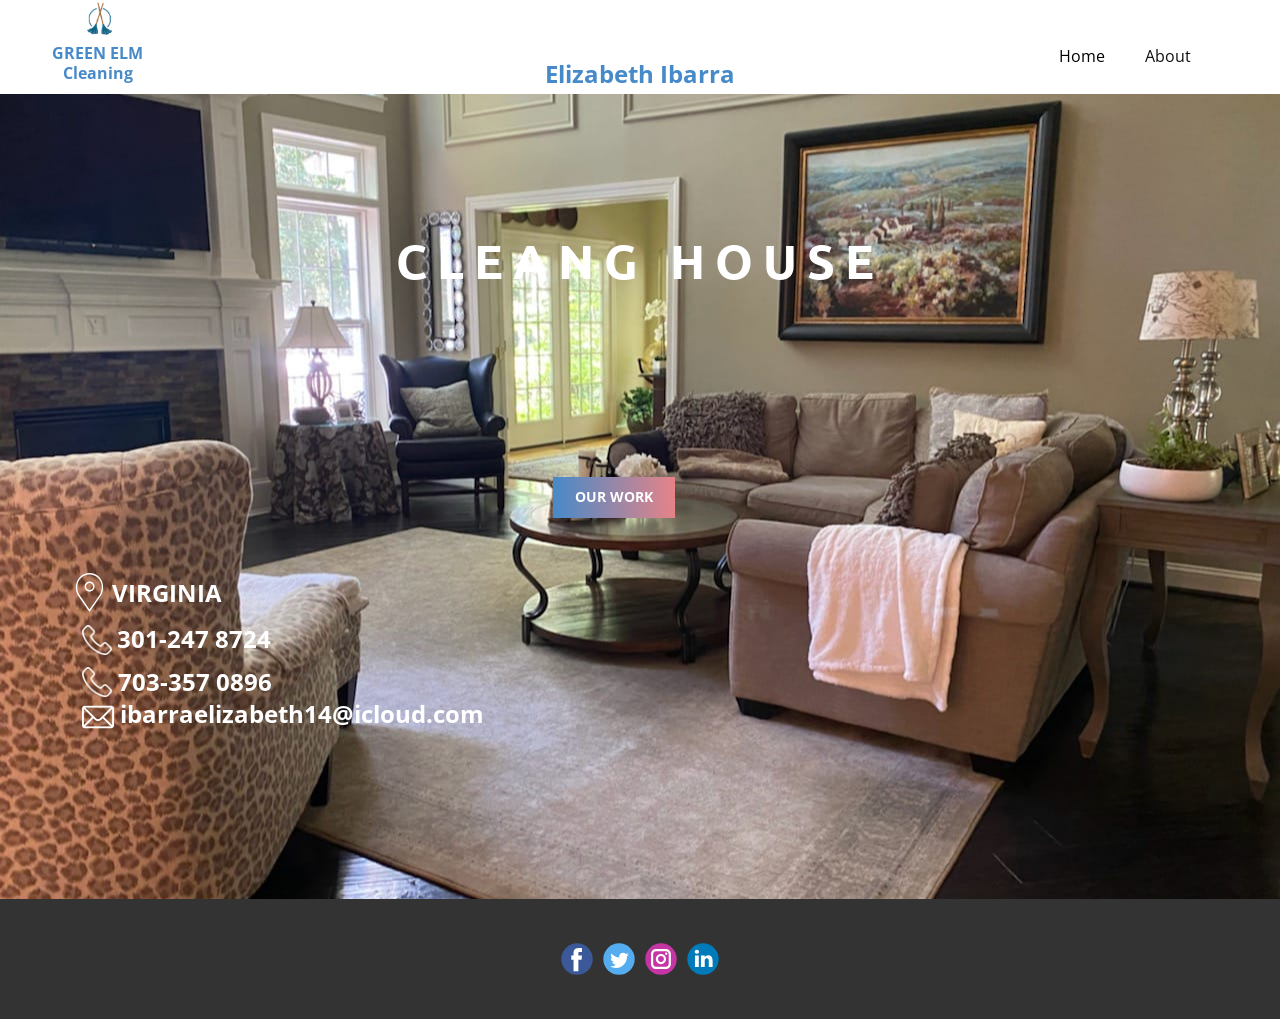
<file: index.html>
<!DOCTYPE html>
<html style="font-size: 16px;">
  <head>
    <meta name="viewport" content="width=device-width, initial-scale=1.0">
    <meta charset="utf-8">
    <meta name="keywords" content="CLEANG hOUSE">
    <meta name="description" content="">
    <meta name="page_type" content="np-template-header-footer-from-plugin">
    <title>Home</title>
    <link rel="stylesheet" href="fs.css" media="screen">
<link rel="stylesheet" href="Home.css" media="screen">
    <script class="u-script" type="text/javascript" src="jquery.js" defer=""></script>
    <script class="u-script" type="text/javascript" src="script.js" defer=""></script>
    
    <link id="u-theme-google-font" rel="stylesheet" href="https://fonts.googleapis.com/css?family=Roboto:100,100i,300,300i,400,400i,500,500i,700,700i,900,900i|Open+Sans:300,300i,400,400i,500,500i,600,600i,700,700i,800,800i">
    <link id="u-page-google-font" rel="stylesheet" href="https://fonts.googleapis.com/css?family=Ubuntu:300,300i,400,400i,500,500i,700,700i">
    
    
    <script type="application/ld+json">{
		"@context": "http://schema.org",
		"@type": "Organization",
		"name": "",
		"logo": "images/Imagen1.png",
		"sameAs": []
}</script>
    <meta name="theme-color" content="#478ac9">
    <meta property="og:title" content="Home">
    <meta property="og:type" content="website">
  </head>
  <body data-home-page="Home.html" data-home-page-title="Home" class="u-body u-xl-mode"><header class="u-align-left u-clearfix u-header u-header" id="sec-b466"><div class="u-clearfix u-sheet u-sheet-1">
        <a class="u-image u-logo u-image-1" data-image-width="169" data-image-height="175">
          <img src="images/Imagen1.png" class="u-logo-image u-logo-image-1">
        </a>
        <p class="u-text u-text-default u-text-1">
          <span class="u-text-palette-1-base" style="font-weight: 700;">GREEN ELM</span>
          <br>
        </p>
        <p class="u-hidden-lg u-text u-text-default u-text-palette-1-dark-1 u-text-2">
          <span class="u-text-palette-1-base" style="font-weight: 700;"> Cleaning<span style="font-weight: 700;"></span>
          </span>
          <br>
        </p>
        <nav class="u-align-right u-menu u-menu-dropdown u-offcanvas u-menu-1">
          <div class="menu-collapse" style="font-size: 1rem;">
            <a class="u-button-style u-nav-link" href="#" style="padding: 4px 0px; font-size: calc(1em + 8px);">
              <svg class="u-svg-link" preserveAspectRatio="xMidYMin slice" viewBox="0 0 302 302" style=""><use xmlns:xlink="http://www.w3.org/1999/xlink" xlink:href="#svg-8a8f"></use></svg>
              <svg xmlns="http://www.w3.org/2000/svg" xmlns:xlink="http://www.w3.org/1999/xlink" version="1.1" id="svg-8a8f" x="0px" y="0px" viewBox="0 0 302 302" style="enable-background:new 0 0 302 302;" xml:space="preserve" class="u-svg-content"><g><rect y="36" width="302" height="30"></rect><rect y="236" width="302" height="30"></rect><rect y="136" width="302" height="30"></rect>
</g><g></g><g></g><g></g><g></g><g></g><g></g><g></g><g></g><g></g><g></g><g></g><g></g><g></g><g></g><g></g></svg>
            </a>
          </div>
          <div class="u-custom-menu u-nav-container">
            <ul class="u-nav u-unstyled u-nav-1"><li class="u-nav-item"><a class="u-button-style u-nav-link u-text-active-black u-text-body-color u-text-hover-palette-2-base" href="index.html" style="padding: 10px 20px;">Home</a>
</li><li class="u-nav-item"><a class="u-button-style u-nav-link u-text-active-black u-text-body-color u-text-hover-palette-2-base" href="About.html" style="padding: 10px 20px;">About</a>
</li></ul>
          </div>
          <div class="u-custom-menu u-nav-container-collapse">
            <div class="u-align-center u-black u-container-style u-inner-container-layout u-opacity u-opacity-95 u-sidenav">
              <div class="u-inner-container-layout u-sidenav-overflow">
                <div class="u-menu-close"></div>
                <ul class="u-align-center u-nav u-popupmenu-items u-unstyled u-nav-2"><li class="u-nav-item"><a class="u-button-style u-nav-link" href="index.html" style="padding: 10px 20px;">Home</a>
</li><li class="u-nav-item"><a class="u-button-style u-nav-link" href="About.html" style="padding: 10px 20px;">About</a>
</li></ul>
              </div>
            </div>
            <div class="u-black u-menu-overlay u-opacity u-opacity-70"></div>
          </div>
        </nav>
        <a  class="u-active-none u-bottom-left-radius-0 u-bottom-right-radius-0 u-btn u-btn-rectangle u-button-style u-hover-none u-none u-radius-0 u-text-palette-1-base u-top-left-radius-0 u-top-right-radius-0 u-btn-1">Elizabeth Ibarra</a>
      </div></header>
    <section class="u-align-center u-clearfix u-image u-section-1" id="carousel_138f" data-image-width="1280" data-image-height="960">
      <div class="u-clearfix u-sheet u-sheet-1">
        <h2 class="u-custom-font u-font-ubuntu u-text u-text-body-alt-color u-text-1">CLEANG hOUSE</h2>
        <a href="About.html" class="u-btn u-button-style u-gradient u-none u-text-body-alt-color u-btn-1">OUR WORK</a><span class="u-icon u-text-white u-icon-1"><svg class="u-svg-link" preserveAspectRatio="xMidYMin slice" viewBox="0 0 54.757 54.757" style=""><use xmlns:xlink="http://www.w3.org/1999/xlink" xlink:href="#svg-41a4"></use></svg><svg class="u-svg-content" viewBox="0 0 54.757 54.757" x="0px" y="0px" id="svg-41a4" style="enable-background:new 0 0 54.757 54.757;"><g><path d="M27.557,12c-3.859,0-7,3.141-7,7s3.141,7,7,7s7-3.141,7-7S31.416,12,27.557,12z M27.557,24c-2.757,0-5-2.243-5-5
		s2.243-5,5-5s5,2.243,5,5S30.314,24,27.557,24z"></path><path d="M40.94,5.617C37.318,1.995,32.502,0,27.38,0c-5.123,0-9.938,1.995-13.56,5.617c-6.703,6.702-7.536,19.312-1.804,26.952
		L27.38,54.757L42.721,32.6C48.476,24.929,47.643,12.319,40.94,5.617z M41.099,31.431L27.38,51.243L13.639,31.4
		C8.44,24.468,9.185,13.08,15.235,7.031C18.479,3.787,22.792,2,27.38,2s8.901,1.787,12.146,5.031
		C45.576,13.08,46.321,24.468,41.099,31.431z"></path>
</g></svg></span>
        <a  class="u-active-none u-bottom-left-radius-0 u-bottom-right-radius-0 u-btn u-btn-rectangle u-button-style u-hover-none u-none u-radius-0 u-text-body-alt-color u-top-left-radius-0 u-top-right-radius-0 u-btn-2"> VIRGINIA</a>
        <a  class="u-active-none u-bottom-left-radius-0 u-bottom-right-radius-0 u-btn u-btn-rectangle u-button-style u-hover-none u-none u-radius-0 u-text-body-alt-color u-top-left-radius-0 u-top-right-radius-0 u-btn-3"> &nbsp; 301-247 8724</a><span class="u-file-icon u-icon u-text-white u-icon-2"><img src="images/2.png" alt=""></span>
        <a  class="u-active-none u-bottom-left-radius-0 u-bottom-right-radius-0 u-btn u-btn-rectangle u-button-style u-hover-none u-none u-radius-0 u-text-body-alt-color u-top-left-radius-0 u-top-right-radius-0 u-btn-4" rel="nofollow">
          <span style="font-weight: 700; font-size: 1.5rem;">&nbsp;703-357 0896</span>
        </a>
        <a href="mailto:ibarraelizabeth14@icloud.com" class="u-active-none u-bottom-left-radius-0 u-bottom-right-radius-0 u-btn u-btn-rectangle u-button-style u-hover-none u-none u-radius-0 u-text-body-alt-color u-top-left-radius-0 u-top-right-radius-0 u-btn-5">
          <span style="font-weight: 700;">ibarraelizabeth14@icloud.com</span>
          <br>
        </a><span class="u-file-icon u-icon u-text-white u-icon-3"><img src="images/2.png" alt=""></span><span class="u-file-icon u-hidden-xs u-icon u-text-white u-icon-4"><img src="images/3.png" alt=""></span>
      </div>
    </section>
    
    
    <footer class="u-clearfix u-footer u-grey-80" id="sec-1688"><div class="u-clearfix u-sheet u-valign-middle u-sheet-1">
        <div class="u-align-left u-social-icons u-spacing-10 u-social-icons-1">
          <a class="u-social-url" title="facebook" target="_blank" href=""><span class="u-icon u-social-facebook u-social-icon u-icon-1"><svg class="u-svg-link" preserveAspectRatio="xMidYMin slice" viewBox="0 0 112 112" style=""><use xmlns:xlink="http://www.w3.org/1999/xlink" xlink:href="#svg-a291"></use></svg><svg class="u-svg-content" viewBox="0 0 112 112" x="0" y="0" id="svg-a291"><circle fill="currentColor" cx="56.1" cy="56.1" r="55"></circle><path fill="#FFFFFF" d="M73.5,31.6h-9.1c-1.4,0-3.6,0.8-3.6,3.9v8.5h12.6L72,58.3H60.8v40.8H43.9V58.3h-8V43.9h8v-9.2
            c0-6.7,3.1-17,17-17h12.5v13.9H73.5z"></path></svg></span>
          </a>
          <a class="u-social-url" title="twitter" target="_blank"><span class="u-icon u-social-icon u-social-twitter u-icon-2"><svg class="u-svg-link" preserveAspectRatio="xMidYMin slice" viewBox="0 0 112 112" style=""><use xmlns:xlink="http://www.w3.org/1999/xlink" xlink:href="#svg-4e05"></use></svg><svg class="u-svg-content" viewBox="0 0 112 112" x="0" y="0" id="svg-4e05"><circle fill="currentColor" class="st0" cx="56.1" cy="56.1" r="55"></circle><path fill="#FFFFFF" d="M83.8,47.3c0,0.6,0,1.2,0,1.7c0,17.7-13.5,38.2-38.2,38.2C38,87.2,31,85,25,81.2c1,0.1,2.1,0.2,3.2,0.2
            c6.3,0,12.1-2.1,16.7-5.7c-5.9-0.1-10.8-4-12.5-9.3c0.8,0.2,1.7,0.2,2.5,0.2c1.2,0,2.4-0.2,3.5-0.5c-6.1-1.2-10.8-6.7-10.8-13.1
            c0-0.1,0-0.1,0-0.2c1.8,1,3.9,1.6,6.1,1.7c-3.6-2.4-6-6.5-6-11.2c0-2.5,0.7-4.8,1.8-6.7c6.6,8.1,16.5,13.5,27.6,14
            c-0.2-1-0.3-2-0.3-3.1c0-7.4,6-13.4,13.4-13.4c3.9,0,7.3,1.6,9.8,4.2c3.1-0.6,5.9-1.7,8.5-3.3c-1,3.1-3.1,5.8-5.9,7.4
            c2.7-0.3,5.3-1,7.7-2.1C88.7,43,86.4,45.4,83.8,47.3z"></path></svg></span>
          </a>
          <a class="u-social-url" title="instagram" target="_blank" ><span class="u-icon u-social-icon u-social-instagram u-icon-3"><svg class="u-svg-link" preserveAspectRatio="xMidYMin slice" viewBox="0 0 112 112" style=""><use xmlns:xlink="http://www.w3.org/1999/xlink" xlink:href="#svg-bc34"></use></svg><svg class="u-svg-content" viewBox="0 0 112 112" x="0" y="0" id="svg-bc34"><circle fill="currentColor" cx="56.1" cy="56.1" r="55"></circle><path fill="#FFFFFF" d="M55.9,38.2c-9.9,0-17.9,8-17.9,17.9C38,66,46,74,55.9,74c9.9,0,17.9-8,17.9-17.9C73.8,46.2,65.8,38.2,55.9,38.2
            z M55.9,66.4c-5.7,0-10.3-4.6-10.3-10.3c-0.1-5.7,4.6-10.3,10.3-10.3c5.7,0,10.3,4.6,10.3,10.3C66.2,61.8,61.6,66.4,55.9,66.4z"></path><path fill="#FFFFFF" d="M74.3,33.5c-2.3,0-4.2,1.9-4.2,4.2s1.9,4.2,4.2,4.2s4.2-1.9,4.2-4.2S76.6,33.5,74.3,33.5z"></path><path fill="#FFFFFF" d="M73.1,21.3H38.6c-9.7,0-17.5,7.9-17.5,17.5v34.5c0,9.7,7.9,17.6,17.5,17.6h34.5c9.7,0,17.5-7.9,17.5-17.5V38.8
            C90.6,29.1,82.7,21.3,73.1,21.3z M83,73.3c0,5.5-4.5,9.9-9.9,9.9H38.6c-5.5,0-9.9-4.5-9.9-9.9V38.8c0-5.5,4.5-9.9,9.9-9.9h34.5
            c5.5,0,9.9,4.5,9.9,9.9V73.3z"></path></svg></span>
          </a>
          <a class="u-social-url" title="linkedin" target="_blank" ><span class="u-icon u-social-icon u-social-linkedin u-icon-4"><svg class="u-svg-link" preserveAspectRatio="xMidYMin slice" viewBox="0 0 112 112" style=""><use xmlns:xlink="http://www.w3.org/1999/xlink" xlink:href="#svg-53a0"></use></svg><svg class="u-svg-content" viewBox="0 0 112 112" x="0" y="0" id="svg-53a0"><circle fill="currentColor" cx="56.1" cy="56.1" r="55"></circle><path fill="#FFFFFF" d="M41.3,83.7H27.9V43.4h13.4V83.7z M34.6,37.9L34.6,37.9c-4.6,0-7.5-3.1-7.5-7c0-4,3-7,7.6-7s7.4,3,7.5,7
            C42.2,34.8,39.2,37.9,34.6,37.9z M89.6,83.7H76.2V62.2c0-5.4-1.9-9.1-6.8-9.1c-3.7,0-5.9,2.5-6.9,4.9c-0.4,0.9-0.4,2.1-0.4,3.3v22.5
            H48.7c0,0,0.2-36.5,0-40.3h13.4v5.7c1.8-2.7,5-6.7,12.1-6.7c8.8,0,15.4,5.8,15.4,18.1V83.7z"></path></svg></span>
          </a>
        </div>
      </div></footer>
  </body>
</html>
</file>
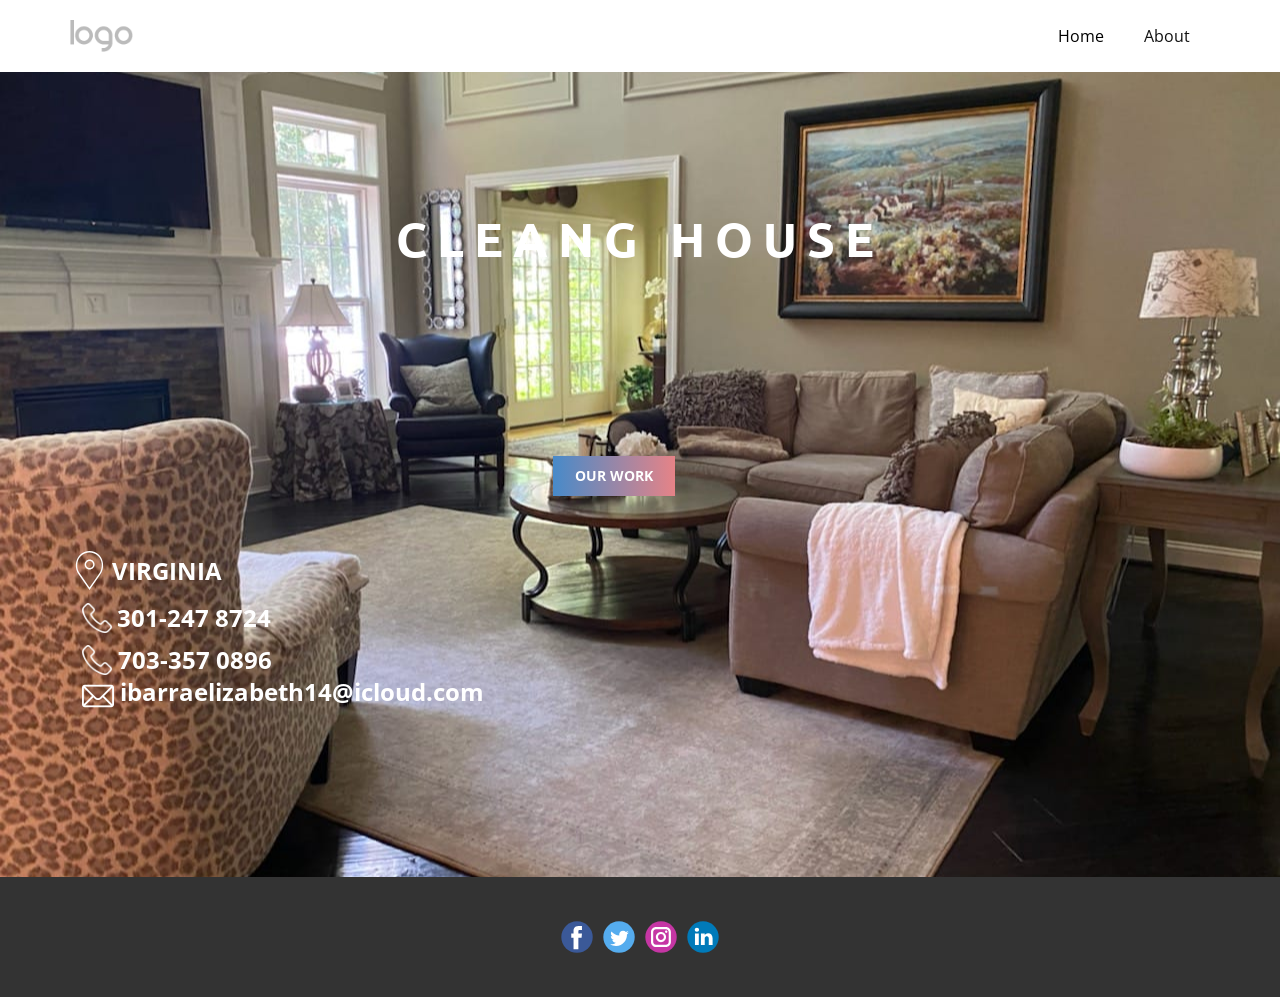
<file: Site1/index.html>
<!DOCTYPE html>
<html style="font-size: 16px;">
  <head>
    <meta name="viewport" content="width=device-width, initial-scale=1.0">
    <meta charset="utf-8">
    <meta name="keywords" content="CLEANG hOUSE">
    <meta name="description" content="">
    <meta name="page_type" content="np-template-header-footer-from-plugin">
    <title>Home</title>
    <link rel="stylesheet" href="nicepage.css" media="screen">
<link rel="stylesheet" href="Home.css" media="screen">
    <script class="u-script" type="text/javascript" src="jquery.js" defer=""></script>
    <script class="u-script" type="text/javascript" src="nicepage.js" defer=""></script>
    <meta name="generator" content="Nicepage 4.6.5, nicepage.com">
    <link id="u-theme-google-font" rel="stylesheet" href="https://fonts.googleapis.com/css?family=Roboto:100,100i,300,300i,400,400i,500,500i,700,700i,900,900i|Open+Sans:300,300i,400,400i,500,500i,600,600i,700,700i,800,800i">
    <link id="u-page-google-font" rel="stylesheet" href="https://fonts.googleapis.com/css?family=Ubuntu:300,300i,400,400i,500,500i,700,700i">
    
    
    <script type="application/ld+json">{
		"@context": "http://schema.org",
		"@type": "Organization",
		"name": "",
		"logo": "images/default-logo.png",
		"sameAs": []
}</script>
    <meta name="theme-color" content="#478ac9">
    <meta property="og:title" content="Home">
    <meta property="og:type" content="website">
  </head>
  <body data-home-page="Home.html" data-home-page-title="Home" class="u-body u-xl-mode"><header class="u-align-center-sm u-align-center-xs u-clearfix u-header u-header" id="sec-b466"><div class="u-clearfix u-sheet u-sheet-1">
        <nav class="u-align-right u-menu u-menu-dropdown u-offcanvas u-menu-1">
          <div class="menu-collapse" style="font-size: 1rem;">
            <a class="u-button-style u-nav-link" href="#">
              <svg class="u-svg-link" preserveAspectRatio="xMidYMin slice" viewBox="0 0 302 302" style=""><use xmlns:xlink="http://www.w3.org/1999/xlink" xlink:href="#svg-8a8f"></use></svg>
              <svg xmlns="http://www.w3.org/2000/svg" xmlns:xlink="http://www.w3.org/1999/xlink" version="1.1" id="svg-8a8f" x="0px" y="0px" viewBox="0 0 302 302" style="enable-background:new 0 0 302 302;" xml:space="preserve" class="u-svg-content"><g><rect y="36" width="302" height="30"></rect><rect y="236" width="302" height="30"></rect><rect y="136" width="302" height="30"></rect>
</g><g></g><g></g><g></g><g></g><g></g><g></g><g></g><g></g><g></g><g></g><g></g><g></g><g></g><g></g><g></g></svg>
            </a>
          </div>
          <div class="u-custom-menu u-nav-container">
            <ul class="u-nav u-unstyled u-nav-1"><li class="u-nav-item"><a class="u-button-style u-nav-link u-text-active-black u-text-body-color u-text-hover-palette-2-base" href="Home.html" style="padding: 10px 20px;">Home</a>
</li><li class="u-nav-item"><a class="u-button-style u-nav-link u-text-active-black u-text-body-color u-text-hover-palette-2-base" href="About.html" style="padding: 10px 20px;">About</a>
</li></ul>
          </div>
          <div class="u-custom-menu u-nav-container-collapse">
            <div class="u-align-center u-black u-container-style u-inner-container-layout u-opacity u-opacity-95 u-sidenav">
              <div class="u-inner-container-layout u-sidenav-overflow">
                <div class="u-menu-close"></div>
                <ul class="u-align-center u-nav u-popupmenu-items u-unstyled u-nav-2"><li class="u-nav-item"><a class="u-button-style u-nav-link" href="Home.html" style="padding: 10px 20px;">Home</a>
</li><li class="u-nav-item"><a class="u-button-style u-nav-link" href="About.html" style="padding: 10px 20px;">About</a>
</li></ul>
              </div>
            </div>
            <div class="u-black u-menu-overlay u-opacity u-opacity-70"></div>
          </div>
        </nav>
        <a href="" class="u-image u-logo u-image-1" data-image-width="80" data-image-height="40">
          <img src="images/default-logo.png" class="u-logo-image u-logo-image-1">
        </a>
      </div></header>
    <section class="u-align-center u-clearfix u-image u-section-1" id="carousel_138f" data-image-width="1280" data-image-height="960">
      <div class="u-clearfix u-sheet u-sheet-1">
        <h2 class="u-custom-font u-font-ubuntu u-text u-text-body-alt-color u-text-1">CLEANG hOUSE</h2>
        <a href="About.html" class="u-btn u-button-style u-gradient u-none u-text-body-alt-color u-btn-1">OUR WORK</a><span class="u-icon u-text-white u-icon-1"><svg class="u-svg-link" preserveAspectRatio="xMidYMin slice" viewBox="0 0 54.757 54.757" style=""><use xmlns:xlink="http://www.w3.org/1999/xlink" xlink:href="#svg-41a4"></use></svg><svg class="u-svg-content" viewBox="0 0 54.757 54.757" x="0px" y="0px" id="svg-41a4" style="enable-background:new 0 0 54.757 54.757;"><g><path d="M27.557,12c-3.859,0-7,3.141-7,7s3.141,7,7,7s7-3.141,7-7S31.416,12,27.557,12z M27.557,24c-2.757,0-5-2.243-5-5
		s2.243-5,5-5s5,2.243,5,5S30.314,24,27.557,24z"></path><path d="M40.94,5.617C37.318,1.995,32.502,0,27.38,0c-5.123,0-9.938,1.995-13.56,5.617c-6.703,6.702-7.536,19.312-1.804,26.952
		L27.38,54.757L42.721,32.6C48.476,24.929,47.643,12.319,40.94,5.617z M41.099,31.431L27.38,51.243L13.639,31.4
		C8.44,24.468,9.185,13.08,15.235,7.031C18.479,3.787,22.792,2,27.38,2s8.901,1.787,12.146,5.031
		C45.576,13.08,46.321,24.468,41.099,31.431z"></path>
</g></svg></span>
        <a href="" class="u-active-none u-bottom-left-radius-0 u-bottom-right-radius-0 u-btn u-btn-rectangle u-button-style u-hover-none u-none u-radius-0 u-text-body-alt-color u-top-left-radius-0 u-top-right-radius-0 u-btn-2">VIRGINIA</a>
        <a href="" class="u-active-none u-bottom-left-radius-0 u-bottom-right-radius-0 u-btn u-btn-rectangle u-button-style u-hover-none u-none u-radius-0 u-text-body-alt-color u-top-left-radius-0 u-top-right-radius-0 u-btn-3"> &nbsp; 301-247 8724</a><span class="u-file-icon u-icon u-text-white u-icon-2"><img src="images/5.png" alt=""></span>
        <a href="" class="u-active-none u-bottom-left-radius-0 u-bottom-right-radius-0 u-btn u-btn-rectangle u-button-style u-hover-none u-none u-radius-0 u-text-body-alt-color u-top-left-radius-0 u-top-right-radius-0 u-btn-4">
          <span style="font-weight: 700; font-size: 1.5rem;">&nbsp;703-357 0896</span>
        </a><span class="u-file-icon u-icon u-text-white u-icon-3"><img src="images/5.png" alt=""></span>
        <a href="" class="u-active-none u-bottom-left-radius-0 u-bottom-right-radius-0 u-btn u-btn-rectangle u-button-style u-hover-none u-none u-radius-0 u-text-body-alt-color u-top-left-radius-0 u-top-right-radius-0 u-btn-5">
          <span style="font-weight: 700;">ibarraelizabeth14@icloud.com</span>
          <br>
        </a><span class="u-file-icon u-icon u-text-white u-icon-4"><img src="images/6.png" alt=""></span>
      </div>
    </section>
    
    
    <footer class="u-clearfix u-footer u-grey-80" id="sec-1688"><div class="u-clearfix u-sheet u-sheet-1">
        <div class="u-align-left u-social-icons u-spacing-10 u-social-icons-1">
          <a class="u-social-url" title="facebook" target="_blank" href=""><span class="u-icon u-social-facebook u-social-icon u-icon-1"><svg class="u-svg-link" preserveAspectRatio="xMidYMin slice" viewBox="0 0 112 112" style=""><use xmlns:xlink="http://www.w3.org/1999/xlink" xlink:href="#svg-a291"></use></svg><svg class="u-svg-content" viewBox="0 0 112 112" x="0" y="0" id="svg-a291"><circle fill="currentColor" cx="56.1" cy="56.1" r="55"></circle><path fill="#FFFFFF" d="M73.5,31.6h-9.1c-1.4,0-3.6,0.8-3.6,3.9v8.5h12.6L72,58.3H60.8v40.8H43.9V58.3h-8V43.9h8v-9.2
            c0-6.7,3.1-17,17-17h12.5v13.9H73.5z"></path></svg></span>
          </a>
          <a class="u-social-url" title="twitter" target="_blank" href=""><span class="u-icon u-social-icon u-social-twitter u-icon-2"><svg class="u-svg-link" preserveAspectRatio="xMidYMin slice" viewBox="0 0 112 112" style=""><use xmlns:xlink="http://www.w3.org/1999/xlink" xlink:href="#svg-4e05"></use></svg><svg class="u-svg-content" viewBox="0 0 112 112" x="0" y="0" id="svg-4e05"><circle fill="currentColor" class="st0" cx="56.1" cy="56.1" r="55"></circle><path fill="#FFFFFF" d="M83.8,47.3c0,0.6,0,1.2,0,1.7c0,17.7-13.5,38.2-38.2,38.2C38,87.2,31,85,25,81.2c1,0.1,2.1,0.2,3.2,0.2
            c6.3,0,12.1-2.1,16.7-5.7c-5.9-0.1-10.8-4-12.5-9.3c0.8,0.2,1.7,0.2,2.5,0.2c1.2,0,2.4-0.2,3.5-0.5c-6.1-1.2-10.8-6.7-10.8-13.1
            c0-0.1,0-0.1,0-0.2c1.8,1,3.9,1.6,6.1,1.7c-3.6-2.4-6-6.5-6-11.2c0-2.5,0.7-4.8,1.8-6.7c6.6,8.1,16.5,13.5,27.6,14
            c-0.2-1-0.3-2-0.3-3.1c0-7.4,6-13.4,13.4-13.4c3.9,0,7.3,1.6,9.8,4.2c3.1-0.6,5.9-1.7,8.5-3.3c-1,3.1-3.1,5.8-5.9,7.4
            c2.7-0.3,5.3-1,7.7-2.1C88.7,43,86.4,45.4,83.8,47.3z"></path></svg></span>
          </a>
          <a class="u-social-url" title="instagram" target="_blank" href=""><span class="u-icon u-social-icon u-social-instagram u-icon-3"><svg class="u-svg-link" preserveAspectRatio="xMidYMin slice" viewBox="0 0 112 112" style=""><use xmlns:xlink="http://www.w3.org/1999/xlink" xlink:href="#svg-bc34"></use></svg><svg class="u-svg-content" viewBox="0 0 112 112" x="0" y="0" id="svg-bc34"><circle fill="currentColor" cx="56.1" cy="56.1" r="55"></circle><path fill="#FFFFFF" d="M55.9,38.2c-9.9,0-17.9,8-17.9,17.9C38,66,46,74,55.9,74c9.9,0,17.9-8,17.9-17.9C73.8,46.2,65.8,38.2,55.9,38.2
            z M55.9,66.4c-5.7,0-10.3-4.6-10.3-10.3c-0.1-5.7,4.6-10.3,10.3-10.3c5.7,0,10.3,4.6,10.3,10.3C66.2,61.8,61.6,66.4,55.9,66.4z"></path><path fill="#FFFFFF" d="M74.3,33.5c-2.3,0-4.2,1.9-4.2,4.2s1.9,4.2,4.2,4.2s4.2-1.9,4.2-4.2S76.6,33.5,74.3,33.5z"></path><path fill="#FFFFFF" d="M73.1,21.3H38.6c-9.7,0-17.5,7.9-17.5,17.5v34.5c0,9.7,7.9,17.6,17.5,17.6h34.5c9.7,0,17.5-7.9,17.5-17.5V38.8
            C90.6,29.1,82.7,21.3,73.1,21.3z M83,73.3c0,5.5-4.5,9.9-9.9,9.9H38.6c-5.5,0-9.9-4.5-9.9-9.9V38.8c0-5.5,4.5-9.9,9.9-9.9h34.5
            c5.5,0,9.9,4.5,9.9,9.9V73.3z"></path></svg></span>
          </a>
          <a class="u-social-url" title="linkedin" target="_blank" href=""><span class="u-icon u-social-icon u-social-linkedin u-icon-4"><svg class="u-svg-link" preserveAspectRatio="xMidYMin slice" viewBox="0 0 112 112" style=""><use xmlns:xlink="http://www.w3.org/1999/xlink" xlink:href="#svg-53a0"></use></svg><svg class="u-svg-content" viewBox="0 0 112 112" x="0" y="0" id="svg-53a0"><circle fill="currentColor" cx="56.1" cy="56.1" r="55"></circle><path fill="#FFFFFF" d="M41.3,83.7H27.9V43.4h13.4V83.7z M34.6,37.9L34.6,37.9c-4.6,0-7.5-3.1-7.5-7c0-4,3-7,7.6-7s7.4,3,7.5,7
            C42.2,34.8,39.2,37.9,34.6,37.9z M89.6,83.7H76.2V62.2c0-5.4-1.9-9.1-6.8-9.1c-3.7,0-5.9,2.5-6.9,4.9c-0.4,0.9-0.4,2.1-0.4,3.3v22.5
            H48.7c0,0,0.2-36.5,0-40.3h13.4v5.7c1.8-2.7,5-6.7,12.1-6.7c8.8,0,15.4,5.8,15.4,18.1V83.7z"></path></svg></span>
          </a>
        </div>
      </div></footer>

  </body>
</html>
</file>
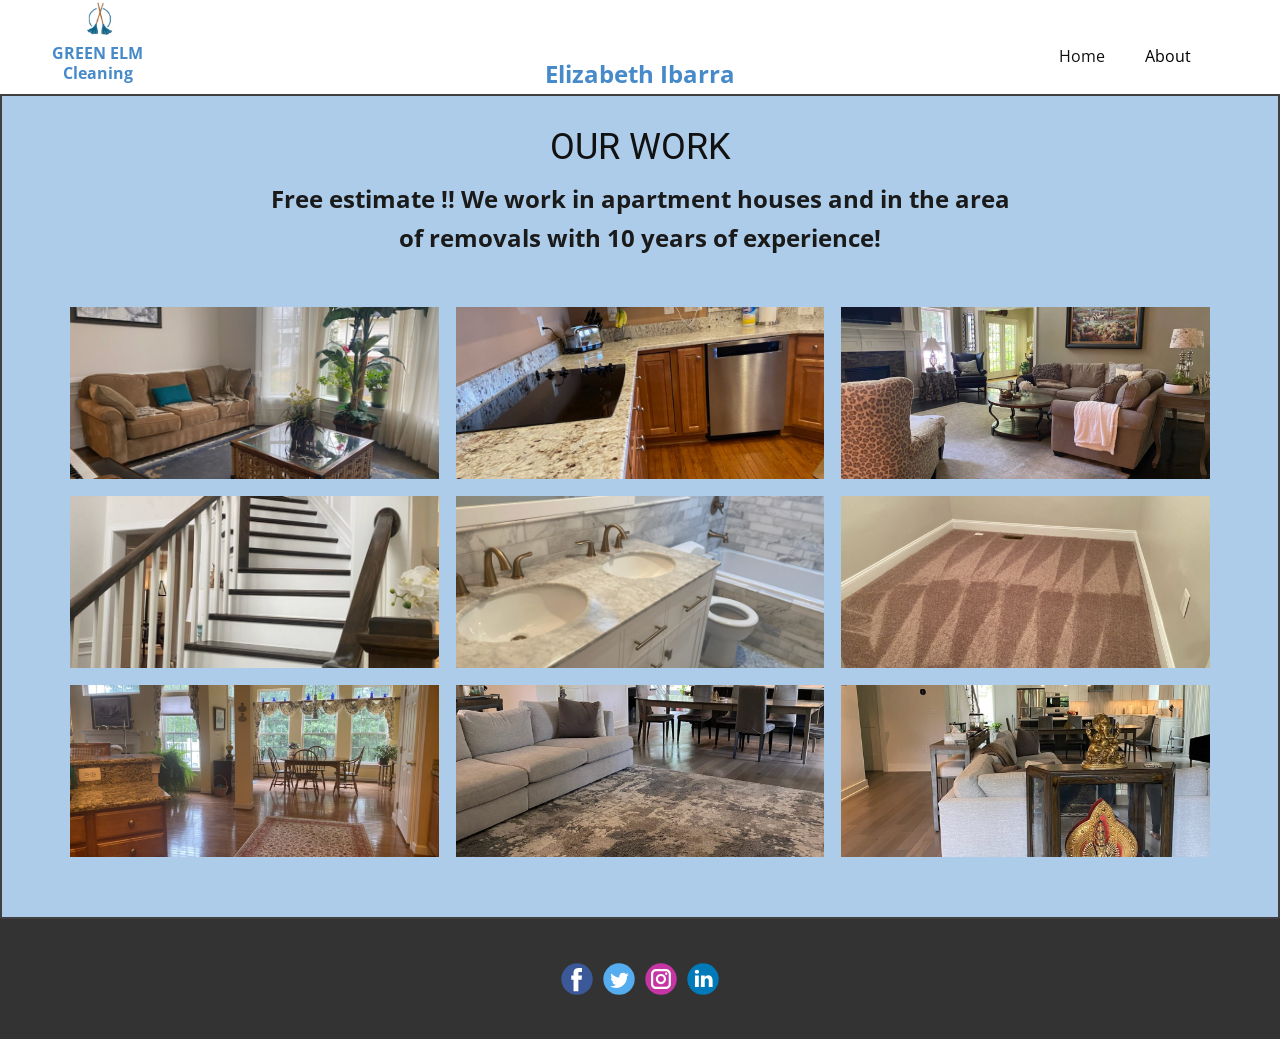
<file: About.html>
<!DOCTYPE html>
<html style="font-size: 16px;">
  <head>
    <meta name="viewport" content="width=device-width, initial-scale=1.0">
    <meta charset="utf-8">
    <meta name="keywords" content="OUR WORK">
    <meta name="description" content="">
    <meta name="page_type" content="np-template-header-footer-from-plugin">
    <title>About</title>
    <link rel="stylesheet" href="fs.css" media="screen">
<link rel="stylesheet" href="About.css" media="screen">
    <script class="u-script" type="text/javascript" src="jquery.js" defer=""></script>
    <script class="u-script" type="text/javascript" src="script.js" defer=""></script>
    <link id="u-theme-google-font" rel="stylesheet" href="https://fonts.googleapis.com/css?family=Roboto:100,100i,300,300i,400,400i,500,500i,700,700i,900,900i|Open+Sans:300,300i,400,400i,500,500i,600,600i,700,700i,800,800i">
    
    
    <script type="application/ld+json">{
		"@context": "http://schema.org",
		"@type": "Organization",
		"name": "",
		"logo": "images/Imagen1.png",
		"sameAs": []
}</script>
    <meta name="theme-color" content="#478ac9">
    <meta property="og:title" content="About">
    <meta property="og:type" content="website">
  </head>
  <body class="u-body u-xl-mode"><header class="u-align-left u-clearfix u-header u-header" id="sec-b466"><div class="u-clearfix u-sheet u-sheet-1">
        <a  class="u-image u-logo u-image-1" data-image-width="169" data-image-height="175">
          <img src="images/Imagen1.png" class="u-logo-image u-logo-image-1">
        </a>
        <p class="u-text u-text-default u-text-1">
          <span class="u-text-palette-1-base" style="font-weight: 700;">GREEN ELM</span>
          <br>
        </p>
        <p class="u-hidden-lg u-text u-text-default u-text-palette-1-dark-1 u-text-2">
          <span class="u-text-palette-1-base" style="font-weight: 700;"> Cleaning<span style="font-weight: 700;"></span>
          </span>
          <br>
        </p>
        <nav class="u-align-right u-menu u-menu-dropdown u-offcanvas u-menu-1">
          <div class="menu-collapse" style="font-size: 1rem;">
            <a class="u-button-style u-nav-link" href="#" style="padding: 4px 0px; font-size: calc(1em + 8px);">
              <svg class="u-svg-link" preserveAspectRatio="xMidYMin slice" viewBox="0 0 302 302" style=""><use xmlns:xlink="http://www.w3.org/1999/xlink" xlink:href="#svg-8a8f"></use></svg>
              <svg xmlns="http://www.w3.org/2000/svg" xmlns:xlink="http://www.w3.org/1999/xlink" version="1.1" id="svg-8a8f" x="0px" y="0px" viewBox="0 0 302 302" style="enable-background:new 0 0 302 302;" xml:space="preserve" class="u-svg-content"><g><rect y="36" width="302" height="30"></rect><rect y="236" width="302" height="30"></rect><rect y="136" width="302" height="30"></rect>
</g><g></g><g></g><g></g><g></g><g></g><g></g><g></g><g></g><g></g><g></g><g></g><g></g><g></g><g></g><g></g></svg>
            </a>
          </div>
          <div class="u-custom-menu u-nav-container">
            <ul class="u-nav u-unstyled u-nav-1"><li class="u-nav-item"><a class="u-button-style u-nav-link u-text-active-black u-text-body-color u-text-hover-palette-2-base" href="index.html" style="padding: 10px 20px;">Home</a>
</li><li class="u-nav-item"><a class="u-button-style u-nav-link u-text-active-black u-text-body-color u-text-hover-palette-2-base" href="About.html" style="padding: 10px 20px;">About</a>
</li></ul>
          </div>
          <div class="u-custom-menu u-nav-container-collapse">
            <div class="u-align-center u-black u-container-style u-inner-container-layout u-opacity u-opacity-95 u-sidenav">
              <div class="u-inner-container-layout u-sidenav-overflow">
                <div class="u-menu-close"></div>
                <ul class="u-align-center u-nav u-popupmenu-items u-unstyled u-nav-2"><li class="u-nav-item"><a class="u-button-style u-nav-link" href="index.html" style="padding: 10px 20px;">Home</a>
</li><li class="u-nav-item"><a class="u-button-style u-nav-link" href="About.html" style="padding: 10px 20px;">About</a>
</li></ul>
              </div>
            </div>
            <div class="u-black u-menu-overlay u-opacity u-opacity-70"></div>
          </div>
        </nav>
        <a  class="u-active-none u-bottom-left-radius-0 u-bottom-right-radius-0 u-btn u-btn-rectangle u-button-style u-hover-none u-none u-radius-0 u-text-palette-1-base u-top-left-radius-0 u-top-right-radius-0 u-btn-1">Elizabeth Ibarra</a>
      </div></header>
    <section class="u-align-center u-border-2 u-border-grey-75 u-clearfix u-palette-1-light-2 u-section-1" id="sec-e76c">
      <div class="u-clearfix u-sheet u-sheet-1">
        <h2 class="u-text u-text-default u-text-1">OUR WORK</h2>
        <p class="u-text u-text-grey-90 u-text-2"> Free estimate !!  We work in apartment houses and in the area of ​​removals with 10 years of experience!</p>
        <div class="u-expanded-width u-gallery u-layout-grid u-lightbox u-show-text-on-hover u-gallery-1">
          <div class="u-gallery-inner u-gallery-inner-1">
            <div class="u-effect-fade u-gallery-item">
              <div class="u-back-slide" data-image-width="800" data-image-height="600">
                <img class="u-back-image u-expanded" src="images/sala.jpeg">
              </div>
              <div class="u-over-slide u-shading u-over-slide-1">
                <h3 class="u-gallery-heading"></h3>
                <p class="u-gallery-text"></p>
              </div>
            </div>
            <div class="u-effect-fade u-gallery-item">
              <div class="u-back-slide" data-image-width="1024" data-image-height="768">
                <img class="u-back-image u-expanded" src="images/cosina.jpeg">
              </div>
              <div class="u-over-slide u-shading u-over-slide-2">
                <h3 class="u-gallery-heading"></h3>
                <p class="u-gallery-text"></p>
              </div>
            </div>
            <div class="u-effect-fade u-gallery-item">
              <div class="u-back-slide" data-image-width="1280" data-image-height="960">
                <img class="u-back-image u-expanded" src="images/bigsala-8.jpeg">
              </div>
              <div class="u-over-slide u-shading u-over-slide-3">
                <h3 class="u-gallery-heading"></h3>
                <p class="u-gallery-text"></p>
              </div>
            </div>
            <div class="u-effect-fade u-gallery-item">
              <div class="u-back-slide" data-image-width="768" data-image-height="1024">
                <img class="u-back-image u-expanded" src="images/WhatsAppImage2022-03-14at2.26.53PM1.jpeg">
              </div>
              <div class="u-over-slide u-shading u-over-slide-4">
                <h3 class="u-gallery-heading"></h3>
                <p class="u-gallery-text"></p>
              </div>
            </div>
            <div class="u-effect-fade u-gallery-item">
              <div class="u-back-slide" data-image-width="1600" data-image-height="1200">
                <img class="u-back-image u-expanded" src="images/lavamanos.jpeg">
              </div>
              <div class="u-over-slide u-shading u-over-slide-5">
                <h3 class="u-gallery-heading"></h3>
                <p class="u-gallery-text"></p>
              </div>
            </div>
            <div class="u-effect-fade u-gallery-item">
              <div class="u-back-slide" data-image-width="1280" data-image-height="960">
                <img class="u-back-image u-expanded" src="images/room.jpeg">
              </div>
              <div class="u-over-slide u-shading u-over-slide-6">
                <h3 class="u-gallery-heading"></h3>
                <p class="u-gallery-text"></p>
              </div>
            </div>
            <div class="u-effect-fade u-gallery-item" data-image-width="1280" data-image-height="960">
              <div class="u-back-slide">
                <img class="u-back-image u-expanded" src="images/WhatsAppImage2022-03-14at6.04.10PM.jpeg">
              </div>
              <div class="u-over-slide u-shading u-over-slide-7">
                <h3 class="u-gallery-heading"></h3>
                <p class="u-gallery-text"></p>
              </div>
            </div>
            <div class="u-effect-fade u-gallery-item" data-image-width="1200" data-image-height="1600">
              <div class="u-back-slide">
                <img class="u-back-image u-expanded" src="images/WhatsAppImage2022-03-14at6.04.09PM2.jpeg">
              </div>
              <div class="u-over-slide u-shading u-over-slide-8">
                <h3 class="u-gallery-heading"></h3>
                <p class="u-gallery-text"></p>
              </div>
            </div>
            <div class="u-effect-fade u-gallery-item" data-image-width="1200" data-image-height="1600">
              <div class="u-back-slide">
                <img class="u-back-image u-expanded" src="images/WhatsAppImage2022-03-14at6.04.09PM1.jpeg">
              </div>
              <div class="u-over-slide u-shading u-over-slide-9">
                <h3 class="u-gallery-heading"></h3>
                <p class="u-gallery-text"></p>
              </div>
            </div>
          </div>
        </div>
      </div>
    </section>
    
    
    <footer class="u-clearfix u-footer u-grey-80" id="sec-1688"><div class="u-clearfix u-sheet u-valign-middle u-sheet-1">
        <div class="u-align-left u-social-icons u-spacing-10 u-social-icons-1">
          <a class="u-social-url" title="facebook" target="_blank" ><span class="u-icon u-social-facebook u-social-icon u-icon-1"><svg class="u-svg-link" preserveAspectRatio="xMidYMin slice" viewBox="0 0 112 112" style=""><use xmlns:xlink="http://www.w3.org/1999/xlink" xlink:href="#svg-a291"></use></svg><svg class="u-svg-content" viewBox="0 0 112 112" x="0" y="0" id="svg-a291"><circle fill="currentColor" cx="56.1" cy="56.1" r="55"></circle><path fill="#FFFFFF" d="M73.5,31.6h-9.1c-1.4,0-3.6,0.8-3.6,3.9v8.5h12.6L72,58.3H60.8v40.8H43.9V58.3h-8V43.9h8v-9.2
            c0-6.7,3.1-17,17-17h12.5v13.9H73.5z"></path></svg></span>
          </a>
          <a class="u-social-url" title="twitter" target="_blank" ><span class="u-icon u-social-icon u-social-twitter u-icon-2"><svg class="u-svg-link" preserveAspectRatio="xMidYMin slice" viewBox="0 0 112 112" style=""><use xmlns:xlink="http://www.w3.org/1999/xlink" xlink:href="#svg-4e05"></use></svg><svg class="u-svg-content" viewBox="0 0 112 112" x="0" y="0" id="svg-4e05"><circle fill="currentColor" class="st0" cx="56.1" cy="56.1" r="55"></circle><path fill="#FFFFFF" d="M83.8,47.3c0,0.6,0,1.2,0,1.7c0,17.7-13.5,38.2-38.2,38.2C38,87.2,31,85,25,81.2c1,0.1,2.1,0.2,3.2,0.2
            c6.3,0,12.1-2.1,16.7-5.7c-5.9-0.1-10.8-4-12.5-9.3c0.8,0.2,1.7,0.2,2.5,0.2c1.2,0,2.4-0.2,3.5-0.5c-6.1-1.2-10.8-6.7-10.8-13.1
            c0-0.1,0-0.1,0-0.2c1.8,1,3.9,1.6,6.1,1.7c-3.6-2.4-6-6.5-6-11.2c0-2.5,0.7-4.8,1.8-6.7c6.6,8.1,16.5,13.5,27.6,14
            c-0.2-1-0.3-2-0.3-3.1c0-7.4,6-13.4,13.4-13.4c3.9,0,7.3,1.6,9.8,4.2c3.1-0.6,5.9-1.7,8.5-3.3c-1,3.1-3.1,5.8-5.9,7.4
            c2.7-0.3,5.3-1,7.7-2.1C88.7,43,86.4,45.4,83.8,47.3z"></path></svg></span>
          </a>
          <a class="u-social-url" title="instagram" target="_blank" ><span class="u-icon u-social-icon u-social-instagram u-icon-3"><svg class="u-svg-link" preserveAspectRatio="xMidYMin slice" viewBox="0 0 112 112" style=""><use xmlns:xlink="http://www.w3.org/1999/xlink" xlink:href="#svg-bc34"></use></svg><svg class="u-svg-content" viewBox="0 0 112 112" x="0" y="0" id="svg-bc34"><circle fill="currentColor" cx="56.1" cy="56.1" r="55"></circle><path fill="#FFFFFF" d="M55.9,38.2c-9.9,0-17.9,8-17.9,17.9C38,66,46,74,55.9,74c9.9,0,17.9-8,17.9-17.9C73.8,46.2,65.8,38.2,55.9,38.2
            z M55.9,66.4c-5.7,0-10.3-4.6-10.3-10.3c-0.1-5.7,4.6-10.3,10.3-10.3c5.7,0,10.3,4.6,10.3,10.3C66.2,61.8,61.6,66.4,55.9,66.4z"></path><path fill="#FFFFFF" d="M74.3,33.5c-2.3,0-4.2,1.9-4.2,4.2s1.9,4.2,4.2,4.2s4.2-1.9,4.2-4.2S76.6,33.5,74.3,33.5z"></path><path fill="#FFFFFF" d="M73.1,21.3H38.6c-9.7,0-17.5,7.9-17.5,17.5v34.5c0,9.7,7.9,17.6,17.5,17.6h34.5c9.7,0,17.5-7.9,17.5-17.5V38.8
            C90.6,29.1,82.7,21.3,73.1,21.3z M83,73.3c0,5.5-4.5,9.9-9.9,9.9H38.6c-5.5,0-9.9-4.5-9.9-9.9V38.8c0-5.5,4.5-9.9,9.9-9.9h34.5
            c5.5,0,9.9,4.5,9.9,9.9V73.3z"></path></svg></span>
          </a>
          <a class="u-social-url" title="linkedin" target="_blank" ><span class="u-icon u-social-icon u-social-linkedin u-icon-4"><svg class="u-svg-link" preserveAspectRatio="xMidYMin slice" viewBox="0 0 112 112" style=""><use xmlns:xlink="http://www.w3.org/1999/xlink" xlink:href="#svg-53a0"></use></svg><svg class="u-svg-content" viewBox="0 0 112 112" x="0" y="0" id="svg-53a0"><circle fill="currentColor" cx="56.1" cy="56.1" r="55"></circle><path fill="#FFFFFF" d="M41.3,83.7H27.9V43.4h13.4V83.7z M34.6,37.9L34.6,37.9c-4.6,0-7.5-3.1-7.5-7c0-4,3-7,7.6-7s7.4,3,7.5,7
            C42.2,34.8,39.2,37.9,34.6,37.9z M89.6,83.7H76.2V62.2c0-5.4-1.9-9.1-6.8-9.1c-3.7,0-5.9,2.5-6.9,4.9c-0.4,0.9-0.4,2.1-0.4,3.3v22.5
            H48.7c0,0,0.2-36.5,0-40.3h13.4v5.7c1.8-2.7,5-6.7,12.1-6.7c8.8,0,15.4,5.8,15.4,18.1V83.7z"></path></svg></span>
          </a>
        </div>
      </div></footer>
  </body>
</html>
</file>
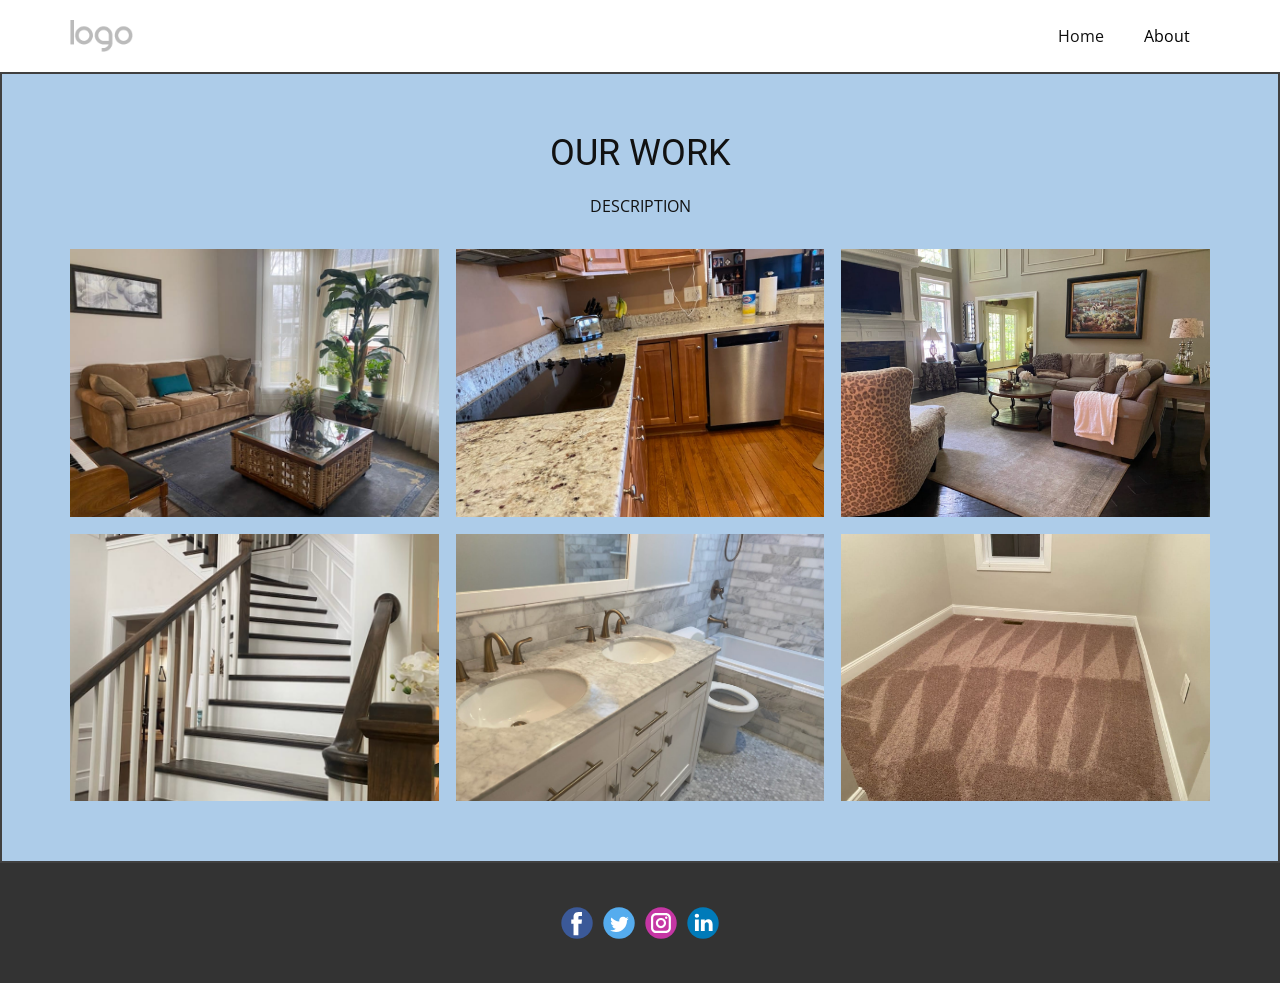
<file: Site1/About.html>
<!DOCTYPE html>
<html style="font-size: 16px;">
  <head>
    <meta name="viewport" content="width=device-width, initial-scale=1.0">
    <meta charset="utf-8">
    <meta name="keywords" content="OUR WORK">
    <meta name="description" content="">
    <meta name="page_type" content="np-template-header-footer-from-plugin">
    <title>About</title>
    <link rel="stylesheet" href="nicepage.css" media="screen">
<link rel="stylesheet" href="About.css" media="screen">
    <script class="u-script" type="text/javascript" src="jquery.js" defer=""></script>
    <script class="u-script" type="text/javascript" src="nicepage.js" defer=""></script>
    <meta name="generator" content="Nicepage 4.6.5, nicepage.com">
    <link id="u-theme-google-font" rel="stylesheet" href="https://fonts.googleapis.com/css?family=Roboto:100,100i,300,300i,400,400i,500,500i,700,700i,900,900i|Open+Sans:300,300i,400,400i,500,500i,600,600i,700,700i,800,800i">
    
    
    <script type="application/ld+json">{
		"@context": "http://schema.org",
		"@type": "Organization",
		"name": "",
		"logo": "images/default-logo.png",
		"sameAs": []
}</script>
    <meta name="theme-color" content="#478ac9">
    <meta property="og:title" content="About">
    <meta property="og:type" content="website">
  </head>
  <body class="u-body u-xl-mode"><header class="u-align-center-sm u-align-center-xs u-clearfix u-header u-header" id="sec-b466"><div class="u-clearfix u-sheet u-sheet-1">
        <nav class="u-align-right u-menu u-menu-dropdown u-offcanvas u-menu-1">
          <div class="menu-collapse" style="font-size: 1rem;">
            <a class="u-button-style u-nav-link" href="#">
              <svg class="u-svg-link" preserveAspectRatio="xMidYMin slice" viewBox="0 0 302 302" style=""><use xmlns:xlink="http://www.w3.org/1999/xlink" xlink:href="#svg-8a8f"></use></svg>
              <svg xmlns="http://www.w3.org/2000/svg" xmlns:xlink="http://www.w3.org/1999/xlink" version="1.1" id="svg-8a8f" x="0px" y="0px" viewBox="0 0 302 302" style="enable-background:new 0 0 302 302;" xml:space="preserve" class="u-svg-content"><g><rect y="36" width="302" height="30"></rect><rect y="236" width="302" height="30"></rect><rect y="136" width="302" height="30"></rect>
</g><g></g><g></g><g></g><g></g><g></g><g></g><g></g><g></g><g></g><g></g><g></g><g></g><g></g><g></g><g></g></svg>
            </a>
          </div>
          <div class="u-custom-menu u-nav-container">
            <ul class="u-nav u-unstyled u-nav-1"><li class="u-nav-item"><a class="u-button-style u-nav-link u-text-active-black u-text-body-color u-text-hover-palette-2-base" href="Home.html" style="padding: 10px 20px;">Home</a>
</li><li class="u-nav-item"><a class="u-button-style u-nav-link u-text-active-black u-text-body-color u-text-hover-palette-2-base" href="About.html" style="padding: 10px 20px;">About</a>
</li></ul>
          </div>
          <div class="u-custom-menu u-nav-container-collapse">
            <div class="u-align-center u-black u-container-style u-inner-container-layout u-opacity u-opacity-95 u-sidenav">
              <div class="u-inner-container-layout u-sidenav-overflow">
                <div class="u-menu-close"></div>
                <ul class="u-align-center u-nav u-popupmenu-items u-unstyled u-nav-2"><li class="u-nav-item"><a class="u-button-style u-nav-link" href="Home.html" style="padding: 10px 20px;">Home</a>
</li><li class="u-nav-item"><a class="u-button-style u-nav-link" href="About.html" style="padding: 10px 20px;">About</a>
</li></ul>
              </div>
            </div>
            <div class="u-black u-menu-overlay u-opacity u-opacity-70"></div>
          </div>
        </nav>
        <a href="" class="u-image u-logo u-image-1" data-image-width="80" data-image-height="40">
          <img src="images/default-logo.png" class="u-logo-image u-logo-image-1">
        </a>
      </div></header>
    <section class="u-align-center u-border-2 u-border-grey-75 u-clearfix u-palette-1-light-2 u-section-1" id="sec-e76c">
      <div class="u-clearfix u-sheet u-valign-middle u-sheet-1">
        <h2 class="u-text u-text-default u-text-1">OUR WORK</h2>
        <p class="u-text u-text-2">DESCRIPTION</p>
        <div class="u-expanded-width u-gallery u-layout-grid u-lightbox u-show-text-on-hover u-gallery-1">
          <div class="u-gallery-inner u-gallery-inner-1">
            <div class="u-effect-fade u-gallery-item">
              <div class="u-back-slide" data-image-width="800" data-image-height="600">
                <img class="u-back-image u-expanded" src="images/sala.jpeg">
              </div>
              <div class="u-over-slide u-shading u-over-slide-1">
                <h3 class="u-gallery-heading"></h3>
                <p class="u-gallery-text"></p>
              </div>
            </div>
            <div class="u-effect-fade u-gallery-item">
              <div class="u-back-slide" data-image-width="1024" data-image-height="768">
                <img class="u-back-image u-expanded" src="images/cosina.jpeg">
              </div>
              <div class="u-over-slide u-shading u-over-slide-2">
                <h3 class="u-gallery-heading"></h3>
                <p class="u-gallery-text"></p>
              </div>
            </div>
            <div class="u-effect-fade u-gallery-item">
              <div class="u-back-slide" data-image-width="1280" data-image-height="960">
                <img class="u-back-image u-expanded" src="images/bigsala-11.jpeg">
              </div>
              <div class="u-over-slide u-shading u-over-slide-3">
                <h3 class="u-gallery-heading"></h3>
                <p class="u-gallery-text"></p>
              </div>
            </div>
            <div class="u-effect-fade u-gallery-item">
              <div class="u-back-slide" data-image-width="768" data-image-height="1024">
                <img class="u-back-image u-expanded" src="images/WhatsAppImage2022-03-14at2.26.53PM1.jpeg">
              </div>
              <div class="u-over-slide u-shading u-over-slide-4">
                <h3 class="u-gallery-heading"></h3>
                <p class="u-gallery-text"></p>
              </div>
            </div>
            <div class="u-effect-fade u-gallery-item">
              <div class="u-back-slide" data-image-width="1600" data-image-height="1200">
                <img class="u-back-image u-expanded" src="images/lavamanos.jpeg">
              </div>
              <div class="u-over-slide u-shading u-over-slide-5">
                <h3 class="u-gallery-heading"></h3>
                <p class="u-gallery-text"></p>
              </div>
            </div>
            <div class="u-effect-fade u-gallery-item">
              <div class="u-back-slide" data-image-width="1280" data-image-height="960">
                <img class="u-back-image u-expanded" src="images/room.jpeg">
              </div>
              <div class="u-over-slide u-shading u-over-slide-6">
                <h3 class="u-gallery-heading"></h3>
                <p class="u-gallery-text"></p>
              </div>
            </div>
          </div>
        </div>
      </div>
    </section>
    
    
    <footer class="u-clearfix u-footer u-grey-80" id="sec-1688"><div class="u-clearfix u-sheet u-sheet-1">
        <div class="u-align-left u-social-icons u-spacing-10 u-social-icons-1">
          <a class="u-social-url" title="facebook" target="_blank" href=""><span class="u-icon u-social-facebook u-social-icon u-icon-1"><svg class="u-svg-link" preserveAspectRatio="xMidYMin slice" viewBox="0 0 112 112" style=""><use xmlns:xlink="http://www.w3.org/1999/xlink" xlink:href="#svg-a291"></use></svg><svg class="u-svg-content" viewBox="0 0 112 112" x="0" y="0" id="svg-a291"><circle fill="currentColor" cx="56.1" cy="56.1" r="55"></circle><path fill="#FFFFFF" d="M73.5,31.6h-9.1c-1.4,0-3.6,0.8-3.6,3.9v8.5h12.6L72,58.3H60.8v40.8H43.9V58.3h-8V43.9h8v-9.2
            c0-6.7,3.1-17,17-17h12.5v13.9H73.5z"></path></svg></span>
          </a>
          <a class="u-social-url" title="twitter" target="_blank" href=""><span class="u-icon u-social-icon u-social-twitter u-icon-2"><svg class="u-svg-link" preserveAspectRatio="xMidYMin slice" viewBox="0 0 112 112" style=""><use xmlns:xlink="http://www.w3.org/1999/xlink" xlink:href="#svg-4e05"></use></svg><svg class="u-svg-content" viewBox="0 0 112 112" x="0" y="0" id="svg-4e05"><circle fill="currentColor" class="st0" cx="56.1" cy="56.1" r="55"></circle><path fill="#FFFFFF" d="M83.8,47.3c0,0.6,0,1.2,0,1.7c0,17.7-13.5,38.2-38.2,38.2C38,87.2,31,85,25,81.2c1,0.1,2.1,0.2,3.2,0.2
            c6.3,0,12.1-2.1,16.7-5.7c-5.9-0.1-10.8-4-12.5-9.3c0.8,0.2,1.7,0.2,2.5,0.2c1.2,0,2.4-0.2,3.5-0.5c-6.1-1.2-10.8-6.7-10.8-13.1
            c0-0.1,0-0.1,0-0.2c1.8,1,3.9,1.6,6.1,1.7c-3.6-2.4-6-6.5-6-11.2c0-2.5,0.7-4.8,1.8-6.7c6.6,8.1,16.5,13.5,27.6,14
            c-0.2-1-0.3-2-0.3-3.1c0-7.4,6-13.4,13.4-13.4c3.9,0,7.3,1.6,9.8,4.2c3.1-0.6,5.9-1.7,8.5-3.3c-1,3.1-3.1,5.8-5.9,7.4
            c2.7-0.3,5.3-1,7.7-2.1C88.7,43,86.4,45.4,83.8,47.3z"></path></svg></span>
          </a>
          <a class="u-social-url" title="instagram" target="_blank" href=""><span class="u-icon u-social-icon u-social-instagram u-icon-3"><svg class="u-svg-link" preserveAspectRatio="xMidYMin slice" viewBox="0 0 112 112" style=""><use xmlns:xlink="http://www.w3.org/1999/xlink" xlink:href="#svg-bc34"></use></svg><svg class="u-svg-content" viewBox="0 0 112 112" x="0" y="0" id="svg-bc34"><circle fill="currentColor" cx="56.1" cy="56.1" r="55"></circle><path fill="#FFFFFF" d="M55.9,38.2c-9.9,0-17.9,8-17.9,17.9C38,66,46,74,55.9,74c9.9,0,17.9-8,17.9-17.9C73.8,46.2,65.8,38.2,55.9,38.2
            z M55.9,66.4c-5.7,0-10.3-4.6-10.3-10.3c-0.1-5.7,4.6-10.3,10.3-10.3c5.7,0,10.3,4.6,10.3,10.3C66.2,61.8,61.6,66.4,55.9,66.4z"></path><path fill="#FFFFFF" d="M74.3,33.5c-2.3,0-4.2,1.9-4.2,4.2s1.9,4.2,4.2,4.2s4.2-1.9,4.2-4.2S76.6,33.5,74.3,33.5z"></path><path fill="#FFFFFF" d="M73.1,21.3H38.6c-9.7,0-17.5,7.9-17.5,17.5v34.5c0,9.7,7.9,17.6,17.5,17.6h34.5c9.7,0,17.5-7.9,17.5-17.5V38.8
            C90.6,29.1,82.7,21.3,73.1,21.3z M83,73.3c0,5.5-4.5,9.9-9.9,9.9H38.6c-5.5,0-9.9-4.5-9.9-9.9V38.8c0-5.5,4.5-9.9,9.9-9.9h34.5
            c5.5,0,9.9,4.5,9.9,9.9V73.3z"></path></svg></span>
          </a>
          <a class="u-social-url" title="linkedin" target="_blank" href=""><span class="u-icon u-social-icon u-social-linkedin u-icon-4"><svg class="u-svg-link" preserveAspectRatio="xMidYMin slice" viewBox="0 0 112 112" style=""><use xmlns:xlink="http://www.w3.org/1999/xlink" xlink:href="#svg-53a0"></use></svg><svg class="u-svg-content" viewBox="0 0 112 112" x="0" y="0" id="svg-53a0"><circle fill="currentColor" cx="56.1" cy="56.1" r="55"></circle><path fill="#FFFFFF" d="M41.3,83.7H27.9V43.4h13.4V83.7z M34.6,37.9L34.6,37.9c-4.6,0-7.5-3.1-7.5-7c0-4,3-7,7.6-7s7.4,3,7.5,7
            C42.2,34.8,39.2,37.9,34.6,37.9z M89.6,83.7H76.2V62.2c0-5.4-1.9-9.1-6.8-9.1c-3.7,0-5.9,2.5-6.9,4.9c-0.4,0.9-0.4,2.1-0.4,3.3v22.5
            H48.7c0,0,0.2-36.5,0-40.3h13.4v5.7c1.8-2.7,5-6.7,12.1-6.7c8.8,0,15.4,5.8,15.4,18.1V83.7z"></path></svg></span>
          </a>
        </div>
      </div></footer>
  
  </body>
</html>
</file>
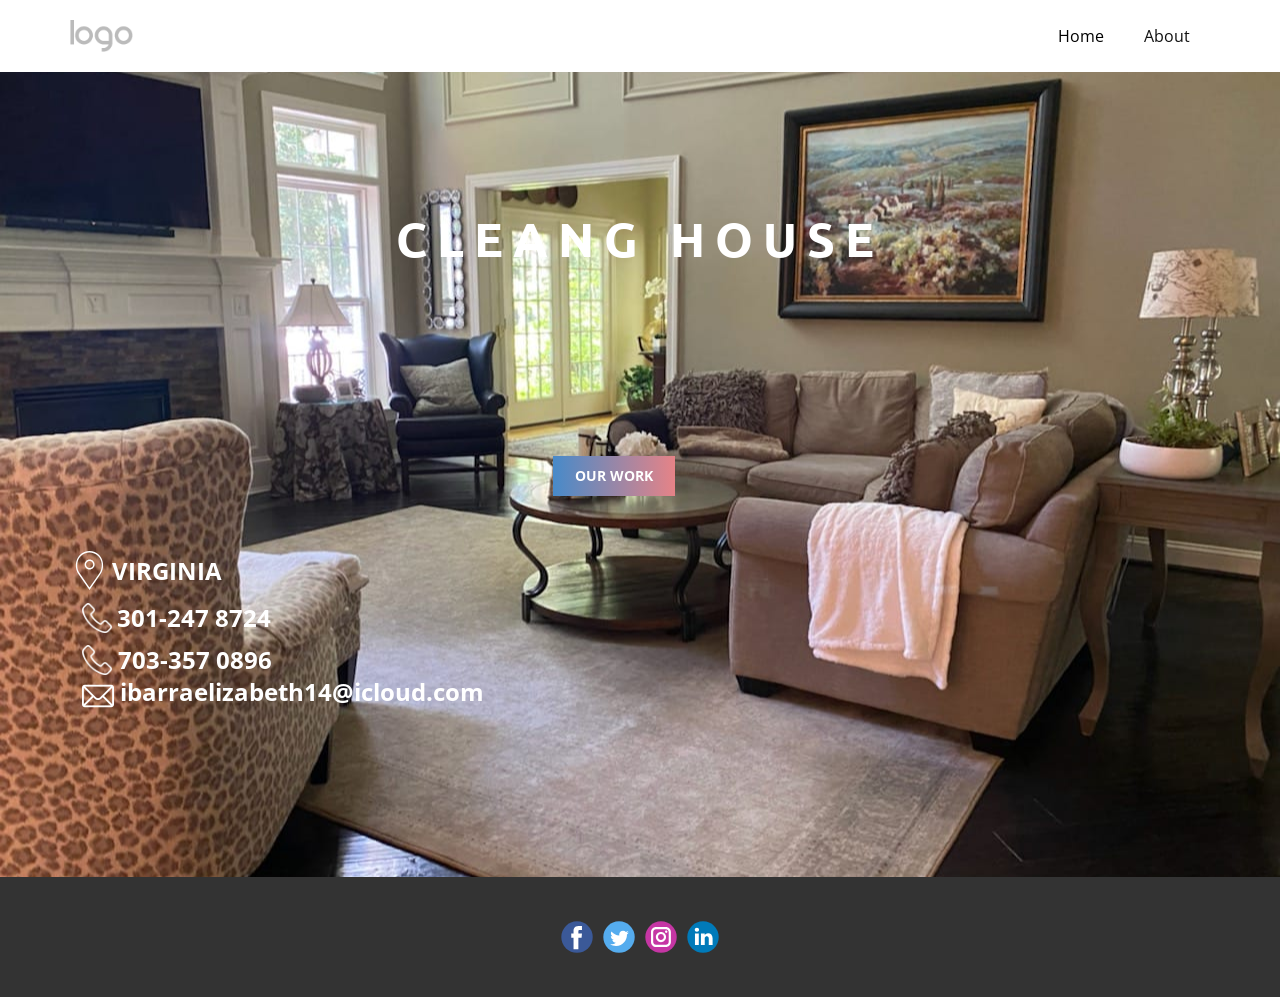
<file: Site1/Home.html>
<!DOCTYPE html>
<html style="font-size: 16px;">
  <head>
    <meta name="viewport" content="width=device-width, initial-scale=1.0">
    <meta charset="utf-8">
    <meta name="keywords" content="CLEANG hOUSE">
    <meta name="description" content="">
    <meta name="page_type" content="np-template-header-footer-from-plugin">
    <title>Home</title>
    <link rel="stylesheet" href="nicepage.css" media="screen">
<link rel="stylesheet" href="Home.css" media="screen">
    <script class="u-script" type="text/javascript" src="jquery.js" defer=""></script>
    <script class="u-script" type="text/javascript" src="nicepage.js" defer=""></script>
    <meta name="generator" content="Nicepage 4.6.5, nicepage.com">
    <link id="u-theme-google-font" rel="stylesheet" href="https://fonts.googleapis.com/css?family=Roboto:100,100i,300,300i,400,400i,500,500i,700,700i,900,900i|Open+Sans:300,300i,400,400i,500,500i,600,600i,700,700i,800,800i">
    <link id="u-page-google-font" rel="stylesheet" href="https://fonts.googleapis.com/css?family=Ubuntu:300,300i,400,400i,500,500i,700,700i">
    
    
    <script type="application/ld+json">{
		"@context": "http://schema.org",
		"@type": "Organization",
		"name": "",
		"logo": "images/default-logo.png",
		"sameAs": []
}</script>
    <meta name="theme-color" content="#478ac9">
    <meta property="og:title" content="Home">
    <meta property="og:type" content="website">
    <title>CleangHOuse</title>
  </head>
  <body class="u-body u-xl-mode"><header class="u-align-center-sm u-align-center-xs u-clearfix u-header u-header" id="sec-b466"><div class="u-clearfix u-sheet u-sheet-1">
        <nav class="u-align-right u-menu u-menu-dropdown u-offcanvas u-menu-1">
          <div class="menu-collapse" style="font-size: 1rem;">
            <a class="u-button-style u-nav-link" href="#">
              <svg class="u-svg-link" preserveAspectRatio="xMidYMin slice" viewBox="0 0 302 302" style=""><use xmlns:xlink="http://www.w3.org/1999/xlink" xlink:href="#svg-8a8f"></use></svg>
              <svg xmlns="http://www.w3.org/2000/svg" xmlns:xlink="http://www.w3.org/1999/xlink" version="1.1" id="svg-8a8f" x="0px" y="0px" viewBox="0 0 302 302" style="enable-background:new 0 0 302 302;" xml:space="preserve" class="u-svg-content"><g><rect y="36" width="302" height="30"></rect><rect y="236" width="302" height="30"></rect><rect y="136" width="302" height="30"></rect>
</g><g></g><g></g><g></g><g></g><g></g><g></g><g></g><g></g><g></g><g></g><g></g><g></g><g></g><g></g><g></g></svg>
            </a>
          </div>
          <div class="u-custom-menu u-nav-container">
            <ul class="u-nav u-unstyled u-nav-1"><li class="u-nav-item"><a class="u-button-style u-nav-link u-text-active-black u-text-body-color u-text-hover-palette-2-base" href="Home.html" style="padding: 10px 20px;">Home</a>
</li><li class="u-nav-item"><a class="u-button-style u-nav-link u-text-active-black u-text-body-color u-text-hover-palette-2-base" href="About.html" style="padding: 10px 20px;">About</a>
</li></ul>
          </div>
          <div class="u-custom-menu u-nav-container-collapse">
            <div class="u-align-center u-black u-container-style u-inner-container-layout u-opacity u-opacity-95 u-sidenav">
              <div class="u-inner-container-layout u-sidenav-overflow">
                <div class="u-menu-close"></div>
                <ul class="u-align-center u-nav u-popupmenu-items u-unstyled u-nav-2"><li class="u-nav-item"><a class="u-button-style u-nav-link" href="Home.html" style="padding: 10px 20px;">Home</a>
</li><li class="u-nav-item"><a class="u-button-style u-nav-link" href="About.html" style="padding: 10px 20px;">About</a>
</li></ul>
              </div>
            </div>
            <div class="u-black u-menu-overlay u-opacity u-opacity-70"></div>
          </div>
        </nav>
        <a href="" class="u-image u-logo u-image-1" data-image-width="80" data-image-height="40">
          <img src="images/default-logo.png" class="u-logo-image u-logo-image-1">
        </a>
      </div></header>
    <section class="u-align-center u-clearfix u-image u-section-1" id="carousel_138f" data-image-width="1280" data-image-height="960">
      <div class="u-clearfix u-sheet u-sheet-1">
        <h2 class="u-custom-font u-font-ubuntu u-text u-text-body-alt-color u-text-1">CLEANG hOUSE</h2>
        <a href="About.html" class="u-btn u-button-style u-gradient u-none u-text-body-alt-color u-btn-1">OUR WORK</a><span class="u-icon u-text-white u-icon-1"><svg class="u-svg-link" preserveAspectRatio="xMidYMin slice" viewBox="0 0 54.757 54.757" style=""><use xmlns:xlink="http://www.w3.org/1999/xlink" xlink:href="#svg-41a4"></use></svg><svg class="u-svg-content" viewBox="0 0 54.757 54.757" x="0px" y="0px" id="svg-41a4" style="enable-background:new 0 0 54.757 54.757;"><g><path d="M27.557,12c-3.859,0-7,3.141-7,7s3.141,7,7,7s7-3.141,7-7S31.416,12,27.557,12z M27.557,24c-2.757,0-5-2.243-5-5
		s2.243-5,5-5s5,2.243,5,5S30.314,24,27.557,24z"></path><path d="M40.94,5.617C37.318,1.995,32.502,0,27.38,0c-5.123,0-9.938,1.995-13.56,5.617c-6.703,6.702-7.536,19.312-1.804,26.952
		L27.38,54.757L42.721,32.6C48.476,24.929,47.643,12.319,40.94,5.617z M41.099,31.431L27.38,51.243L13.639,31.4
		C8.44,24.468,9.185,13.08,15.235,7.031C18.479,3.787,22.792,2,27.38,2s8.901,1.787,12.146,5.031
		C45.576,13.08,46.321,24.468,41.099,31.431z"></path>
</g></svg></span>
        <a href="" class="u-active-none u-bottom-left-radius-0 u-bottom-right-radius-0 u-btn u-btn-rectangle u-button-style u-hover-none u-none u-radius-0 u-text-body-alt-color u-top-left-radius-0 u-top-right-radius-0 u-btn-2">VIRGINIA</a>
        <a href="" class="u-active-none u-bottom-left-radius-0 u-bottom-right-radius-0 u-btn u-btn-rectangle u-button-style u-hover-none u-none u-radius-0 u-text-body-alt-color u-top-left-radius-0 u-top-right-radius-0 u-btn-3"> &nbsp; 301-247 8724</a><span class="u-file-icon u-icon u-text-white u-icon-2"><img src="images/5.png" alt=""></span>
        <a href="" class="u-active-none u-bottom-left-radius-0 u-bottom-right-radius-0 u-btn u-btn-rectangle u-button-style u-hover-none u-none u-radius-0 u-text-body-alt-color u-top-left-radius-0 u-top-right-radius-0 u-btn-4">
          <span style="font-weight: 700; font-size: 1.5rem;">&nbsp;703-357 0896</span>
        </a><span class="u-file-icon u-icon u-text-white u-icon-3"><img src="images/5.png" alt=""></span>
        <a href="" class="u-active-none u-bottom-left-radius-0 u-bottom-right-radius-0 u-btn u-btn-rectangle u-button-style u-hover-none u-none u-radius-0 u-text-body-alt-color u-top-left-radius-0 u-top-right-radius-0 u-btn-5">
          <span style="font-weight: 700;">ibarraelizabeth14@icloud.com</span>
          <br>
        </a><span class="u-file-icon u-icon u-text-white u-icon-4"><img src="images/6.png" alt=""></span>
      </div>
    </section>
    
    
    <footer class="u-clearfix u-footer u-grey-80" id="sec-1688"><div class="u-clearfix u-sheet u-sheet-1">
        <div class="u-align-left u-social-icons u-spacing-10 u-social-icons-1">
          <a class="u-social-url" title="facebook" target="_blank" href=""><span class="u-icon u-social-facebook u-social-icon u-icon-1"><svg class="u-svg-link" preserveAspectRatio="xMidYMin slice" viewBox="0 0 112 112" style=""><use xmlns:xlink="http://www.w3.org/1999/xlink" xlink:href="#svg-a291"></use></svg><svg class="u-svg-content" viewBox="0 0 112 112" x="0" y="0" id="svg-a291"><circle fill="currentColor" cx="56.1" cy="56.1" r="55"></circle><path fill="#FFFFFF" d="M73.5,31.6h-9.1c-1.4,0-3.6,0.8-3.6,3.9v8.5h12.6L72,58.3H60.8v40.8H43.9V58.3h-8V43.9h8v-9.2
            c0-6.7,3.1-17,17-17h12.5v13.9H73.5z"></path></svg></span>
          </a>
          <a class="u-social-url" title="twitter" target="_blank" href=""><span class="u-icon u-social-icon u-social-twitter u-icon-2"><svg class="u-svg-link" preserveAspectRatio="xMidYMin slice" viewBox="0 0 112 112" style=""><use xmlns:xlink="http://www.w3.org/1999/xlink" xlink:href="#svg-4e05"></use></svg><svg class="u-svg-content" viewBox="0 0 112 112" x="0" y="0" id="svg-4e05"><circle fill="currentColor" class="st0" cx="56.1" cy="56.1" r="55"></circle><path fill="#FFFFFF" d="M83.8,47.3c0,0.6,0,1.2,0,1.7c0,17.7-13.5,38.2-38.2,38.2C38,87.2,31,85,25,81.2c1,0.1,2.1,0.2,3.2,0.2
            c6.3,0,12.1-2.1,16.7-5.7c-5.9-0.1-10.8-4-12.5-9.3c0.8,0.2,1.7,0.2,2.5,0.2c1.2,0,2.4-0.2,3.5-0.5c-6.1-1.2-10.8-6.7-10.8-13.1
            c0-0.1,0-0.1,0-0.2c1.8,1,3.9,1.6,6.1,1.7c-3.6-2.4-6-6.5-6-11.2c0-2.5,0.7-4.8,1.8-6.7c6.6,8.1,16.5,13.5,27.6,14
            c-0.2-1-0.3-2-0.3-3.1c0-7.4,6-13.4,13.4-13.4c3.9,0,7.3,1.6,9.8,4.2c3.1-0.6,5.9-1.7,8.5-3.3c-1,3.1-3.1,5.8-5.9,7.4
            c2.7-0.3,5.3-1,7.7-2.1C88.7,43,86.4,45.4,83.8,47.3z"></path></svg></span>
          </a>
          <a class="u-social-url" title="instagram" target="_blank" href=""><span class="u-icon u-social-icon u-social-instagram u-icon-3"><svg class="u-svg-link" preserveAspectRatio="xMidYMin slice" viewBox="0 0 112 112" style=""><use xmlns:xlink="http://www.w3.org/1999/xlink" xlink:href="#svg-bc34"></use></svg><svg class="u-svg-content" viewBox="0 0 112 112" x="0" y="0" id="svg-bc34"><circle fill="currentColor" cx="56.1" cy="56.1" r="55"></circle><path fill="#FFFFFF" d="M55.9,38.2c-9.9,0-17.9,8-17.9,17.9C38,66,46,74,55.9,74c9.9,0,17.9-8,17.9-17.9C73.8,46.2,65.8,38.2,55.9,38.2
            z M55.9,66.4c-5.7,0-10.3-4.6-10.3-10.3c-0.1-5.7,4.6-10.3,10.3-10.3c5.7,0,10.3,4.6,10.3,10.3C66.2,61.8,61.6,66.4,55.9,66.4z"></path><path fill="#FFFFFF" d="M74.3,33.5c-2.3,0-4.2,1.9-4.2,4.2s1.9,4.2,4.2,4.2s4.2-1.9,4.2-4.2S76.6,33.5,74.3,33.5z"></path><path fill="#FFFFFF" d="M73.1,21.3H38.6c-9.7,0-17.5,7.9-17.5,17.5v34.5c0,9.7,7.9,17.6,17.5,17.6h34.5c9.7,0,17.5-7.9,17.5-17.5V38.8
            C90.6,29.1,82.7,21.3,73.1,21.3z M83,73.3c0,5.5-4.5,9.9-9.9,9.9H38.6c-5.5,0-9.9-4.5-9.9-9.9V38.8c0-5.5,4.5-9.9,9.9-9.9h34.5
            c5.5,0,9.9,4.5,9.9,9.9V73.3z"></path></svg></span>
          </a>
          <a class="u-social-url" title="linkedin" target="_blank" href=""><span class="u-icon u-social-icon u-social-linkedin u-icon-4"><svg class="u-svg-link" preserveAspectRatio="xMidYMin slice" viewBox="0 0 112 112" style=""><use xmlns:xlink="http://www.w3.org/1999/xlink" xlink:href="#svg-53a0"></use></svg><svg class="u-svg-content" viewBox="0 0 112 112" x="0" y="0" id="svg-53a0"><circle fill="currentColor" cx="56.1" cy="56.1" r="55"></circle><path fill="#FFFFFF" d="M41.3,83.7H27.9V43.4h13.4V83.7z M34.6,37.9L34.6,37.9c-4.6,0-7.5-3.1-7.5-7c0-4,3-7,7.6-7s7.4,3,7.5,7
            C42.2,34.8,39.2,37.9,34.6,37.9z M89.6,83.7H76.2V62.2c0-5.4-1.9-9.1-6.8-9.1c-3.7,0-5.9,2.5-6.9,4.9c-0.4,0.9-0.4,2.1-0.4,3.3v22.5
            H48.7c0,0,0.2-36.5,0-40.3h13.4v5.7c1.8-2.7,5-6.7,12.1-6.7c8.8,0,15.4,5.8,15.4,18.1V83.7z"></path></svg></span>
          </a>
        </div>
      </div></footer>
    
  </body>
</html>
</file>
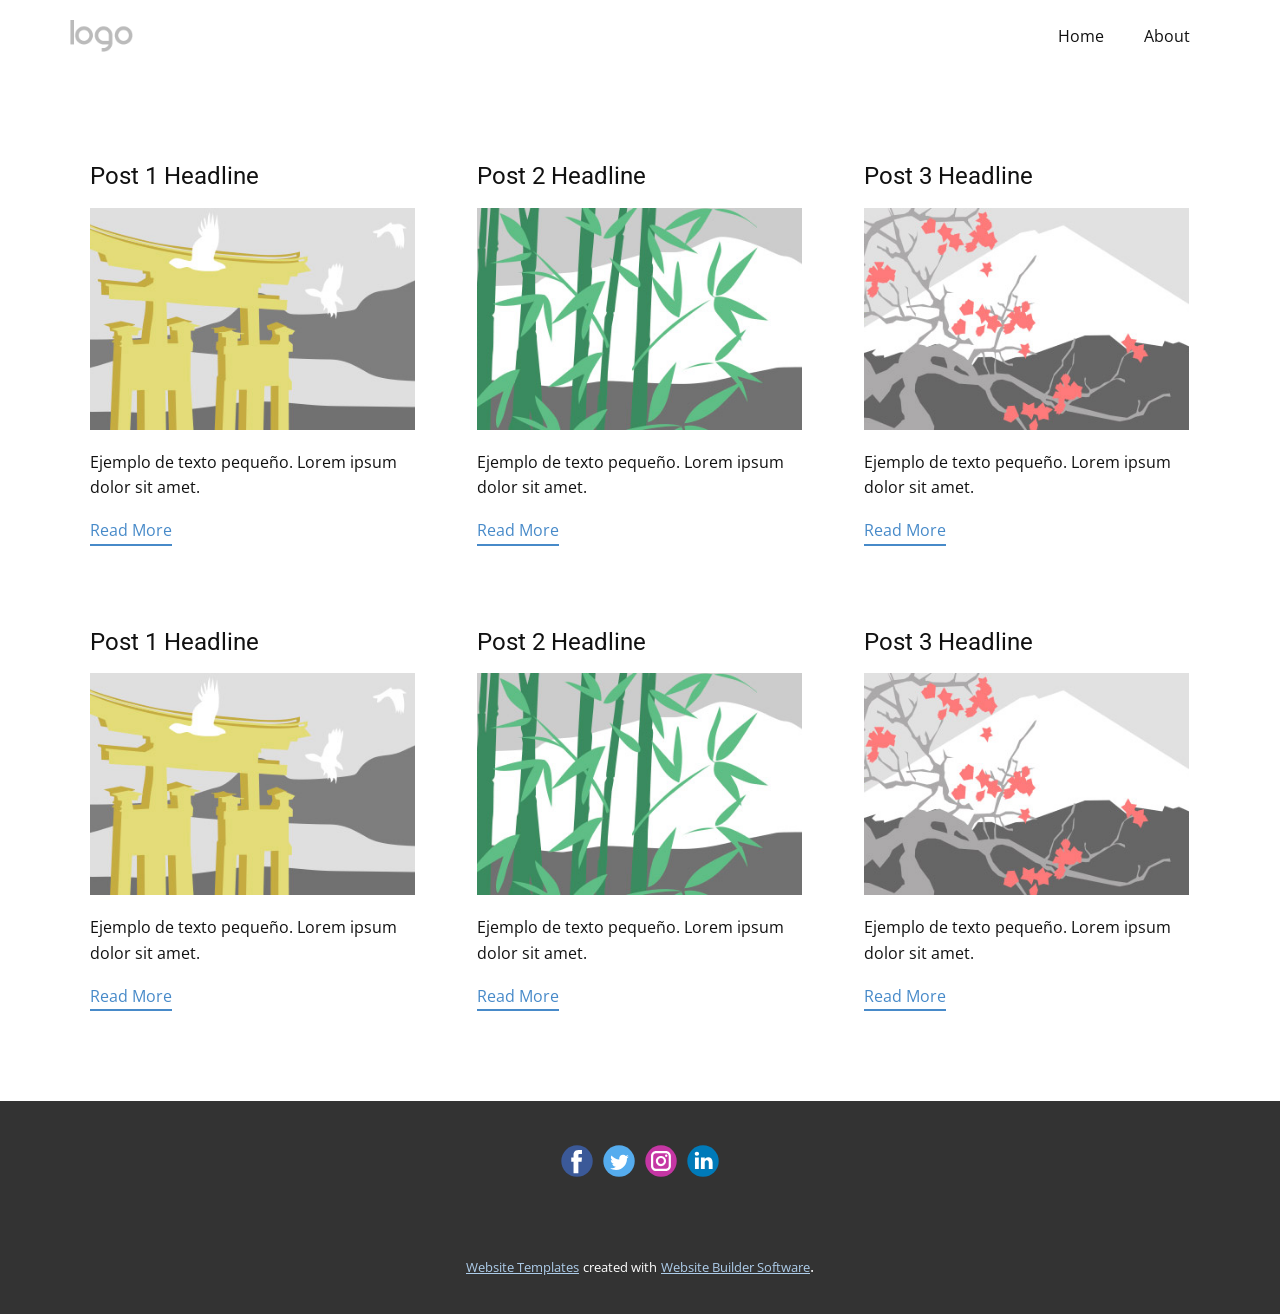
<file: Site1/blog/blog.html>
<html style="font-size: 16px;"><head>
    <meta name="viewport" content="width=device-width, initial-scale=1.0">
    <meta charset="utf-8">
    <meta name="keywords" content="">
    <meta name="description" content="">
    <meta name="page_type" content="np-template-header-footer-from-plugin">
    <title>Blog Template</title>
    <link rel="stylesheet" href="../nicepage.css" media="screen">
<link rel="stylesheet" href="../Blog-Template.css" media="screen">
    <script class="u-script" type="text/javascript" src="../jquery.js" defer=""></script>
    <script class="u-script" type="text/javascript" src="../nicepage.js" defer=""></script>
    <meta name="generator" content="Nicepage 4.6.5, nicepage.com">
    <link id="u-theme-google-font" rel="stylesheet" href="https://fonts.googleapis.com/css?family=Roboto:100,100i,300,300i,400,400i,500,500i,700,700i,900,900i|Open+Sans:300,300i,400,400i,500,500i,600,600i,700,700i,800,800i">
    
    
    <script type="application/ld+json">{
		"@context": "http://schema.org",
		"@type": "Organization",
		"name": "",
		"logo": "images/default-logo.png",
		"sameAs": []
}</script>
    <meta name="theme-color" content="#478ac9">
  </head>
  <body class="u-body u-xl-mode"><header class="u-align-center-sm u-align-center-xs u-clearfix u-header u-header" id="sec-b466"><div class="u-clearfix u-sheet u-sheet-1">
        <nav class="u-align-right u-menu u-menu-dropdown u-offcanvas u-menu-1">
          <div class="menu-collapse" style="font-size: 1rem;">
            <a class="u-button-style u-nav-link" href="#">
              <svg class="u-svg-link" preserveAspectRatio="xMidYMin slice" viewBox="0 0 302 302" style=""><use xmlns:xlink="http://www.w3.org/1999/xlink" xlink:href="#svg-8a8f"></use></svg>
              <svg xmlns="http://www.w3.org/2000/svg" xmlns:xlink="http://www.w3.org/1999/xlink" version="1.1" id="svg-8a8f" x="0px" y="0px" viewBox="0 0 302 302" style="enable-background:new 0 0 302 302;" xml:space="preserve" class="u-svg-content"><g><rect y="36" width="302" height="30"></rect><rect y="236" width="302" height="30"></rect><rect y="136" width="302" height="30"></rect>
</g><g></g><g></g><g></g><g></g><g></g><g></g><g></g><g></g><g></g><g></g><g></g><g></g><g></g><g></g><g></g></svg>
            </a>
          </div>
          <div class="u-custom-menu u-nav-container">
            <ul class="u-nav u-unstyled u-nav-1"><li class="u-nav-item"><a class="u-button-style u-nav-link u-text-active-black u-text-body-color u-text-hover-palette-2-base" href="../Home.html" style="padding: 10px 20px;">Home</a>
</li><li class="u-nav-item"><a class="u-button-style u-nav-link u-text-active-black u-text-body-color u-text-hover-palette-2-base" href="../About.html" style="padding: 10px 20px;">About</a>
</li></ul>
          </div>
          <div class="u-custom-menu u-nav-container-collapse">
            <div class="u-align-center u-black u-container-style u-inner-container-layout u-opacity u-opacity-95 u-sidenav">
              <div class="u-inner-container-layout u-sidenav-overflow">
                <div class="u-menu-close"></div>
                <ul class="u-align-center u-nav u-popupmenu-items u-unstyled u-nav-2"><li class="u-nav-item"><a class="u-button-style u-nav-link" href="../Home.html" style="padding: 10px 20px;">Home</a>
</li><li class="u-nav-item"><a class="u-button-style u-nav-link" href="../About.html" style="padding: 10px 20px;">About</a>
</li></ul>
              </div>
            </div>
            <div class="u-black u-menu-overlay u-opacity u-opacity-70"></div>
          </div>
        </nav>
        <a href="https://nicepage.com" class="u-image u-logo u-image-1" data-image-width="80" data-image-height="40">
          <img src="../images/default-logo.png" class="u-logo-image u-logo-image-1">
        </a>
      </div></header>
    <section class="u-clearfix u-section-1" id="sec-cf36">
      <div class="u-clearfix u-sheet u-valign-middle u-sheet-1"><!--blog--><!--blog_options_json--><!--{"type":"Recent","source":"","tags":"","count":""}--><!--/blog_options_json-->
        <div class="u-blog u-expanded-width u-repeater u-repeater-1"><!--blog_post-->
          <div class="u-blog-post u-container-style u-repeater-item u-white u-repeater-item-1">
            <div class="u-container-layout u-similar-container u-valign-top u-container-layout-1"><!--blog_post_header-->
              <h4 class="u-blog-control u-text u-text-1">
                <a class="u-post-header-link" href="../blog/enviar-5.html"><!--blog_post_header_content-->Post 1 Headline<!--/blog_post_header_content--></a>
              </h4><!--/blog_post_header--><!--blog_post_image-->
              <a class="u-post-header-link" href="../blog/enviar-5.html"><img alt="" class="u-blog-control u-expanded-width u-image u-image-default u-image-1" src="[data-uri]"></a><!--/blog_post_image--><!--blog_post_content-->
              <div class="u-blog-control u-post-content u-text u-text-2 fr-view">Ejemplo de texto pequeño. Lorem ipsum dolor sit amet.</div><!--/blog_post_content--><!--blog_post_readmore-->
              <a href="../blog/enviar-5.html" class="u-blog-control u-border-2 u-border-palette-1-base u-btn u-btn-rectangle u-button-style u-none u-btn-1"><!--blog_post_readmore_content--><!--options_json--><!--{"content":"Read More","defaultValue":"Lee mas"}--><!--/options_json-->Read More<!--/blog_post_readmore_content--></a><!--/blog_post_readmore-->
            </div>
          </div><div class="u-blog-post u-container-style u-repeater-item u-video-cover u-white">
            <div class="u-container-layout u-similar-container u-valign-top u-container-layout-2"><!--blog_post_header-->
              <h4 class="u-blog-control u-text u-text-3">
                <a class="u-post-header-link" href="../blog/enviar-4.html"><!--blog_post_header_content-->Post 2 Headline<!--/blog_post_header_content--></a>
              </h4><!--/blog_post_header--><!--blog_post_image-->
              <a class="u-post-header-link" href="../blog/enviar-4.html"><img alt="" class="u-blog-control u-expanded-width u-image u-image-default u-image-2" src="[data-uri]"></a><!--/blog_post_image--><!--blog_post_content-->
              <div class="u-blog-control u-post-content u-text u-text-4 fr-view">Ejemplo de texto pequeño. Lorem ipsum dolor sit amet.</div><!--/blog_post_content--><!--blog_post_readmore-->
              <a href="../blog/enviar-4.html" class="u-blog-control u-border-2 u-border-palette-1-base u-btn u-btn-rectangle u-button-style u-none u-btn-2"><!--blog_post_readmore_content--><!--options_json--><!--{"content":"Read More","defaultValue":"Lee mas"}--><!--/options_json-->Read More<!--/blog_post_readmore_content--></a><!--/blog_post_readmore-->
            </div>
          </div><div class="u-blog-post u-container-style u-repeater-item u-video-cover u-white">
            <div class="u-container-layout u-similar-container u-valign-top u-container-layout-3"><!--blog_post_header-->
              <h4 class="u-blog-control u-text u-text-5">
                <a class="u-post-header-link" href="../blog/enviar-3.html"><!--blog_post_header_content-->Post 3 Headline<!--/blog_post_header_content--></a>
              </h4><!--/blog_post_header--><!--blog_post_image-->
              <a class="u-post-header-link" href="../blog/enviar-3.html"><img alt="" class="u-blog-control u-expanded-width u-image u-image-default u-image-3" src="[data-uri]"></a><!--/blog_post_image--><!--blog_post_content-->
              <div class="u-blog-control u-post-content u-text u-text-6 fr-view">Ejemplo de texto pequeño. Lorem ipsum dolor sit amet.</div><!--/blog_post_content--><!--blog_post_readmore-->
              <a href="../blog/enviar-3.html" class="u-blog-control u-border-2 u-border-palette-1-base u-btn u-btn-rectangle u-button-style u-none u-btn-3"><!--blog_post_readmore_content--><!--options_json--><!--{"content":"Read More","defaultValue":"Lee mas"}--><!--/options_json-->Read More<!--/blog_post_readmore_content--></a><!--/blog_post_readmore-->
            </div>
          </div><div class="u-blog-post u-container-style u-repeater-item u-white u-repeater-item-1">
            <div class="u-container-layout u-similar-container u-valign-top u-container-layout-1"><!--blog_post_header-->
              <h4 class="u-blog-control u-text u-text-1">
                <a class="u-post-header-link" href="../blog/enviar-2.html"><!--blog_post_header_content-->Post 1 Headline<!--/blog_post_header_content--></a>
              </h4><!--/blog_post_header--><!--blog_post_image-->
              <a class="u-post-header-link" href="../blog/enviar-2.html"><img alt="" class="u-blog-control u-expanded-width u-image u-image-default u-image-1" src="[data-uri]"></a><!--/blog_post_image--><!--blog_post_content-->
              <div class="u-blog-control u-post-content u-text u-text-2 fr-view">Ejemplo de texto pequeño. Lorem ipsum dolor sit amet.</div><!--/blog_post_content--><!--blog_post_readmore-->
              <a href="../blog/enviar-2.html" class="u-blog-control u-border-2 u-border-palette-1-base u-btn u-btn-rectangle u-button-style u-none u-btn-1"><!--blog_post_readmore_content--><!--options_json--><!--{"content":"Read More","defaultValue":"Lee mas"}--><!--/options_json-->Read More<!--/blog_post_readmore_content--></a><!--/blog_post_readmore-->
            </div>
          </div><div class="u-blog-post u-container-style u-repeater-item u-video-cover u-white">
            <div class="u-container-layout u-similar-container u-valign-top u-container-layout-2"><!--blog_post_header-->
              <h4 class="u-blog-control u-text u-text-3">
                <a class="u-post-header-link" href="../blog/enviar-1.html"><!--blog_post_header_content-->Post 2 Headline<!--/blog_post_header_content--></a>
              </h4><!--/blog_post_header--><!--blog_post_image-->
              <a class="u-post-header-link" href="../blog/enviar-1.html"><img alt="" class="u-blog-control u-expanded-width u-image u-image-default u-image-2" src="[data-uri]"></a><!--/blog_post_image--><!--blog_post_content-->
              <div class="u-blog-control u-post-content u-text u-text-4 fr-view">Ejemplo de texto pequeño. Lorem ipsum dolor sit amet.</div><!--/blog_post_content--><!--blog_post_readmore-->
              <a href="../blog/enviar-1.html" class="u-blog-control u-border-2 u-border-palette-1-base u-btn u-btn-rectangle u-button-style u-none u-btn-2"><!--blog_post_readmore_content--><!--options_json--><!--{"content":"Read More","defaultValue":"Lee mas"}--><!--/options_json-->Read More<!--/blog_post_readmore_content--></a><!--/blog_post_readmore-->
            </div>
          </div><div class="u-blog-post u-container-style u-repeater-item u-video-cover u-white">
            <div class="u-container-layout u-similar-container u-valign-top u-container-layout-3"><!--blog_post_header-->
              <h4 class="u-blog-control u-text u-text-5">
                <a class="u-post-header-link" href="../blog/enviar.html"><!--blog_post_header_content-->Post 3 Headline<!--/blog_post_header_content--></a>
              </h4><!--/blog_post_header--><!--blog_post_image-->
              <a class="u-post-header-link" href="../blog/enviar.html"><img alt="" class="u-blog-control u-expanded-width u-image u-image-default u-image-3" src="[data-uri]"></a><!--/blog_post_image--><!--blog_post_content-->
              <div class="u-blog-control u-post-content u-text u-text-6 fr-view">Ejemplo de texto pequeño. Lorem ipsum dolor sit amet.</div><!--/blog_post_content--><!--blog_post_readmore-->
              <a href="../blog/enviar.html" class="u-blog-control u-border-2 u-border-palette-1-base u-btn u-btn-rectangle u-button-style u-none u-btn-3"><!--blog_post_readmore_content--><!--options_json--><!--{"content":"Read More","defaultValue":"Lee mas"}--><!--/options_json-->Read More<!--/blog_post_readmore_content--></a><!--/blog_post_readmore-->
            </div>
          </div><!--/blog_post--><!--blog_post-->
          <!--/blog_post--><!--blog_post-->
          <!--/blog_post-->
        </div><!--/blog-->
      </div>
    </section>
    
    
    <footer class="u-clearfix u-footer u-grey-80" id="sec-1688"><div class="u-clearfix u-sheet u-sheet-1">
        <div class="u-align-left u-social-icons u-spacing-10 u-social-icons-1">
          <a class="u-social-url" title="facebook" target="_blank" href=""><span class="u-icon u-social-facebook u-social-icon u-icon-1"><svg class="u-svg-link" preserveAspectRatio="xMidYMin slice" viewBox="0 0 112 112" style=""><use xmlns:xlink="http://www.w3.org/1999/xlink" xlink:href="#svg-a291"></use></svg><svg class="u-svg-content" viewBox="0 0 112 112" x="0" y="0" id="svg-a291"><circle fill="currentColor" cx="56.1" cy="56.1" r="55"></circle><path fill="#FFFFFF" d="M73.5,31.6h-9.1c-1.4,0-3.6,0.8-3.6,3.9v8.5h12.6L72,58.3H60.8v40.8H43.9V58.3h-8V43.9h8v-9.2
            c0-6.7,3.1-17,17-17h12.5v13.9H73.5z"></path></svg></span>
          </a>
          <a class="u-social-url" title="twitter" target="_blank" href=""><span class="u-icon u-social-icon u-social-twitter u-icon-2"><svg class="u-svg-link" preserveAspectRatio="xMidYMin slice" viewBox="0 0 112 112" style=""><use xmlns:xlink="http://www.w3.org/1999/xlink" xlink:href="#svg-4e05"></use></svg><svg class="u-svg-content" viewBox="0 0 112 112" x="0" y="0" id="svg-4e05"><circle fill="currentColor" class="st0" cx="56.1" cy="56.1" r="55"></circle><path fill="#FFFFFF" d="M83.8,47.3c0,0.6,0,1.2,0,1.7c0,17.7-13.5,38.2-38.2,38.2C38,87.2,31,85,25,81.2c1,0.1,2.1,0.2,3.2,0.2
            c6.3,0,12.1-2.1,16.7-5.7c-5.9-0.1-10.8-4-12.5-9.3c0.8,0.2,1.7,0.2,2.5,0.2c1.2,0,2.4-0.2,3.5-0.5c-6.1-1.2-10.8-6.7-10.8-13.1
            c0-0.1,0-0.1,0-0.2c1.8,1,3.9,1.6,6.1,1.7c-3.6-2.4-6-6.5-6-11.2c0-2.5,0.7-4.8,1.8-6.7c6.6,8.1,16.5,13.5,27.6,14
            c-0.2-1-0.3-2-0.3-3.1c0-7.4,6-13.4,13.4-13.4c3.9,0,7.3,1.6,9.8,4.2c3.1-0.6,5.9-1.7,8.5-3.3c-1,3.1-3.1,5.8-5.9,7.4
            c2.7-0.3,5.3-1,7.7-2.1C88.7,43,86.4,45.4,83.8,47.3z"></path></svg></span>
          </a>
          <a class="u-social-url" title="instagram" target="_blank" href=""><span class="u-icon u-social-icon u-social-instagram u-icon-3"><svg class="u-svg-link" preserveAspectRatio="xMidYMin slice" viewBox="0 0 112 112" style=""><use xmlns:xlink="http://www.w3.org/1999/xlink" xlink:href="#svg-bc34"></use></svg><svg class="u-svg-content" viewBox="0 0 112 112" x="0" y="0" id="svg-bc34"><circle fill="currentColor" cx="56.1" cy="56.1" r="55"></circle><path fill="#FFFFFF" d="M55.9,38.2c-9.9,0-17.9,8-17.9,17.9C38,66,46,74,55.9,74c9.9,0,17.9-8,17.9-17.9C73.8,46.2,65.8,38.2,55.9,38.2
            z M55.9,66.4c-5.7,0-10.3-4.6-10.3-10.3c-0.1-5.7,4.6-10.3,10.3-10.3c5.7,0,10.3,4.6,10.3,10.3C66.2,61.8,61.6,66.4,55.9,66.4z"></path><path fill="#FFFFFF" d="M74.3,33.5c-2.3,0-4.2,1.9-4.2,4.2s1.9,4.2,4.2,4.2s4.2-1.9,4.2-4.2S76.6,33.5,74.3,33.5z"></path><path fill="#FFFFFF" d="M73.1,21.3H38.6c-9.7,0-17.5,7.9-17.5,17.5v34.5c0,9.7,7.9,17.6,17.5,17.6h34.5c9.7,0,17.5-7.9,17.5-17.5V38.8
            C90.6,29.1,82.7,21.3,73.1,21.3z M83,73.3c0,5.5-4.5,9.9-9.9,9.9H38.6c-5.5,0-9.9-4.5-9.9-9.9V38.8c0-5.5,4.5-9.9,9.9-9.9h34.5
            c5.5,0,9.9,4.5,9.9,9.9V73.3z"></path></svg></span>
          </a>
          <a class="u-social-url" title="linkedin" target="_blank" href=""><span class="u-icon u-social-icon u-social-linkedin u-icon-4"><svg class="u-svg-link" preserveAspectRatio="xMidYMin slice" viewBox="0 0 112 112" style=""><use xmlns:xlink="http://www.w3.org/1999/xlink" xlink:href="#svg-53a0"></use></svg><svg class="u-svg-content" viewBox="0 0 112 112" x="0" y="0" id="svg-53a0"><circle fill="currentColor" cx="56.1" cy="56.1" r="55"></circle><path fill="#FFFFFF" d="M41.3,83.7H27.9V43.4h13.4V83.7z M34.6,37.9L34.6,37.9c-4.6,0-7.5-3.1-7.5-7c0-4,3-7,7.6-7s7.4,3,7.5,7
            C42.2,34.8,39.2,37.9,34.6,37.9z M89.6,83.7H76.2V62.2c0-5.4-1.9-9.1-6.8-9.1c-3.7,0-5.9,2.5-6.9,4.9c-0.4,0.9-0.4,2.1-0.4,3.3v22.5
            H48.7c0,0,0.2-36.5,0-40.3h13.4v5.7c1.8-2.7,5-6.7,12.1-6.7c8.8,0,15.4,5.8,15.4,18.1V83.7z"></path></svg></span>
          </a>
        </div>
      </div></footer>
    <section class="u-backlink u-clearfix u-grey-80">
      <a class="u-link" href="https://nicepage.com/website-templates" target="_blank">
        <span>Website Templates</span>
      </a>
      <p class="u-text">
        <span>created with</span>
      </p>
      <a class="u-link" href="" target="_blank">
        <span>Website Builder Software</span>
      </a>. 
    </section>
  
</body></html>
</file>
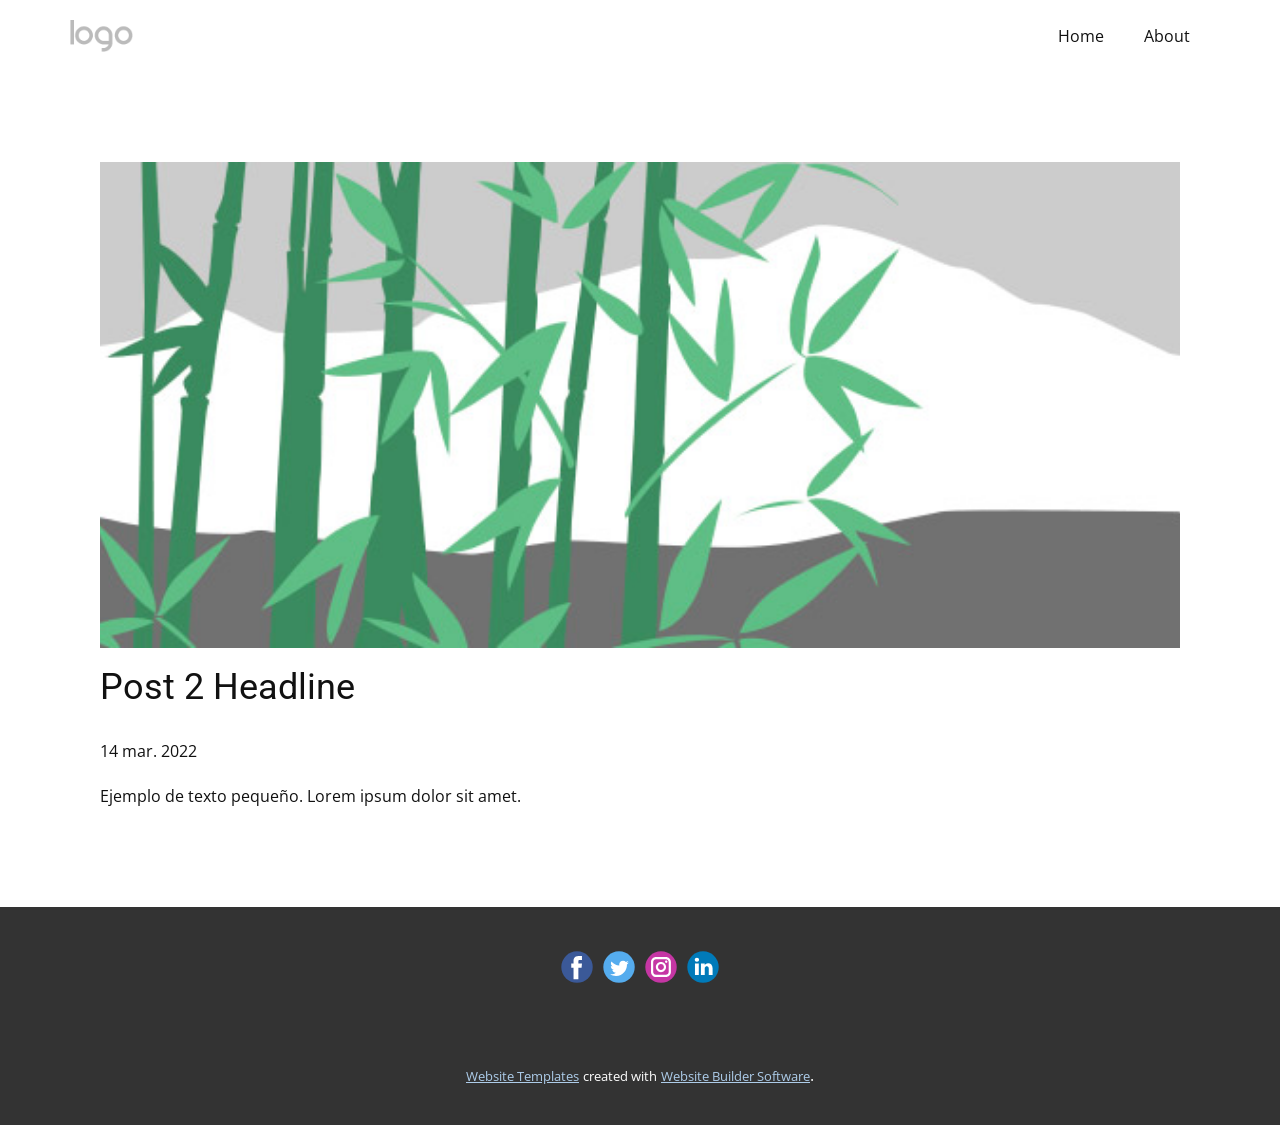
<file: Site1/blog/enviar-1.html>
<!doctype html>
<html style="font-size: 16px;"><head>
    <meta name="viewport" content="width=device-width, initial-scale=1.0">
    <meta charset="utf-8">
    <meta name="keywords" content="Post 1 Headline">
    <meta name="description" content="">
    <meta name="page_type" content="np-template-header-footer-from-plugin">
    <title>Post 2 Headline</title>
    <link rel="stylesheet" href="../nicepage.css" media="screen">
<link rel="stylesheet" href="../Post-Template.css" media="screen">
    <script class="u-script" type="text/javascript" src="../jquery.js" defer=""></script>
    <script class="u-script" type="text/javascript" src="../nicepage.js" defer=""></script>
    <meta name="generator" content="Nicepage 4.6.5, nicepage.com">
    <link id="u-theme-google-font" rel="stylesheet" href="https://fonts.googleapis.com/css?family=Roboto:100,100i,300,300i,400,400i,500,500i,700,700i,900,900i|Open+Sans:300,300i,400,400i,500,500i,600,600i,700,700i,800,800i">
    
    
    <script type="application/ld+json">{
		"@context": "http://schema.org",
		"@type": "Organization",
		"name": "",
		"logo": "images/default-logo.png",
		"sameAs": []
}</script>
    <meta name="theme-color" content="#478ac9">
  </head>
  <body class="u-body u-xl-mode"><header class="u-align-center-sm u-align-center-xs u-clearfix u-header u-header" id="sec-b466"><div class="u-clearfix u-sheet u-sheet-1">
        <nav class="u-align-right u-menu u-menu-dropdown u-offcanvas u-menu-1">
          <div class="menu-collapse" style="font-size: 1rem;">
            <a class="u-button-style u-nav-link" href="#">
              <svg class="u-svg-link" preserveAspectRatio="xMidYMin slice" viewBox="0 0 302 302" style=""><use xmlns:xlink="http://www.w3.org/1999/xlink" xlink:href="#svg-8a8f"></use></svg>
              <svg xmlns="http://www.w3.org/2000/svg" xmlns:xlink="http://www.w3.org/1999/xlink" version="1.1" id="svg-8a8f" x="0px" y="0px" viewBox="0 0 302 302" style="enable-background:new 0 0 302 302;" xml:space="preserve" class="u-svg-content"><g><rect y="36" width="302" height="30"></rect><rect y="236" width="302" height="30"></rect><rect y="136" width="302" height="30"></rect>
</g><g></g><g></g><g></g><g></g><g></g><g></g><g></g><g></g><g></g><g></g><g></g><g></g><g></g><g></g><g></g></svg>
            </a>
          </div>
          <div class="u-custom-menu u-nav-container">
            <ul class="u-nav u-unstyled u-nav-1"><li class="u-nav-item"><a class="u-button-style u-nav-link u-text-active-black u-text-body-color u-text-hover-palette-2-base" href="../Home.html" style="padding: 10px 20px;">Home</a>
</li><li class="u-nav-item"><a class="u-button-style u-nav-link u-text-active-black u-text-body-color u-text-hover-palette-2-base" href="../About.html" style="padding: 10px 20px;">About</a>
</li></ul>
          </div>
          <div class="u-custom-menu u-nav-container-collapse">
            <div class="u-align-center u-black u-container-style u-inner-container-layout u-opacity u-opacity-95 u-sidenav">
              <div class="u-inner-container-layout u-sidenav-overflow">
                <div class="u-menu-close"></div>
                <ul class="u-align-center u-nav u-popupmenu-items u-unstyled u-nav-2"><li class="u-nav-item"><a class="u-button-style u-nav-link" href="../Home.html" style="padding: 10px 20px;">Home</a>
</li><li class="u-nav-item"><a class="u-button-style u-nav-link" href="../About.html" style="padding: 10px 20px;">About</a>
</li></ul>
              </div>
            </div>
            <div class="u-black u-menu-overlay u-opacity u-opacity-70"></div>
          </div>
        </nav>
        <a href="https://nicepage.com" class="u-image u-logo u-image-1" data-image-width="80" data-image-height="40">
          <img src="../images/default-logo.png" class="u-logo-image u-logo-image-1">
        </a>
      </div></header>
    <section class="u-align-center u-clearfix u-section-1" id="sec-0117">
      <div class="u-clearfix u-sheet u-valign-middle-md u-valign-middle-sm u-valign-middle-xs u-sheet-1"><!--post_details--><!--post_details_options_json--><!--{"source":""}--><!--/post_details_options_json--><!--blog_post-->
        <div class="u-container-style u-expanded-width u-post-details u-post-details-1">
          <div class="u-container-layout u-valign-middle u-container-layout-1"><!--blog_post_image-->
            <img alt="" class="u-blog-control u-expanded-width u-image u-image-default u-image-1" src="[data-uri]"><!--/blog_post_image--><!--blog_post_header-->
            <h2 class="u-blog-control u-text u-text-1">Post 2 Headline</h2><!--/blog_post_header--><!--blog_post_metadata-->
            <div class="u-blog-control u-metadata u-metadata-1"><!--blog_post_metadata_date-->
              <span class="u-meta-date u-meta-icon">14 mar. 2022</span><!--/blog_post_metadata_date--><!--blog_post_metadata_category-->
              <!--/blog_post_metadata_category--><!--blog_post_metadata_comments-->
              <!--/blog_post_metadata_comments-->
            </div><!--/blog_post_metadata--><!--blog_post_content-->
            <div class="u-align-justify u-blog-control u-post-content u-text u-text-2 fr-view">
  Ejemplo de texto pequeño. Lorem ipsum dolor sit amet.
  </div><!--/blog_post_content-->
          </div>
        </div><!--/blog_post--><!--/post_details-->
      </div>
    </section>
    
    
    <footer class="u-clearfix u-footer u-grey-80" id="sec-1688"><div class="u-clearfix u-sheet u-sheet-1">
        <div class="u-align-left u-social-icons u-spacing-10 u-social-icons-1">
          <a class="u-social-url" title="facebook" target="_blank" href=""><span class="u-icon u-social-facebook u-social-icon u-icon-1"><svg class="u-svg-link" preserveAspectRatio="xMidYMin slice" viewBox="0 0 112 112" style=""><use xmlns:xlink="http://www.w3.org/1999/xlink" xlink:href="#svg-a291"></use></svg><svg class="u-svg-content" viewBox="0 0 112 112" x="0" y="0" id="svg-a291"><circle fill="currentColor" cx="56.1" cy="56.1" r="55"></circle><path fill="#FFFFFF" d="M73.5,31.6h-9.1c-1.4,0-3.6,0.8-3.6,3.9v8.5h12.6L72,58.3H60.8v40.8H43.9V58.3h-8V43.9h8v-9.2
            c0-6.7,3.1-17,17-17h12.5v13.9H73.5z"></path></svg></span>
          </a>
          <a class="u-social-url" title="twitter" target="_blank" href=""><span class="u-icon u-social-icon u-social-twitter u-icon-2"><svg class="u-svg-link" preserveAspectRatio="xMidYMin slice" viewBox="0 0 112 112" style=""><use xmlns:xlink="http://www.w3.org/1999/xlink" xlink:href="#svg-4e05"></use></svg><svg class="u-svg-content" viewBox="0 0 112 112" x="0" y="0" id="svg-4e05"><circle fill="currentColor" class="st0" cx="56.1" cy="56.1" r="55"></circle><path fill="#FFFFFF" d="M83.8,47.3c0,0.6,0,1.2,0,1.7c0,17.7-13.5,38.2-38.2,38.2C38,87.2,31,85,25,81.2c1,0.1,2.1,0.2,3.2,0.2
            c6.3,0,12.1-2.1,16.7-5.7c-5.9-0.1-10.8-4-12.5-9.3c0.8,0.2,1.7,0.2,2.5,0.2c1.2,0,2.4-0.2,3.5-0.5c-6.1-1.2-10.8-6.7-10.8-13.1
            c0-0.1,0-0.1,0-0.2c1.8,1,3.9,1.6,6.1,1.7c-3.6-2.4-6-6.5-6-11.2c0-2.5,0.7-4.8,1.8-6.7c6.6,8.1,16.5,13.5,27.6,14
            c-0.2-1-0.3-2-0.3-3.1c0-7.4,6-13.4,13.4-13.4c3.9,0,7.3,1.6,9.8,4.2c3.1-0.6,5.9-1.7,8.5-3.3c-1,3.1-3.1,5.8-5.9,7.4
            c2.7-0.3,5.3-1,7.7-2.1C88.7,43,86.4,45.4,83.8,47.3z"></path></svg></span>
          </a>
          <a class="u-social-url" title="instagram" target="_blank" href=""><span class="u-icon u-social-icon u-social-instagram u-icon-3"><svg class="u-svg-link" preserveAspectRatio="xMidYMin slice" viewBox="0 0 112 112" style=""><use xmlns:xlink="http://www.w3.org/1999/xlink" xlink:href="#svg-bc34"></use></svg><svg class="u-svg-content" viewBox="0 0 112 112" x="0" y="0" id="svg-bc34"><circle fill="currentColor" cx="56.1" cy="56.1" r="55"></circle><path fill="#FFFFFF" d="M55.9,38.2c-9.9,0-17.9,8-17.9,17.9C38,66,46,74,55.9,74c9.9,0,17.9-8,17.9-17.9C73.8,46.2,65.8,38.2,55.9,38.2
            z M55.9,66.4c-5.7,0-10.3-4.6-10.3-10.3c-0.1-5.7,4.6-10.3,10.3-10.3c5.7,0,10.3,4.6,10.3,10.3C66.2,61.8,61.6,66.4,55.9,66.4z"></path><path fill="#FFFFFF" d="M74.3,33.5c-2.3,0-4.2,1.9-4.2,4.2s1.9,4.2,4.2,4.2s4.2-1.9,4.2-4.2S76.6,33.5,74.3,33.5z"></path><path fill="#FFFFFF" d="M73.1,21.3H38.6c-9.7,0-17.5,7.9-17.5,17.5v34.5c0,9.7,7.9,17.6,17.5,17.6h34.5c9.7,0,17.5-7.9,17.5-17.5V38.8
            C90.6,29.1,82.7,21.3,73.1,21.3z M83,73.3c0,5.5-4.5,9.9-9.9,9.9H38.6c-5.5,0-9.9-4.5-9.9-9.9V38.8c0-5.5,4.5-9.9,9.9-9.9h34.5
            c5.5,0,9.9,4.5,9.9,9.9V73.3z"></path></svg></span>
          </a>
          <a class="u-social-url" title="linkedin" target="_blank" href=""><span class="u-icon u-social-icon u-social-linkedin u-icon-4"><svg class="u-svg-link" preserveAspectRatio="xMidYMin slice" viewBox="0 0 112 112" style=""><use xmlns:xlink="http://www.w3.org/1999/xlink" xlink:href="#svg-53a0"></use></svg><svg class="u-svg-content" viewBox="0 0 112 112" x="0" y="0" id="svg-53a0"><circle fill="currentColor" cx="56.1" cy="56.1" r="55"></circle><path fill="#FFFFFF" d="M41.3,83.7H27.9V43.4h13.4V83.7z M34.6,37.9L34.6,37.9c-4.6,0-7.5-3.1-7.5-7c0-4,3-7,7.6-7s7.4,3,7.5,7
            C42.2,34.8,39.2,37.9,34.6,37.9z M89.6,83.7H76.2V62.2c0-5.4-1.9-9.1-6.8-9.1c-3.7,0-5.9,2.5-6.9,4.9c-0.4,0.9-0.4,2.1-0.4,3.3v22.5
            H48.7c0,0,0.2-36.5,0-40.3h13.4v5.7c1.8-2.7,5-6.7,12.1-6.7c8.8,0,15.4,5.8,15.4,18.1V83.7z"></path></svg></span>
          </a>
        </div>
      </div></footer>
    <section class="u-backlink u-clearfix u-grey-80">
      <a class="u-link" href="https://nicepage.com/website-templates" target="_blank">
        <span>Website Templates</span>
      </a>
      <p class="u-text">
        <span>created with</span>
      </p>
      <a class="u-link" href="" target="_blank">
        <span>Website Builder Software</span>
      </a>. 
    </section>
  
</body></html>
</file>
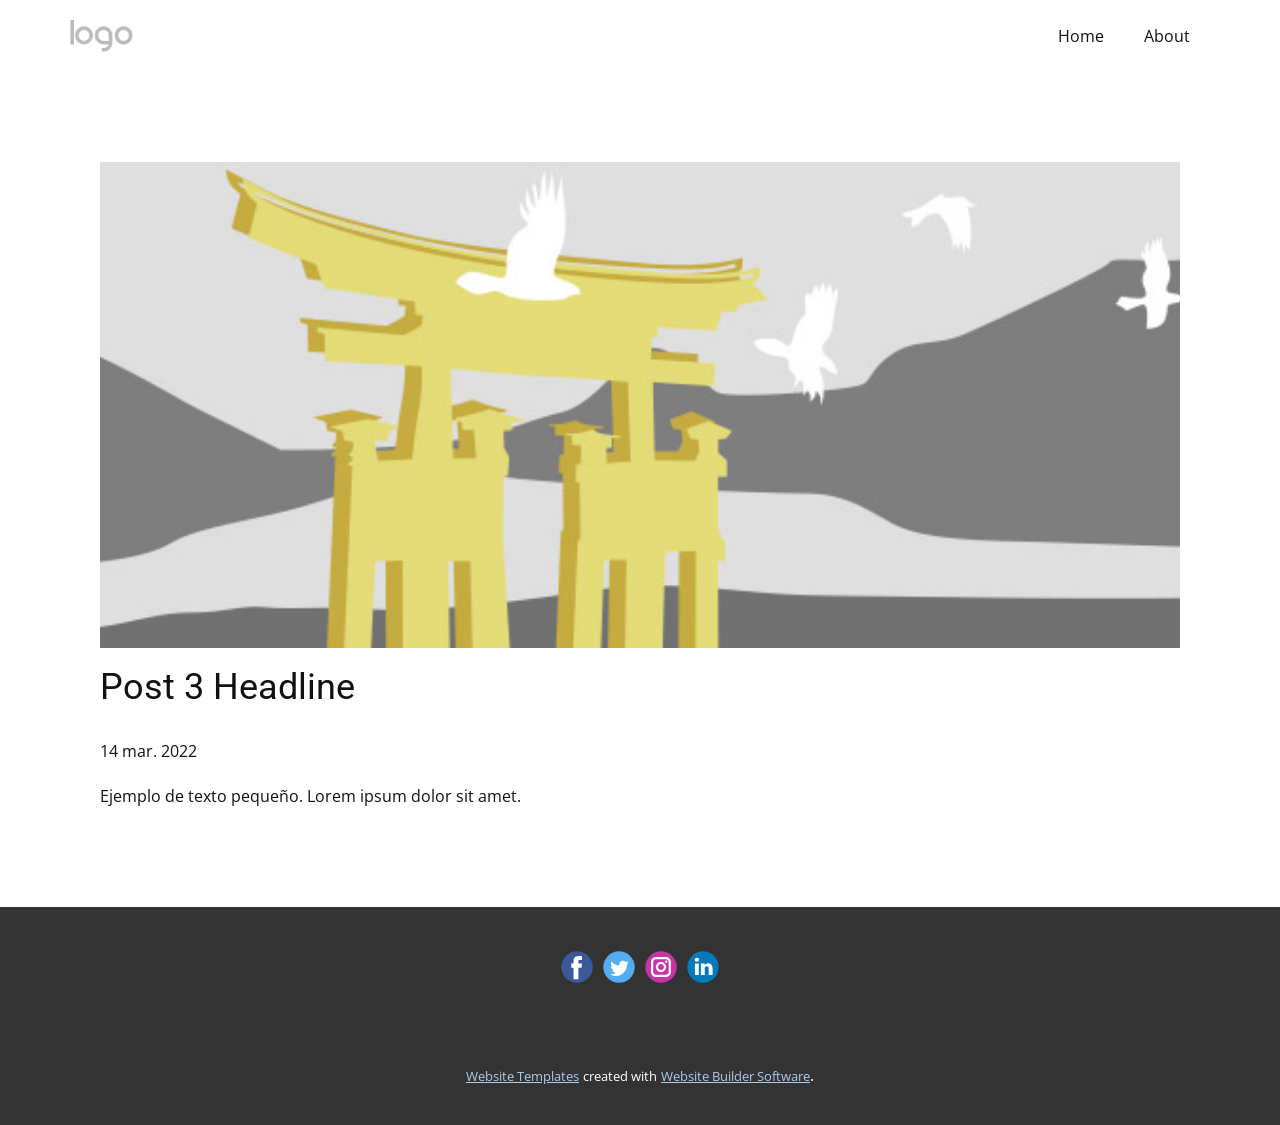
<file: Site1/blog/enviar-2.html>
<!doctype html>
<html style="font-size: 16px;"><head>
    <meta name="viewport" content="width=device-width, initial-scale=1.0">
    <meta charset="utf-8">
    <meta name="keywords" content="Post 1 Headline">
    <meta name="description" content="">
    <meta name="page_type" content="np-template-header-footer-from-plugin">
    <title>Post 3 Headline</title>
    <link rel="stylesheet" href="../nicepage.css" media="screen">
<link rel="stylesheet" href="../Post-Template.css" media="screen">
    <script class="u-script" type="text/javascript" src="../jquery.js" defer=""></script>
    <script class="u-script" type="text/javascript" src="../nicepage.js" defer=""></script>
    <meta name="generator" content="Nicepage 4.6.5, nicepage.com">
    <link id="u-theme-google-font" rel="stylesheet" href="https://fonts.googleapis.com/css?family=Roboto:100,100i,300,300i,400,400i,500,500i,700,700i,900,900i|Open+Sans:300,300i,400,400i,500,500i,600,600i,700,700i,800,800i">
    
    
    <script type="application/ld+json">{
		"@context": "http://schema.org",
		"@type": "Organization",
		"name": "",
		"logo": "images/default-logo.png",
		"sameAs": []
}</script>
    <meta name="theme-color" content="#478ac9">
  </head>
  <body class="u-body u-xl-mode"><header class="u-align-center-sm u-align-center-xs u-clearfix u-header u-header" id="sec-b466"><div class="u-clearfix u-sheet u-sheet-1">
        <nav class="u-align-right u-menu u-menu-dropdown u-offcanvas u-menu-1">
          <div class="menu-collapse" style="font-size: 1rem;">
            <a class="u-button-style u-nav-link" href="#">
              <svg class="u-svg-link" preserveAspectRatio="xMidYMin slice" viewBox="0 0 302 302" style=""><use xmlns:xlink="http://www.w3.org/1999/xlink" xlink:href="#svg-8a8f"></use></svg>
              <svg xmlns="http://www.w3.org/2000/svg" xmlns:xlink="http://www.w3.org/1999/xlink" version="1.1" id="svg-8a8f" x="0px" y="0px" viewBox="0 0 302 302" style="enable-background:new 0 0 302 302;" xml:space="preserve" class="u-svg-content"><g><rect y="36" width="302" height="30"></rect><rect y="236" width="302" height="30"></rect><rect y="136" width="302" height="30"></rect>
</g><g></g><g></g><g></g><g></g><g></g><g></g><g></g><g></g><g></g><g></g><g></g><g></g><g></g><g></g><g></g></svg>
            </a>
          </div>
          <div class="u-custom-menu u-nav-container">
            <ul class="u-nav u-unstyled u-nav-1"><li class="u-nav-item"><a class="u-button-style u-nav-link u-text-active-black u-text-body-color u-text-hover-palette-2-base" href="../Home.html" style="padding: 10px 20px;">Home</a>
</li><li class="u-nav-item"><a class="u-button-style u-nav-link u-text-active-black u-text-body-color u-text-hover-palette-2-base" href="../About.html" style="padding: 10px 20px;">About</a>
</li></ul>
          </div>
          <div class="u-custom-menu u-nav-container-collapse">
            <div class="u-align-center u-black u-container-style u-inner-container-layout u-opacity u-opacity-95 u-sidenav">
              <div class="u-inner-container-layout u-sidenav-overflow">
                <div class="u-menu-close"></div>
                <ul class="u-align-center u-nav u-popupmenu-items u-unstyled u-nav-2"><li class="u-nav-item"><a class="u-button-style u-nav-link" href="../Home.html" style="padding: 10px 20px;">Home</a>
</li><li class="u-nav-item"><a class="u-button-style u-nav-link" href="../About.html" style="padding: 10px 20px;">About</a>
</li></ul>
              </div>
            </div>
            <div class="u-black u-menu-overlay u-opacity u-opacity-70"></div>
          </div>
        </nav>
        <a href="https://nicepage.com" class="u-image u-logo u-image-1" data-image-width="80" data-image-height="40">
          <img src="../images/default-logo.png" class="u-logo-image u-logo-image-1">
        </a>
      </div></header>
    <section class="u-align-center u-clearfix u-section-1" id="sec-0117">
      <div class="u-clearfix u-sheet u-valign-middle-md u-valign-middle-sm u-valign-middle-xs u-sheet-1"><!--post_details--><!--post_details_options_json--><!--{"source":""}--><!--/post_details_options_json--><!--blog_post-->
        <div class="u-container-style u-expanded-width u-post-details u-post-details-1">
          <div class="u-container-layout u-valign-middle u-container-layout-1"><!--blog_post_image-->
            <img alt="" class="u-blog-control u-expanded-width u-image u-image-default u-image-1" src="[data-uri]"><!--/blog_post_image--><!--blog_post_header-->
            <h2 class="u-blog-control u-text u-text-1">Post 3 Headline</h2><!--/blog_post_header--><!--blog_post_metadata-->
            <div class="u-blog-control u-metadata u-metadata-1"><!--blog_post_metadata_date-->
              <span class="u-meta-date u-meta-icon">14 mar. 2022</span><!--/blog_post_metadata_date--><!--blog_post_metadata_category-->
              <!--/blog_post_metadata_category--><!--blog_post_metadata_comments-->
              <!--/blog_post_metadata_comments-->
            </div><!--/blog_post_metadata--><!--blog_post_content-->
            <div class="u-align-justify u-blog-control u-post-content u-text u-text-2 fr-view">
  Ejemplo de texto pequeño. Lorem ipsum dolor sit amet.
  </div><!--/blog_post_content-->
          </div>
        </div><!--/blog_post--><!--/post_details-->
      </div>
    </section>
    
    
    <footer class="u-clearfix u-footer u-grey-80" id="sec-1688"><div class="u-clearfix u-sheet u-sheet-1">
        <div class="u-align-left u-social-icons u-spacing-10 u-social-icons-1">
          <a class="u-social-url" title="facebook" target="_blank" href=""><span class="u-icon u-social-facebook u-social-icon u-icon-1"><svg class="u-svg-link" preserveAspectRatio="xMidYMin slice" viewBox="0 0 112 112" style=""><use xmlns:xlink="http://www.w3.org/1999/xlink" xlink:href="#svg-a291"></use></svg><svg class="u-svg-content" viewBox="0 0 112 112" x="0" y="0" id="svg-a291"><circle fill="currentColor" cx="56.1" cy="56.1" r="55"></circle><path fill="#FFFFFF" d="M73.5,31.6h-9.1c-1.4,0-3.6,0.8-3.6,3.9v8.5h12.6L72,58.3H60.8v40.8H43.9V58.3h-8V43.9h8v-9.2
            c0-6.7,3.1-17,17-17h12.5v13.9H73.5z"></path></svg></span>
          </a>
          <a class="u-social-url" title="twitter" target="_blank" href=""><span class="u-icon u-social-icon u-social-twitter u-icon-2"><svg class="u-svg-link" preserveAspectRatio="xMidYMin slice" viewBox="0 0 112 112" style=""><use xmlns:xlink="http://www.w3.org/1999/xlink" xlink:href="#svg-4e05"></use></svg><svg class="u-svg-content" viewBox="0 0 112 112" x="0" y="0" id="svg-4e05"><circle fill="currentColor" class="st0" cx="56.1" cy="56.1" r="55"></circle><path fill="#FFFFFF" d="M83.8,47.3c0,0.6,0,1.2,0,1.7c0,17.7-13.5,38.2-38.2,38.2C38,87.2,31,85,25,81.2c1,0.1,2.1,0.2,3.2,0.2
            c6.3,0,12.1-2.1,16.7-5.7c-5.9-0.1-10.8-4-12.5-9.3c0.8,0.2,1.7,0.2,2.5,0.2c1.2,0,2.4-0.2,3.5-0.5c-6.1-1.2-10.8-6.7-10.8-13.1
            c0-0.1,0-0.1,0-0.2c1.8,1,3.9,1.6,6.1,1.7c-3.6-2.4-6-6.5-6-11.2c0-2.5,0.7-4.8,1.8-6.7c6.6,8.1,16.5,13.5,27.6,14
            c-0.2-1-0.3-2-0.3-3.1c0-7.4,6-13.4,13.4-13.4c3.9,0,7.3,1.6,9.8,4.2c3.1-0.6,5.9-1.7,8.5-3.3c-1,3.1-3.1,5.8-5.9,7.4
            c2.7-0.3,5.3-1,7.7-2.1C88.7,43,86.4,45.4,83.8,47.3z"></path></svg></span>
          </a>
          <a class="u-social-url" title="instagram" target="_blank" href=""><span class="u-icon u-social-icon u-social-instagram u-icon-3"><svg class="u-svg-link" preserveAspectRatio="xMidYMin slice" viewBox="0 0 112 112" style=""><use xmlns:xlink="http://www.w3.org/1999/xlink" xlink:href="#svg-bc34"></use></svg><svg class="u-svg-content" viewBox="0 0 112 112" x="0" y="0" id="svg-bc34"><circle fill="currentColor" cx="56.1" cy="56.1" r="55"></circle><path fill="#FFFFFF" d="M55.9,38.2c-9.9,0-17.9,8-17.9,17.9C38,66,46,74,55.9,74c9.9,0,17.9-8,17.9-17.9C73.8,46.2,65.8,38.2,55.9,38.2
            z M55.9,66.4c-5.7,0-10.3-4.6-10.3-10.3c-0.1-5.7,4.6-10.3,10.3-10.3c5.7,0,10.3,4.6,10.3,10.3C66.2,61.8,61.6,66.4,55.9,66.4z"></path><path fill="#FFFFFF" d="M74.3,33.5c-2.3,0-4.2,1.9-4.2,4.2s1.9,4.2,4.2,4.2s4.2-1.9,4.2-4.2S76.6,33.5,74.3,33.5z"></path><path fill="#FFFFFF" d="M73.1,21.3H38.6c-9.7,0-17.5,7.9-17.5,17.5v34.5c0,9.7,7.9,17.6,17.5,17.6h34.5c9.7,0,17.5-7.9,17.5-17.5V38.8
            C90.6,29.1,82.7,21.3,73.1,21.3z M83,73.3c0,5.5-4.5,9.9-9.9,9.9H38.6c-5.5,0-9.9-4.5-9.9-9.9V38.8c0-5.5,4.5-9.9,9.9-9.9h34.5
            c5.5,0,9.9,4.5,9.9,9.9V73.3z"></path></svg></span>
          </a>
          <a class="u-social-url" title="linkedin" target="_blank" href=""><span class="u-icon u-social-icon u-social-linkedin u-icon-4"><svg class="u-svg-link" preserveAspectRatio="xMidYMin slice" viewBox="0 0 112 112" style=""><use xmlns:xlink="http://www.w3.org/1999/xlink" xlink:href="#svg-53a0"></use></svg><svg class="u-svg-content" viewBox="0 0 112 112" x="0" y="0" id="svg-53a0"><circle fill="currentColor" cx="56.1" cy="56.1" r="55"></circle><path fill="#FFFFFF" d="M41.3,83.7H27.9V43.4h13.4V83.7z M34.6,37.9L34.6,37.9c-4.6,0-7.5-3.1-7.5-7c0-4,3-7,7.6-7s7.4,3,7.5,7
            C42.2,34.8,39.2,37.9,34.6,37.9z M89.6,83.7H76.2V62.2c0-5.4-1.9-9.1-6.8-9.1c-3.7,0-5.9,2.5-6.9,4.9c-0.4,0.9-0.4,2.1-0.4,3.3v22.5
            H48.7c0,0,0.2-36.5,0-40.3h13.4v5.7c1.8-2.7,5-6.7,12.1-6.7c8.8,0,15.4,5.8,15.4,18.1V83.7z"></path></svg></span>
          </a>
        </div>
      </div></footer>
    <section class="u-backlink u-clearfix u-grey-80">
      <a class="u-link" href="https://nicepage.com/website-templates" target="_blank">
        <span>Website Templates</span>
      </a>
      <p class="u-text">
        <span>created with</span>
      </p>
      <a class="u-link" href="" target="_blank">
        <span>Website Builder Software</span>
      </a>. 
    </section>
  
</body></html>
</file>
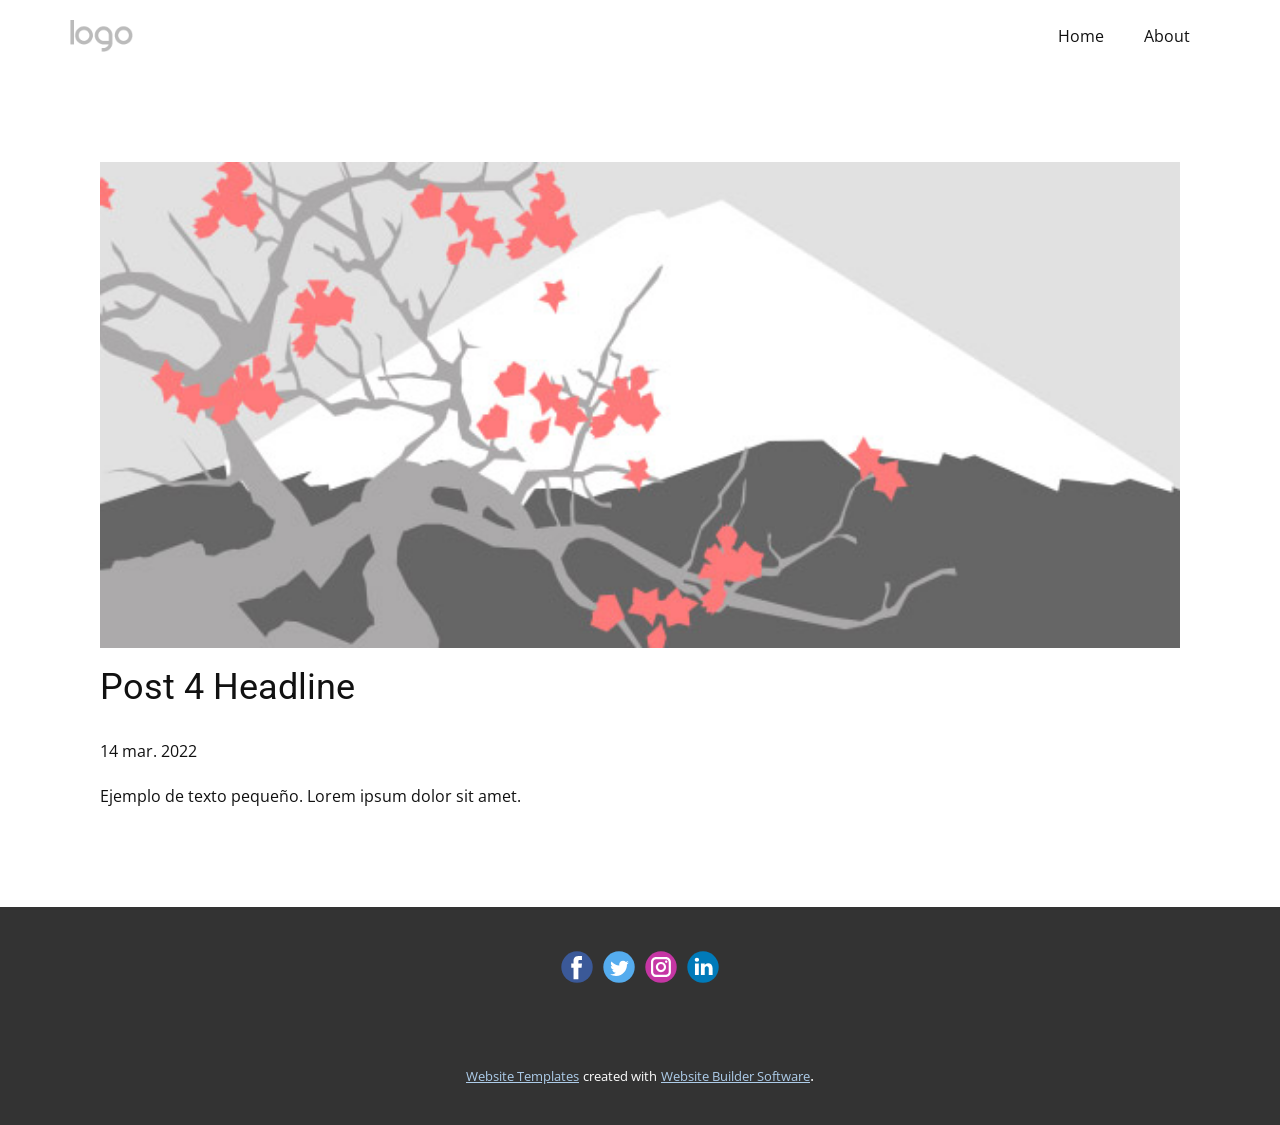
<file: Site1/blog/enviar-3.html>
<!doctype html>
<html style="font-size: 16px;"><head>
    <meta name="viewport" content="width=device-width, initial-scale=1.0">
    <meta charset="utf-8">
    <meta name="keywords" content="Post 1 Headline">
    <meta name="description" content="">
    <meta name="page_type" content="np-template-header-footer-from-plugin">
    <title>Post 4 Headline</title>
    <link rel="stylesheet" href="../nicepage.css" media="screen">
<link rel="stylesheet" href="../Post-Template.css" media="screen">
    <script class="u-script" type="text/javascript" src="../jquery.js" defer=""></script>
    <script class="u-script" type="text/javascript" src="../nicepage.js" defer=""></script>
    <meta name="generator" content="Nicepage 4.6.5, nicepage.com">
    <link id="u-theme-google-font" rel="stylesheet" href="https://fonts.googleapis.com/css?family=Roboto:100,100i,300,300i,400,400i,500,500i,700,700i,900,900i|Open+Sans:300,300i,400,400i,500,500i,600,600i,700,700i,800,800i">
    
    
    <script type="application/ld+json">{
		"@context": "http://schema.org",
		"@type": "Organization",
		"name": "",
		"logo": "images/default-logo.png",
		"sameAs": []
}</script>
    <meta name="theme-color" content="#478ac9">
  </head>
  <body class="u-body u-xl-mode"><header class="u-align-center-sm u-align-center-xs u-clearfix u-header u-header" id="sec-b466"><div class="u-clearfix u-sheet u-sheet-1">
        <nav class="u-align-right u-menu u-menu-dropdown u-offcanvas u-menu-1">
          <div class="menu-collapse" style="font-size: 1rem;">
            <a class="u-button-style u-nav-link" href="#">
              <svg class="u-svg-link" preserveAspectRatio="xMidYMin slice" viewBox="0 0 302 302" style=""><use xmlns:xlink="http://www.w3.org/1999/xlink" xlink:href="#svg-8a8f"></use></svg>
              <svg xmlns="http://www.w3.org/2000/svg" xmlns:xlink="http://www.w3.org/1999/xlink" version="1.1" id="svg-8a8f" x="0px" y="0px" viewBox="0 0 302 302" style="enable-background:new 0 0 302 302;" xml:space="preserve" class="u-svg-content"><g><rect y="36" width="302" height="30"></rect><rect y="236" width="302" height="30"></rect><rect y="136" width="302" height="30"></rect>
</g><g></g><g></g><g></g><g></g><g></g><g></g><g></g><g></g><g></g><g></g><g></g><g></g><g></g><g></g><g></g></svg>
            </a>
          </div>
          <div class="u-custom-menu u-nav-container">
            <ul class="u-nav u-unstyled u-nav-1"><li class="u-nav-item"><a class="u-button-style u-nav-link u-text-active-black u-text-body-color u-text-hover-palette-2-base" href="../Home.html" style="padding: 10px 20px;">Home</a>
</li><li class="u-nav-item"><a class="u-button-style u-nav-link u-text-active-black u-text-body-color u-text-hover-palette-2-base" href="../About.html" style="padding: 10px 20px;">About</a>
</li></ul>
          </div>
          <div class="u-custom-menu u-nav-container-collapse">
            <div class="u-align-center u-black u-container-style u-inner-container-layout u-opacity u-opacity-95 u-sidenav">
              <div class="u-inner-container-layout u-sidenav-overflow">
                <div class="u-menu-close"></div>
                <ul class="u-align-center u-nav u-popupmenu-items u-unstyled u-nav-2"><li class="u-nav-item"><a class="u-button-style u-nav-link" href="../Home.html" style="padding: 10px 20px;">Home</a>
</li><li class="u-nav-item"><a class="u-button-style u-nav-link" href="../About.html" style="padding: 10px 20px;">About</a>
</li></ul>
              </div>
            </div>
            <div class="u-black u-menu-overlay u-opacity u-opacity-70"></div>
          </div>
        </nav>
        <a href="https://nicepage.com" class="u-image u-logo u-image-1" data-image-width="80" data-image-height="40">
          <img src="../images/default-logo.png" class="u-logo-image u-logo-image-1">
        </a>
      </div></header>
    <section class="u-align-center u-clearfix u-section-1" id="sec-0117">
      <div class="u-clearfix u-sheet u-valign-middle-md u-valign-middle-sm u-valign-middle-xs u-sheet-1"><!--post_details--><!--post_details_options_json--><!--{"source":""}--><!--/post_details_options_json--><!--blog_post-->
        <div class="u-container-style u-expanded-width u-post-details u-post-details-1">
          <div class="u-container-layout u-valign-middle u-container-layout-1"><!--blog_post_image-->
            <img alt="" class="u-blog-control u-expanded-width u-image u-image-default u-image-1" src="[data-uri]"><!--/blog_post_image--><!--blog_post_header-->
            <h2 class="u-blog-control u-text u-text-1">Post 4 Headline</h2><!--/blog_post_header--><!--blog_post_metadata-->
            <div class="u-blog-control u-metadata u-metadata-1"><!--blog_post_metadata_date-->
              <span class="u-meta-date u-meta-icon">14 mar. 2022</span><!--/blog_post_metadata_date--><!--blog_post_metadata_category-->
              <!--/blog_post_metadata_category--><!--blog_post_metadata_comments-->
              <!--/blog_post_metadata_comments-->
            </div><!--/blog_post_metadata--><!--blog_post_content-->
            <div class="u-align-justify u-blog-control u-post-content u-text u-text-2 fr-view">
  Ejemplo de texto pequeño. Lorem ipsum dolor sit amet.
  </div><!--/blog_post_content-->
          </div>
        </div><!--/blog_post--><!--/post_details-->
      </div>
    </section>
    
    
    <footer class="u-clearfix u-footer u-grey-80" id="sec-1688"><div class="u-clearfix u-sheet u-sheet-1">
        <div class="u-align-left u-social-icons u-spacing-10 u-social-icons-1">
          <a class="u-social-url" title="facebook" target="_blank" href=""><span class="u-icon u-social-facebook u-social-icon u-icon-1"><svg class="u-svg-link" preserveAspectRatio="xMidYMin slice" viewBox="0 0 112 112" style=""><use xmlns:xlink="http://www.w3.org/1999/xlink" xlink:href="#svg-a291"></use></svg><svg class="u-svg-content" viewBox="0 0 112 112" x="0" y="0" id="svg-a291"><circle fill="currentColor" cx="56.1" cy="56.1" r="55"></circle><path fill="#FFFFFF" d="M73.5,31.6h-9.1c-1.4,0-3.6,0.8-3.6,3.9v8.5h12.6L72,58.3H60.8v40.8H43.9V58.3h-8V43.9h8v-9.2
            c0-6.7,3.1-17,17-17h12.5v13.9H73.5z"></path></svg></span>
          </a>
          <a class="u-social-url" title="twitter" target="_blank" href=""><span class="u-icon u-social-icon u-social-twitter u-icon-2"><svg class="u-svg-link" preserveAspectRatio="xMidYMin slice" viewBox="0 0 112 112" style=""><use xmlns:xlink="http://www.w3.org/1999/xlink" xlink:href="#svg-4e05"></use></svg><svg class="u-svg-content" viewBox="0 0 112 112" x="0" y="0" id="svg-4e05"><circle fill="currentColor" class="st0" cx="56.1" cy="56.1" r="55"></circle><path fill="#FFFFFF" d="M83.8,47.3c0,0.6,0,1.2,0,1.7c0,17.7-13.5,38.2-38.2,38.2C38,87.2,31,85,25,81.2c1,0.1,2.1,0.2,3.2,0.2
            c6.3,0,12.1-2.1,16.7-5.7c-5.9-0.1-10.8-4-12.5-9.3c0.8,0.2,1.7,0.2,2.5,0.2c1.2,0,2.4-0.2,3.5-0.5c-6.1-1.2-10.8-6.7-10.8-13.1
            c0-0.1,0-0.1,0-0.2c1.8,1,3.9,1.6,6.1,1.7c-3.6-2.4-6-6.5-6-11.2c0-2.5,0.7-4.8,1.8-6.7c6.6,8.1,16.5,13.5,27.6,14
            c-0.2-1-0.3-2-0.3-3.1c0-7.4,6-13.4,13.4-13.4c3.9,0,7.3,1.6,9.8,4.2c3.1-0.6,5.9-1.7,8.5-3.3c-1,3.1-3.1,5.8-5.9,7.4
            c2.7-0.3,5.3-1,7.7-2.1C88.7,43,86.4,45.4,83.8,47.3z"></path></svg></span>
          </a>
          <a class="u-social-url" title="instagram" target="_blank" href=""><span class="u-icon u-social-icon u-social-instagram u-icon-3"><svg class="u-svg-link" preserveAspectRatio="xMidYMin slice" viewBox="0 0 112 112" style=""><use xmlns:xlink="http://www.w3.org/1999/xlink" xlink:href="#svg-bc34"></use></svg><svg class="u-svg-content" viewBox="0 0 112 112" x="0" y="0" id="svg-bc34"><circle fill="currentColor" cx="56.1" cy="56.1" r="55"></circle><path fill="#FFFFFF" d="M55.9,38.2c-9.9,0-17.9,8-17.9,17.9C38,66,46,74,55.9,74c9.9,0,17.9-8,17.9-17.9C73.8,46.2,65.8,38.2,55.9,38.2
            z M55.9,66.4c-5.7,0-10.3-4.6-10.3-10.3c-0.1-5.7,4.6-10.3,10.3-10.3c5.7,0,10.3,4.6,10.3,10.3C66.2,61.8,61.6,66.4,55.9,66.4z"></path><path fill="#FFFFFF" d="M74.3,33.5c-2.3,0-4.2,1.9-4.2,4.2s1.9,4.2,4.2,4.2s4.2-1.9,4.2-4.2S76.6,33.5,74.3,33.5z"></path><path fill="#FFFFFF" d="M73.1,21.3H38.6c-9.7,0-17.5,7.9-17.5,17.5v34.5c0,9.7,7.9,17.6,17.5,17.6h34.5c9.7,0,17.5-7.9,17.5-17.5V38.8
            C90.6,29.1,82.7,21.3,73.1,21.3z M83,73.3c0,5.5-4.5,9.9-9.9,9.9H38.6c-5.5,0-9.9-4.5-9.9-9.9V38.8c0-5.5,4.5-9.9,9.9-9.9h34.5
            c5.5,0,9.9,4.5,9.9,9.9V73.3z"></path></svg></span>
          </a>
          <a class="u-social-url" title="linkedin" target="_blank" href=""><span class="u-icon u-social-icon u-social-linkedin u-icon-4"><svg class="u-svg-link" preserveAspectRatio="xMidYMin slice" viewBox="0 0 112 112" style=""><use xmlns:xlink="http://www.w3.org/1999/xlink" xlink:href="#svg-53a0"></use></svg><svg class="u-svg-content" viewBox="0 0 112 112" x="0" y="0" id="svg-53a0"><circle fill="currentColor" cx="56.1" cy="56.1" r="55"></circle><path fill="#FFFFFF" d="M41.3,83.7H27.9V43.4h13.4V83.7z M34.6,37.9L34.6,37.9c-4.6,0-7.5-3.1-7.5-7c0-4,3-7,7.6-7s7.4,3,7.5,7
            C42.2,34.8,39.2,37.9,34.6,37.9z M89.6,83.7H76.2V62.2c0-5.4-1.9-9.1-6.8-9.1c-3.7,0-5.9,2.5-6.9,4.9c-0.4,0.9-0.4,2.1-0.4,3.3v22.5
            H48.7c0,0,0.2-36.5,0-40.3h13.4v5.7c1.8-2.7,5-6.7,12.1-6.7c8.8,0,15.4,5.8,15.4,18.1V83.7z"></path></svg></span>
          </a>
        </div>
      </div></footer>
    <section class="u-backlink u-clearfix u-grey-80">
      <a class="u-link" href="https://nicepage.com/website-templates" target="_blank">
        <span>Website Templates</span>
      </a>
      <p class="u-text">
        <span>created with</span>
      </p>
      <a class="u-link" href="" target="_blank">
        <span>Website Builder Software</span>
      </a>. 
    </section>
  
</body></html>
</file>
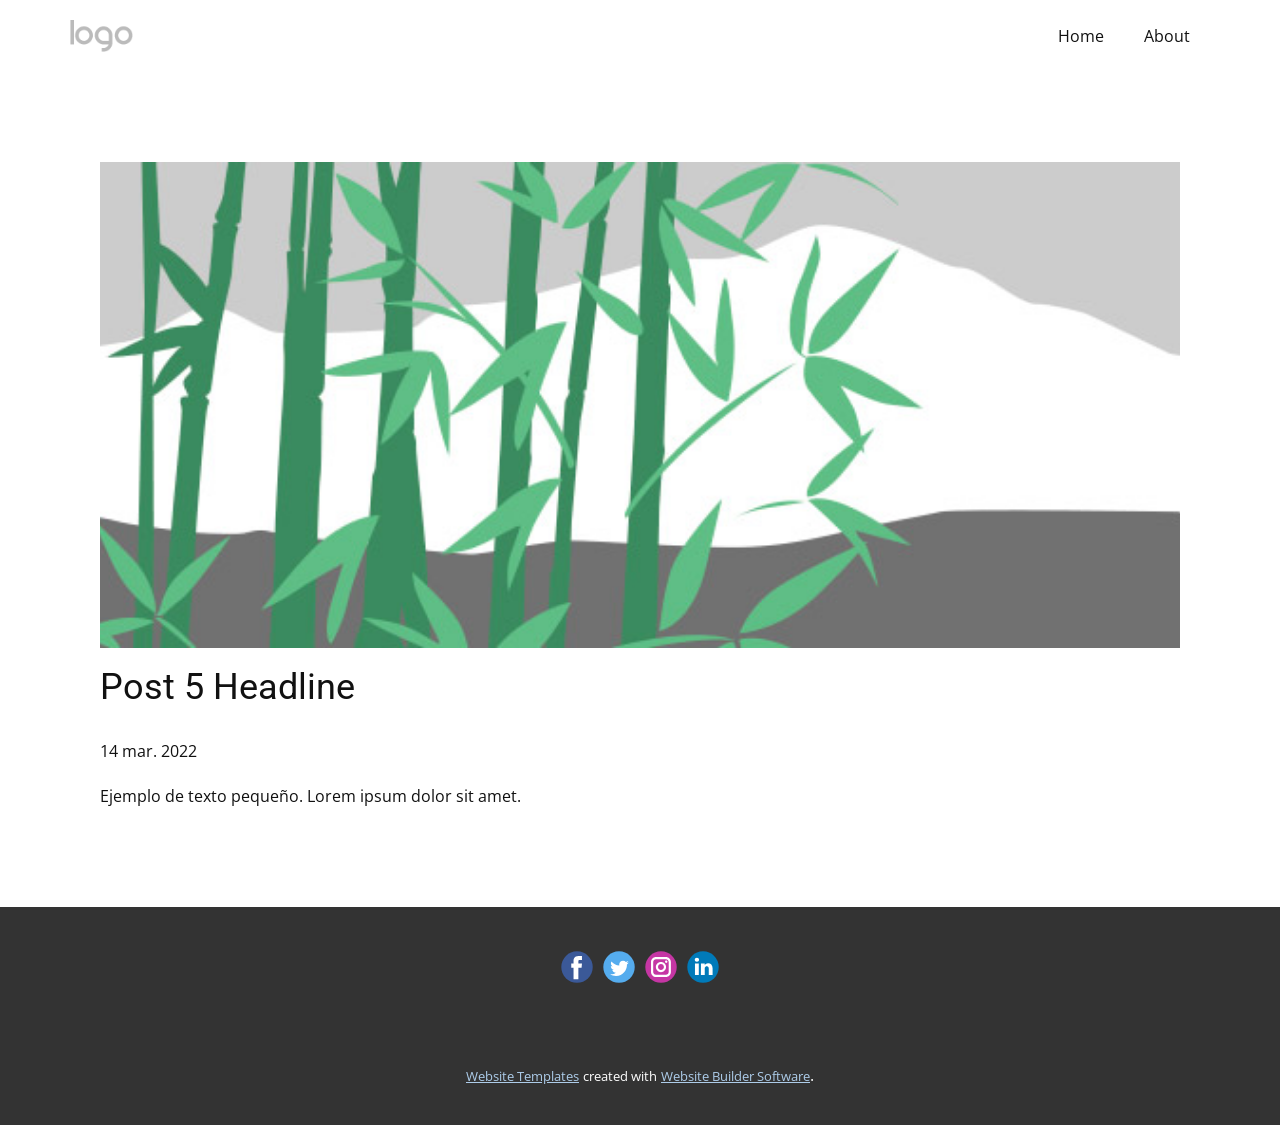
<file: Site1/blog/enviar-4.html>
<!doctype html>
<html style="font-size: 16px;"><head>
    <meta name="viewport" content="width=device-width, initial-scale=1.0">
    <meta charset="utf-8">
    <meta name="keywords" content="Post 1 Headline">
    <meta name="description" content="">
    <meta name="page_type" content="np-template-header-footer-from-plugin">
    <title>Post 5 Headline</title>
    <link rel="stylesheet" href="../nicepage.css" media="screen">
<link rel="stylesheet" href="../Post-Template.css" media="screen">
    <script class="u-script" type="text/javascript" src="../jquery.js" defer=""></script>
    <script class="u-script" type="text/javascript" src="../nicepage.js" defer=""></script>
    <meta name="generator" content="Nicepage 4.6.5, nicepage.com">
    <link id="u-theme-google-font" rel="stylesheet" href="https://fonts.googleapis.com/css?family=Roboto:100,100i,300,300i,400,400i,500,500i,700,700i,900,900i|Open+Sans:300,300i,400,400i,500,500i,600,600i,700,700i,800,800i">
    
    
    <script type="application/ld+json">{
		"@context": "http://schema.org",
		"@type": "Organization",
		"name": "",
		"logo": "images/default-logo.png",
		"sameAs": []
}</script>
    <meta name="theme-color" content="#478ac9">
  </head>
  <body class="u-body u-xl-mode"><header class="u-align-center-sm u-align-center-xs u-clearfix u-header u-header" id="sec-b466"><div class="u-clearfix u-sheet u-sheet-1">
        <nav class="u-align-right u-menu u-menu-dropdown u-offcanvas u-menu-1">
          <div class="menu-collapse" style="font-size: 1rem;">
            <a class="u-button-style u-nav-link" href="#">
              <svg class="u-svg-link" preserveAspectRatio="xMidYMin slice" viewBox="0 0 302 302" style=""><use xmlns:xlink="http://www.w3.org/1999/xlink" xlink:href="#svg-8a8f"></use></svg>
              <svg xmlns="http://www.w3.org/2000/svg" xmlns:xlink="http://www.w3.org/1999/xlink" version="1.1" id="svg-8a8f" x="0px" y="0px" viewBox="0 0 302 302" style="enable-background:new 0 0 302 302;" xml:space="preserve" class="u-svg-content"><g><rect y="36" width="302" height="30"></rect><rect y="236" width="302" height="30"></rect><rect y="136" width="302" height="30"></rect>
</g><g></g><g></g><g></g><g></g><g></g><g></g><g></g><g></g><g></g><g></g><g></g><g></g><g></g><g></g><g></g></svg>
            </a>
          </div>
          <div class="u-custom-menu u-nav-container">
            <ul class="u-nav u-unstyled u-nav-1"><li class="u-nav-item"><a class="u-button-style u-nav-link u-text-active-black u-text-body-color u-text-hover-palette-2-base" href="../Home.html" style="padding: 10px 20px;">Home</a>
</li><li class="u-nav-item"><a class="u-button-style u-nav-link u-text-active-black u-text-body-color u-text-hover-palette-2-base" href="../About.html" style="padding: 10px 20px;">About</a>
</li></ul>
          </div>
          <div class="u-custom-menu u-nav-container-collapse">
            <div class="u-align-center u-black u-container-style u-inner-container-layout u-opacity u-opacity-95 u-sidenav">
              <div class="u-inner-container-layout u-sidenav-overflow">
                <div class="u-menu-close"></div>
                <ul class="u-align-center u-nav u-popupmenu-items u-unstyled u-nav-2"><li class="u-nav-item"><a class="u-button-style u-nav-link" href="../Home.html" style="padding: 10px 20px;">Home</a>
</li><li class="u-nav-item"><a class="u-button-style u-nav-link" href="../About.html" style="padding: 10px 20px;">About</a>
</li></ul>
              </div>
            </div>
            <div class="u-black u-menu-overlay u-opacity u-opacity-70"></div>
          </div>
        </nav>
        <a href="https://nicepage.com" class="u-image u-logo u-image-1" data-image-width="80" data-image-height="40">
          <img src="../images/default-logo.png" class="u-logo-image u-logo-image-1">
        </a>
      </div></header>
    <section class="u-align-center u-clearfix u-section-1" id="sec-0117">
      <div class="u-clearfix u-sheet u-valign-middle-md u-valign-middle-sm u-valign-middle-xs u-sheet-1"><!--post_details--><!--post_details_options_json--><!--{"source":""}--><!--/post_details_options_json--><!--blog_post-->
        <div class="u-container-style u-expanded-width u-post-details u-post-details-1">
          <div class="u-container-layout u-valign-middle u-container-layout-1"><!--blog_post_image-->
            <img alt="" class="u-blog-control u-expanded-width u-image u-image-default u-image-1" src="[data-uri]"><!--/blog_post_image--><!--blog_post_header-->
            <h2 class="u-blog-control u-text u-text-1">Post 5 Headline</h2><!--/blog_post_header--><!--blog_post_metadata-->
            <div class="u-blog-control u-metadata u-metadata-1"><!--blog_post_metadata_date-->
              <span class="u-meta-date u-meta-icon">14 mar. 2022</span><!--/blog_post_metadata_date--><!--blog_post_metadata_category-->
              <!--/blog_post_metadata_category--><!--blog_post_metadata_comments-->
              <!--/blog_post_metadata_comments-->
            </div><!--/blog_post_metadata--><!--blog_post_content-->
            <div class="u-align-justify u-blog-control u-post-content u-text u-text-2 fr-view">
  Ejemplo de texto pequeño. Lorem ipsum dolor sit amet.
  </div><!--/blog_post_content-->
          </div>
        </div><!--/blog_post--><!--/post_details-->
      </div>
    </section>
    
    
    <footer class="u-clearfix u-footer u-grey-80" id="sec-1688"><div class="u-clearfix u-sheet u-sheet-1">
        <div class="u-align-left u-social-icons u-spacing-10 u-social-icons-1">
          <a class="u-social-url" title="facebook" target="_blank" href=""><span class="u-icon u-social-facebook u-social-icon u-icon-1"><svg class="u-svg-link" preserveAspectRatio="xMidYMin slice" viewBox="0 0 112 112" style=""><use xmlns:xlink="http://www.w3.org/1999/xlink" xlink:href="#svg-a291"></use></svg><svg class="u-svg-content" viewBox="0 0 112 112" x="0" y="0" id="svg-a291"><circle fill="currentColor" cx="56.1" cy="56.1" r="55"></circle><path fill="#FFFFFF" d="M73.5,31.6h-9.1c-1.4,0-3.6,0.8-3.6,3.9v8.5h12.6L72,58.3H60.8v40.8H43.9V58.3h-8V43.9h8v-9.2
            c0-6.7,3.1-17,17-17h12.5v13.9H73.5z"></path></svg></span>
          </a>
          <a class="u-social-url" title="twitter" target="_blank" href=""><span class="u-icon u-social-icon u-social-twitter u-icon-2"><svg class="u-svg-link" preserveAspectRatio="xMidYMin slice" viewBox="0 0 112 112" style=""><use xmlns:xlink="http://www.w3.org/1999/xlink" xlink:href="#svg-4e05"></use></svg><svg class="u-svg-content" viewBox="0 0 112 112" x="0" y="0" id="svg-4e05"><circle fill="currentColor" class="st0" cx="56.1" cy="56.1" r="55"></circle><path fill="#FFFFFF" d="M83.8,47.3c0,0.6,0,1.2,0,1.7c0,17.7-13.5,38.2-38.2,38.2C38,87.2,31,85,25,81.2c1,0.1,2.1,0.2,3.2,0.2
            c6.3,0,12.1-2.1,16.7-5.7c-5.9-0.1-10.8-4-12.5-9.3c0.8,0.2,1.7,0.2,2.5,0.2c1.2,0,2.4-0.2,3.5-0.5c-6.1-1.2-10.8-6.7-10.8-13.1
            c0-0.1,0-0.1,0-0.2c1.8,1,3.9,1.6,6.1,1.7c-3.6-2.4-6-6.5-6-11.2c0-2.5,0.7-4.8,1.8-6.7c6.6,8.1,16.5,13.5,27.6,14
            c-0.2-1-0.3-2-0.3-3.1c0-7.4,6-13.4,13.4-13.4c3.9,0,7.3,1.6,9.8,4.2c3.1-0.6,5.9-1.7,8.5-3.3c-1,3.1-3.1,5.8-5.9,7.4
            c2.7-0.3,5.3-1,7.7-2.1C88.7,43,86.4,45.4,83.8,47.3z"></path></svg></span>
          </a>
          <a class="u-social-url" title="instagram" target="_blank" href=""><span class="u-icon u-social-icon u-social-instagram u-icon-3"><svg class="u-svg-link" preserveAspectRatio="xMidYMin slice" viewBox="0 0 112 112" style=""><use xmlns:xlink="http://www.w3.org/1999/xlink" xlink:href="#svg-bc34"></use></svg><svg class="u-svg-content" viewBox="0 0 112 112" x="0" y="0" id="svg-bc34"><circle fill="currentColor" cx="56.1" cy="56.1" r="55"></circle><path fill="#FFFFFF" d="M55.9,38.2c-9.9,0-17.9,8-17.9,17.9C38,66,46,74,55.9,74c9.9,0,17.9-8,17.9-17.9C73.8,46.2,65.8,38.2,55.9,38.2
            z M55.9,66.4c-5.7,0-10.3-4.6-10.3-10.3c-0.1-5.7,4.6-10.3,10.3-10.3c5.7,0,10.3,4.6,10.3,10.3C66.2,61.8,61.6,66.4,55.9,66.4z"></path><path fill="#FFFFFF" d="M74.3,33.5c-2.3,0-4.2,1.9-4.2,4.2s1.9,4.2,4.2,4.2s4.2-1.9,4.2-4.2S76.6,33.5,74.3,33.5z"></path><path fill="#FFFFFF" d="M73.1,21.3H38.6c-9.7,0-17.5,7.9-17.5,17.5v34.5c0,9.7,7.9,17.6,17.5,17.6h34.5c9.7,0,17.5-7.9,17.5-17.5V38.8
            C90.6,29.1,82.7,21.3,73.1,21.3z M83,73.3c0,5.5-4.5,9.9-9.9,9.9H38.6c-5.5,0-9.9-4.5-9.9-9.9V38.8c0-5.5,4.5-9.9,9.9-9.9h34.5
            c5.5,0,9.9,4.5,9.9,9.9V73.3z"></path></svg></span>
          </a>
          <a class="u-social-url" title="linkedin" target="_blank" href=""><span class="u-icon u-social-icon u-social-linkedin u-icon-4"><svg class="u-svg-link" preserveAspectRatio="xMidYMin slice" viewBox="0 0 112 112" style=""><use xmlns:xlink="http://www.w3.org/1999/xlink" xlink:href="#svg-53a0"></use></svg><svg class="u-svg-content" viewBox="0 0 112 112" x="0" y="0" id="svg-53a0"><circle fill="currentColor" cx="56.1" cy="56.1" r="55"></circle><path fill="#FFFFFF" d="M41.3,83.7H27.9V43.4h13.4V83.7z M34.6,37.9L34.6,37.9c-4.6,0-7.5-3.1-7.5-7c0-4,3-7,7.6-7s7.4,3,7.5,7
            C42.2,34.8,39.2,37.9,34.6,37.9z M89.6,83.7H76.2V62.2c0-5.4-1.9-9.1-6.8-9.1c-3.7,0-5.9,2.5-6.9,4.9c-0.4,0.9-0.4,2.1-0.4,3.3v22.5
            H48.7c0,0,0.2-36.5,0-40.3h13.4v5.7c1.8-2.7,5-6.7,12.1-6.7c8.8,0,15.4,5.8,15.4,18.1V83.7z"></path></svg></span>
          </a>
        </div>
      </div></footer>
    <section class="u-backlink u-clearfix u-grey-80">
      <a class="u-link" href="https://nicepage.com/website-templates" target="_blank">
        <span>Website Templates</span>
      </a>
      <p class="u-text">
        <span>created with</span>
      </p>
      <a class="u-link" href="" target="_blank">
        <span>Website Builder Software</span>
      </a>. 
    </section>
  
</body></html>
</file>
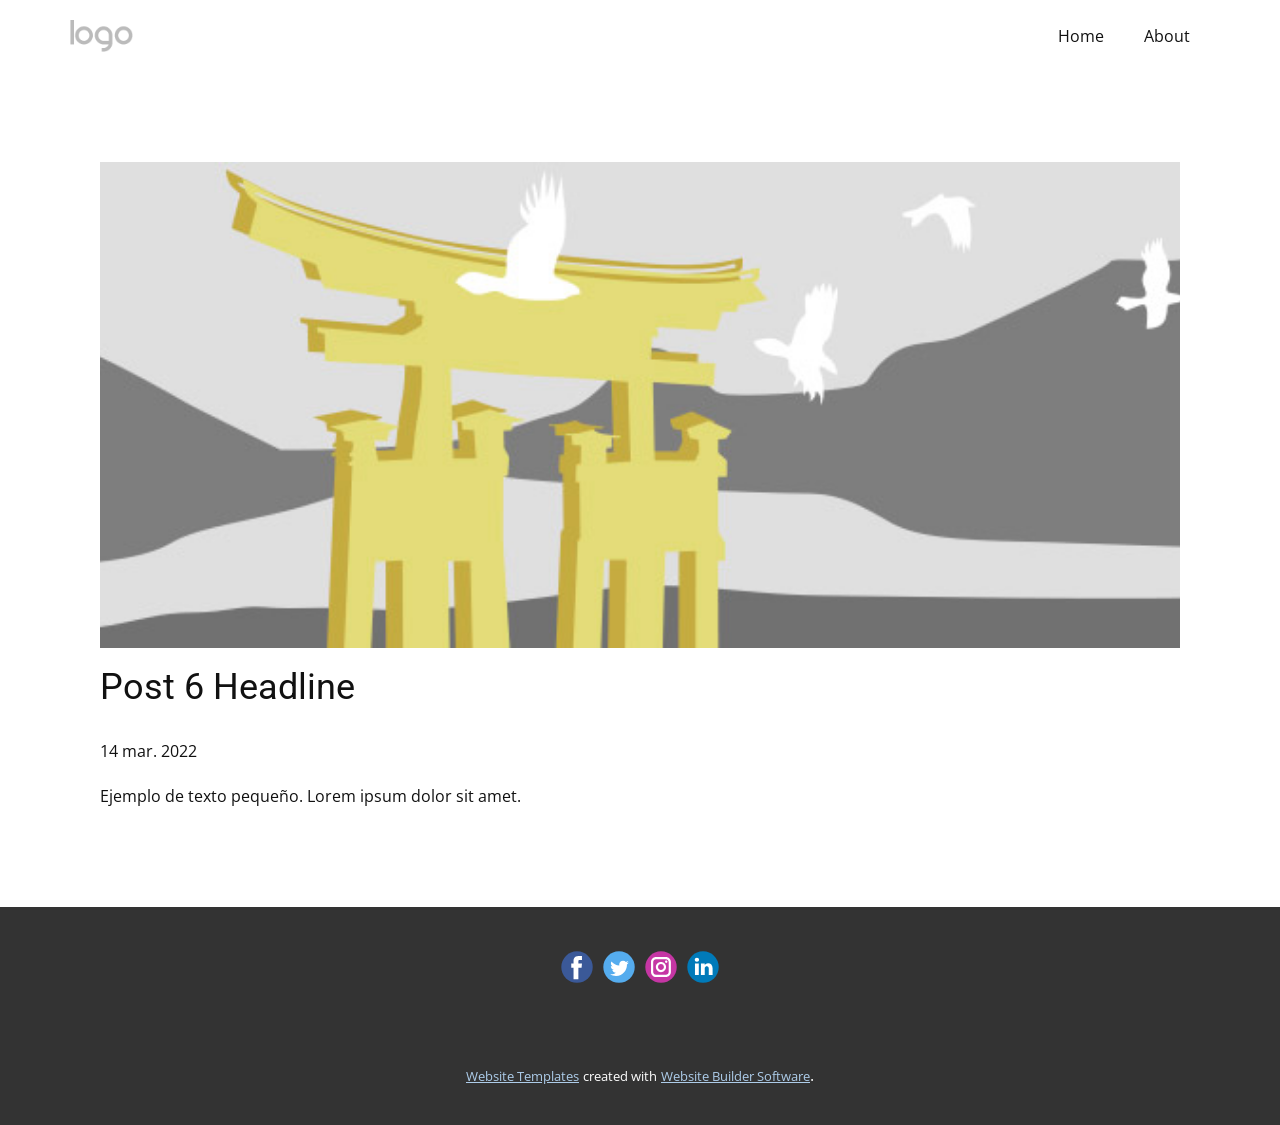
<file: Site1/blog/enviar-5.html>
<!doctype html>
<html style="font-size: 16px;"><head>
    <meta name="viewport" content="width=device-width, initial-scale=1.0">
    <meta charset="utf-8">
    <meta name="keywords" content="Post 1 Headline">
    <meta name="description" content="">
    <meta name="page_type" content="np-template-header-footer-from-plugin">
    <title>Post 6 Headline</title>
    <link rel="stylesheet" href="../nicepage.css" media="screen">
<link rel="stylesheet" href="../Post-Template.css" media="screen">
    <script class="u-script" type="text/javascript" src="../jquery.js" defer=""></script>
    <script class="u-script" type="text/javascript" src="../nicepage.js" defer=""></script>
    <meta name="generator" content="Nicepage 4.6.5, nicepage.com">
    <link id="u-theme-google-font" rel="stylesheet" href="https://fonts.googleapis.com/css?family=Roboto:100,100i,300,300i,400,400i,500,500i,700,700i,900,900i|Open+Sans:300,300i,400,400i,500,500i,600,600i,700,700i,800,800i">
    
    
    <script type="application/ld+json">{
		"@context": "http://schema.org",
		"@type": "Organization",
		"name": "",
		"logo": "images/default-logo.png",
		"sameAs": []
}</script>
    <meta name="theme-color" content="#478ac9">
  </head>
  <body class="u-body u-xl-mode"><header class="u-align-center-sm u-align-center-xs u-clearfix u-header u-header" id="sec-b466"><div class="u-clearfix u-sheet u-sheet-1">
        <nav class="u-align-right u-menu u-menu-dropdown u-offcanvas u-menu-1">
          <div class="menu-collapse" style="font-size: 1rem;">
            <a class="u-button-style u-nav-link" href="#">
              <svg class="u-svg-link" preserveAspectRatio="xMidYMin slice" viewBox="0 0 302 302" style=""><use xmlns:xlink="http://www.w3.org/1999/xlink" xlink:href="#svg-8a8f"></use></svg>
              <svg xmlns="http://www.w3.org/2000/svg" xmlns:xlink="http://www.w3.org/1999/xlink" version="1.1" id="svg-8a8f" x="0px" y="0px" viewBox="0 0 302 302" style="enable-background:new 0 0 302 302;" xml:space="preserve" class="u-svg-content"><g><rect y="36" width="302" height="30"></rect><rect y="236" width="302" height="30"></rect><rect y="136" width="302" height="30"></rect>
</g><g></g><g></g><g></g><g></g><g></g><g></g><g></g><g></g><g></g><g></g><g></g><g></g><g></g><g></g><g></g></svg>
            </a>
          </div>
          <div class="u-custom-menu u-nav-container">
            <ul class="u-nav u-unstyled u-nav-1"><li class="u-nav-item"><a class="u-button-style u-nav-link u-text-active-black u-text-body-color u-text-hover-palette-2-base" href="../Home.html" style="padding: 10px 20px;">Home</a>
</li><li class="u-nav-item"><a class="u-button-style u-nav-link u-text-active-black u-text-body-color u-text-hover-palette-2-base" href="../About.html" style="padding: 10px 20px;">About</a>
</li></ul>
          </div>
          <div class="u-custom-menu u-nav-container-collapse">
            <div class="u-align-center u-black u-container-style u-inner-container-layout u-opacity u-opacity-95 u-sidenav">
              <div class="u-inner-container-layout u-sidenav-overflow">
                <div class="u-menu-close"></div>
                <ul class="u-align-center u-nav u-popupmenu-items u-unstyled u-nav-2"><li class="u-nav-item"><a class="u-button-style u-nav-link" href="../Home.html" style="padding: 10px 20px;">Home</a>
</li><li class="u-nav-item"><a class="u-button-style u-nav-link" href="../About.html" style="padding: 10px 20px;">About</a>
</li></ul>
              </div>
            </div>
            <div class="u-black u-menu-overlay u-opacity u-opacity-70"></div>
          </div>
        </nav>
        <a href="https://nicepage.com" class="u-image u-logo u-image-1" data-image-width="80" data-image-height="40">
          <img src="../images/default-logo.png" class="u-logo-image u-logo-image-1">
        </a>
      </div></header>
    <section class="u-align-center u-clearfix u-section-1" id="sec-0117">
      <div class="u-clearfix u-sheet u-valign-middle-md u-valign-middle-sm u-valign-middle-xs u-sheet-1"><!--post_details--><!--post_details_options_json--><!--{"source":""}--><!--/post_details_options_json--><!--blog_post-->
        <div class="u-container-style u-expanded-width u-post-details u-post-details-1">
          <div class="u-container-layout u-valign-middle u-container-layout-1"><!--blog_post_image-->
            <img alt="" class="u-blog-control u-expanded-width u-image u-image-default u-image-1" src="[data-uri]"><!--/blog_post_image--><!--blog_post_header-->
            <h2 class="u-blog-control u-text u-text-1">Post 6 Headline</h2><!--/blog_post_header--><!--blog_post_metadata-->
            <div class="u-blog-control u-metadata u-metadata-1"><!--blog_post_metadata_date-->
              <span class="u-meta-date u-meta-icon">14 mar. 2022</span><!--/blog_post_metadata_date--><!--blog_post_metadata_category-->
              <!--/blog_post_metadata_category--><!--blog_post_metadata_comments-->
              <!--/blog_post_metadata_comments-->
            </div><!--/blog_post_metadata--><!--blog_post_content-->
            <div class="u-align-justify u-blog-control u-post-content u-text u-text-2 fr-view">
  Ejemplo de texto pequeño. Lorem ipsum dolor sit amet.
  </div><!--/blog_post_content-->
          </div>
        </div><!--/blog_post--><!--/post_details-->
      </div>
    </section>
    
    
    <footer class="u-clearfix u-footer u-grey-80" id="sec-1688"><div class="u-clearfix u-sheet u-sheet-1">
        <div class="u-align-left u-social-icons u-spacing-10 u-social-icons-1">
          <a class="u-social-url" title="facebook" target="_blank" href=""><span class="u-icon u-social-facebook u-social-icon u-icon-1"><svg class="u-svg-link" preserveAspectRatio="xMidYMin slice" viewBox="0 0 112 112" style=""><use xmlns:xlink="http://www.w3.org/1999/xlink" xlink:href="#svg-a291"></use></svg><svg class="u-svg-content" viewBox="0 0 112 112" x="0" y="0" id="svg-a291"><circle fill="currentColor" cx="56.1" cy="56.1" r="55"></circle><path fill="#FFFFFF" d="M73.5,31.6h-9.1c-1.4,0-3.6,0.8-3.6,3.9v8.5h12.6L72,58.3H60.8v40.8H43.9V58.3h-8V43.9h8v-9.2
            c0-6.7,3.1-17,17-17h12.5v13.9H73.5z"></path></svg></span>
          </a>
          <a class="u-social-url" title="twitter" target="_blank" href=""><span class="u-icon u-social-icon u-social-twitter u-icon-2"><svg class="u-svg-link" preserveAspectRatio="xMidYMin slice" viewBox="0 0 112 112" style=""><use xmlns:xlink="http://www.w3.org/1999/xlink" xlink:href="#svg-4e05"></use></svg><svg class="u-svg-content" viewBox="0 0 112 112" x="0" y="0" id="svg-4e05"><circle fill="currentColor" class="st0" cx="56.1" cy="56.1" r="55"></circle><path fill="#FFFFFF" d="M83.8,47.3c0,0.6,0,1.2,0,1.7c0,17.7-13.5,38.2-38.2,38.2C38,87.2,31,85,25,81.2c1,0.1,2.1,0.2,3.2,0.2
            c6.3,0,12.1-2.1,16.7-5.7c-5.9-0.1-10.8-4-12.5-9.3c0.8,0.2,1.7,0.2,2.5,0.2c1.2,0,2.4-0.2,3.5-0.5c-6.1-1.2-10.8-6.7-10.8-13.1
            c0-0.1,0-0.1,0-0.2c1.8,1,3.9,1.6,6.1,1.7c-3.6-2.4-6-6.5-6-11.2c0-2.5,0.7-4.8,1.8-6.7c6.6,8.1,16.5,13.5,27.6,14
            c-0.2-1-0.3-2-0.3-3.1c0-7.4,6-13.4,13.4-13.4c3.9,0,7.3,1.6,9.8,4.2c3.1-0.6,5.9-1.7,8.5-3.3c-1,3.1-3.1,5.8-5.9,7.4
            c2.7-0.3,5.3-1,7.7-2.1C88.7,43,86.4,45.4,83.8,47.3z"></path></svg></span>
          </a>
          <a class="u-social-url" title="instagram" target="_blank" href=""><span class="u-icon u-social-icon u-social-instagram u-icon-3"><svg class="u-svg-link" preserveAspectRatio="xMidYMin slice" viewBox="0 0 112 112" style=""><use xmlns:xlink="http://www.w3.org/1999/xlink" xlink:href="#svg-bc34"></use></svg><svg class="u-svg-content" viewBox="0 0 112 112" x="0" y="0" id="svg-bc34"><circle fill="currentColor" cx="56.1" cy="56.1" r="55"></circle><path fill="#FFFFFF" d="M55.9,38.2c-9.9,0-17.9,8-17.9,17.9C38,66,46,74,55.9,74c9.9,0,17.9-8,17.9-17.9C73.8,46.2,65.8,38.2,55.9,38.2
            z M55.9,66.4c-5.7,0-10.3-4.6-10.3-10.3c-0.1-5.7,4.6-10.3,10.3-10.3c5.7,0,10.3,4.6,10.3,10.3C66.2,61.8,61.6,66.4,55.9,66.4z"></path><path fill="#FFFFFF" d="M74.3,33.5c-2.3,0-4.2,1.9-4.2,4.2s1.9,4.2,4.2,4.2s4.2-1.9,4.2-4.2S76.6,33.5,74.3,33.5z"></path><path fill="#FFFFFF" d="M73.1,21.3H38.6c-9.7,0-17.5,7.9-17.5,17.5v34.5c0,9.7,7.9,17.6,17.5,17.6h34.5c9.7,0,17.5-7.9,17.5-17.5V38.8
            C90.6,29.1,82.7,21.3,73.1,21.3z M83,73.3c0,5.5-4.5,9.9-9.9,9.9H38.6c-5.5,0-9.9-4.5-9.9-9.9V38.8c0-5.5,4.5-9.9,9.9-9.9h34.5
            c5.5,0,9.9,4.5,9.9,9.9V73.3z"></path></svg></span>
          </a>
          <a class="u-social-url" title="linkedin" target="_blank" href=""><span class="u-icon u-social-icon u-social-linkedin u-icon-4"><svg class="u-svg-link" preserveAspectRatio="xMidYMin slice" viewBox="0 0 112 112" style=""><use xmlns:xlink="http://www.w3.org/1999/xlink" xlink:href="#svg-53a0"></use></svg><svg class="u-svg-content" viewBox="0 0 112 112" x="0" y="0" id="svg-53a0"><circle fill="currentColor" cx="56.1" cy="56.1" r="55"></circle><path fill="#FFFFFF" d="M41.3,83.7H27.9V43.4h13.4V83.7z M34.6,37.9L34.6,37.9c-4.6,0-7.5-3.1-7.5-7c0-4,3-7,7.6-7s7.4,3,7.5,7
            C42.2,34.8,39.2,37.9,34.6,37.9z M89.6,83.7H76.2V62.2c0-5.4-1.9-9.1-6.8-9.1c-3.7,0-5.9,2.5-6.9,4.9c-0.4,0.9-0.4,2.1-0.4,3.3v22.5
            H48.7c0,0,0.2-36.5,0-40.3h13.4v5.7c1.8-2.7,5-6.7,12.1-6.7c8.8,0,15.4,5.8,15.4,18.1V83.7z"></path></svg></span>
          </a>
        </div>
      </div></footer>
    <section class="u-backlink u-clearfix u-grey-80">
      <a class="u-link" href="https://nicepage.com/website-templates" target="_blank">
        <span>Website Templates</span>
      </a>
      <p class="u-text">
        <span>created with</span>
      </p>
      <a class="u-link" href="" target="_blank">
        <span>Website Builder Software</span>
      </a>. 
    </section>
  
</body></html>
</file>
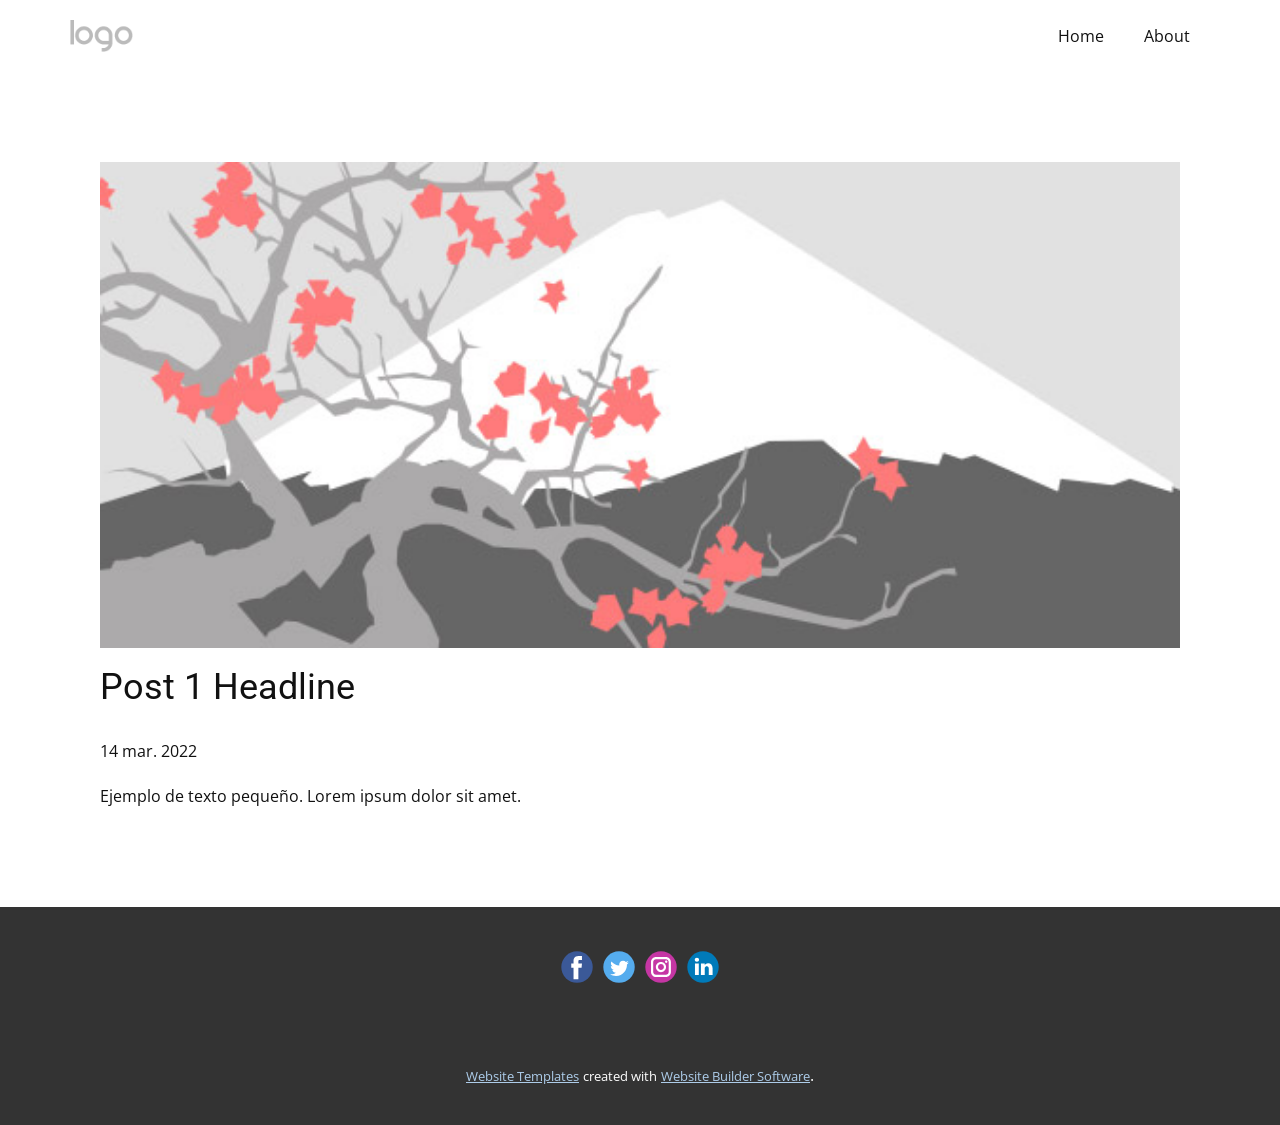
<file: Site1/blog/enviar.html>
<!doctype html>
<html style="font-size: 16px;"><head>
    <meta name="viewport" content="width=device-width, initial-scale=1.0">
    <meta charset="utf-8">
    <meta name="keywords" content="Post 1 Headline">
    <meta name="description" content="">
    <meta name="page_type" content="np-template-header-footer-from-plugin">
    <title>Post 1 Headline</title>
    <link rel="stylesheet" href="../nicepage.css" media="screen">
<link rel="stylesheet" href="../Post-Template.css" media="screen">
    <script class="u-script" type="text/javascript" src="../jquery.js" defer=""></script>
    <script class="u-script" type="text/javascript" src="../nicepage.js" defer=""></script>
    <meta name="generator" content="Nicepage 4.6.5, nicepage.com">
    <link id="u-theme-google-font" rel="stylesheet" href="https://fonts.googleapis.com/css?family=Roboto:100,100i,300,300i,400,400i,500,500i,700,700i,900,900i|Open+Sans:300,300i,400,400i,500,500i,600,600i,700,700i,800,800i">
    
    
    <script type="application/ld+json">{
		"@context": "http://schema.org",
		"@type": "Organization",
		"name": "",
		"logo": "images/default-logo.png",
		"sameAs": []
}</script>
    <meta name="theme-color" content="#478ac9">
  </head>
  <body class="u-body u-xl-mode"><header class="u-align-center-sm u-align-center-xs u-clearfix u-header u-header" id="sec-b466"><div class="u-clearfix u-sheet u-sheet-1">
        <nav class="u-align-right u-menu u-menu-dropdown u-offcanvas u-menu-1">
          <div class="menu-collapse" style="font-size: 1rem;">
            <a class="u-button-style u-nav-link" href="#">
              <svg class="u-svg-link" preserveAspectRatio="xMidYMin slice" viewBox="0 0 302 302" style=""><use xmlns:xlink="http://www.w3.org/1999/xlink" xlink:href="#svg-8a8f"></use></svg>
              <svg xmlns="http://www.w3.org/2000/svg" xmlns:xlink="http://www.w3.org/1999/xlink" version="1.1" id="svg-8a8f" x="0px" y="0px" viewBox="0 0 302 302" style="enable-background:new 0 0 302 302;" xml:space="preserve" class="u-svg-content"><g><rect y="36" width="302" height="30"></rect><rect y="236" width="302" height="30"></rect><rect y="136" width="302" height="30"></rect>
</g><g></g><g></g><g></g><g></g><g></g><g></g><g></g><g></g><g></g><g></g><g></g><g></g><g></g><g></g><g></g></svg>
            </a>
          </div>
          <div class="u-custom-menu u-nav-container">
            <ul class="u-nav u-unstyled u-nav-1"><li class="u-nav-item"><a class="u-button-style u-nav-link u-text-active-black u-text-body-color u-text-hover-palette-2-base" href="../Home.html" style="padding: 10px 20px;">Home</a>
</li><li class="u-nav-item"><a class="u-button-style u-nav-link u-text-active-black u-text-body-color u-text-hover-palette-2-base" href="../About.html" style="padding: 10px 20px;">About</a>
</li></ul>
          </div>
          <div class="u-custom-menu u-nav-container-collapse">
            <div class="u-align-center u-black u-container-style u-inner-container-layout u-opacity u-opacity-95 u-sidenav">
              <div class="u-inner-container-layout u-sidenav-overflow">
                <div class="u-menu-close"></div>
                <ul class="u-align-center u-nav u-popupmenu-items u-unstyled u-nav-2"><li class="u-nav-item"><a class="u-button-style u-nav-link" href="../Home.html" style="padding: 10px 20px;">Home</a>
</li><li class="u-nav-item"><a class="u-button-style u-nav-link" href="../About.html" style="padding: 10px 20px;">About</a>
</li></ul>
              </div>
            </div>
            <div class="u-black u-menu-overlay u-opacity u-opacity-70"></div>
          </div>
        </nav>
        <a href="https://nicepage.com" class="u-image u-logo u-image-1" data-image-width="80" data-image-height="40">
          <img src="../images/default-logo.png" class="u-logo-image u-logo-image-1">
        </a>
      </div></header>
    <section class="u-align-center u-clearfix u-section-1" id="sec-0117">
      <div class="u-clearfix u-sheet u-valign-middle-md u-valign-middle-sm u-valign-middle-xs u-sheet-1"><!--post_details--><!--post_details_options_json--><!--{"source":""}--><!--/post_details_options_json--><!--blog_post-->
        <div class="u-container-style u-expanded-width u-post-details u-post-details-1">
          <div class="u-container-layout u-valign-middle u-container-layout-1"><!--blog_post_image-->
            <img alt="" class="u-blog-control u-expanded-width u-image u-image-default u-image-1" src="[data-uri]"><!--/blog_post_image--><!--blog_post_header-->
            <h2 class="u-blog-control u-text u-text-1">Post 1 Headline</h2><!--/blog_post_header--><!--blog_post_metadata-->
            <div class="u-blog-control u-metadata u-metadata-1"><!--blog_post_metadata_date-->
              <span class="u-meta-date u-meta-icon">14 mar. 2022</span><!--/blog_post_metadata_date--><!--blog_post_metadata_category-->
              <!--/blog_post_metadata_category--><!--blog_post_metadata_comments-->
              <!--/blog_post_metadata_comments-->
            </div><!--/blog_post_metadata--><!--blog_post_content-->
            <div class="u-align-justify u-blog-control u-post-content u-text u-text-2 fr-view">
  Ejemplo de texto pequeño. Lorem ipsum dolor sit amet.
  </div><!--/blog_post_content-->
          </div>
        </div><!--/blog_post--><!--/post_details-->
      </div>
    </section>
    
    
    <footer class="u-clearfix u-footer u-grey-80" id="sec-1688"><div class="u-clearfix u-sheet u-sheet-1">
        <div class="u-align-left u-social-icons u-spacing-10 u-social-icons-1">
          <a class="u-social-url" title="facebook" target="_blank" href=""><span class="u-icon u-social-facebook u-social-icon u-icon-1"><svg class="u-svg-link" preserveAspectRatio="xMidYMin slice" viewBox="0 0 112 112" style=""><use xmlns:xlink="http://www.w3.org/1999/xlink" xlink:href="#svg-a291"></use></svg><svg class="u-svg-content" viewBox="0 0 112 112" x="0" y="0" id="svg-a291"><circle fill="currentColor" cx="56.1" cy="56.1" r="55"></circle><path fill="#FFFFFF" d="M73.5,31.6h-9.1c-1.4,0-3.6,0.8-3.6,3.9v8.5h12.6L72,58.3H60.8v40.8H43.9V58.3h-8V43.9h8v-9.2
            c0-6.7,3.1-17,17-17h12.5v13.9H73.5z"></path></svg></span>
          </a>
          <a class="u-social-url" title="twitter" target="_blank" href=""><span class="u-icon u-social-icon u-social-twitter u-icon-2"><svg class="u-svg-link" preserveAspectRatio="xMidYMin slice" viewBox="0 0 112 112" style=""><use xmlns:xlink="http://www.w3.org/1999/xlink" xlink:href="#svg-4e05"></use></svg><svg class="u-svg-content" viewBox="0 0 112 112" x="0" y="0" id="svg-4e05"><circle fill="currentColor" class="st0" cx="56.1" cy="56.1" r="55"></circle><path fill="#FFFFFF" d="M83.8,47.3c0,0.6,0,1.2,0,1.7c0,17.7-13.5,38.2-38.2,38.2C38,87.2,31,85,25,81.2c1,0.1,2.1,0.2,3.2,0.2
            c6.3,0,12.1-2.1,16.7-5.7c-5.9-0.1-10.8-4-12.5-9.3c0.8,0.2,1.7,0.2,2.5,0.2c1.2,0,2.4-0.2,3.5-0.5c-6.1-1.2-10.8-6.7-10.8-13.1
            c0-0.1,0-0.1,0-0.2c1.8,1,3.9,1.6,6.1,1.7c-3.6-2.4-6-6.5-6-11.2c0-2.5,0.7-4.8,1.8-6.7c6.6,8.1,16.5,13.5,27.6,14
            c-0.2-1-0.3-2-0.3-3.1c0-7.4,6-13.4,13.4-13.4c3.9,0,7.3,1.6,9.8,4.2c3.1-0.6,5.9-1.7,8.5-3.3c-1,3.1-3.1,5.8-5.9,7.4
            c2.7-0.3,5.3-1,7.7-2.1C88.7,43,86.4,45.4,83.8,47.3z"></path></svg></span>
          </a>
          <a class="u-social-url" title="instagram" target="_blank" href=""><span class="u-icon u-social-icon u-social-instagram u-icon-3"><svg class="u-svg-link" preserveAspectRatio="xMidYMin slice" viewBox="0 0 112 112" style=""><use xmlns:xlink="http://www.w3.org/1999/xlink" xlink:href="#svg-bc34"></use></svg><svg class="u-svg-content" viewBox="0 0 112 112" x="0" y="0" id="svg-bc34"><circle fill="currentColor" cx="56.1" cy="56.1" r="55"></circle><path fill="#FFFFFF" d="M55.9,38.2c-9.9,0-17.9,8-17.9,17.9C38,66,46,74,55.9,74c9.9,0,17.9-8,17.9-17.9C73.8,46.2,65.8,38.2,55.9,38.2
            z M55.9,66.4c-5.7,0-10.3-4.6-10.3-10.3c-0.1-5.7,4.6-10.3,10.3-10.3c5.7,0,10.3,4.6,10.3,10.3C66.2,61.8,61.6,66.4,55.9,66.4z"></path><path fill="#FFFFFF" d="M74.3,33.5c-2.3,0-4.2,1.9-4.2,4.2s1.9,4.2,4.2,4.2s4.2-1.9,4.2-4.2S76.6,33.5,74.3,33.5z"></path><path fill="#FFFFFF" d="M73.1,21.3H38.6c-9.7,0-17.5,7.9-17.5,17.5v34.5c0,9.7,7.9,17.6,17.5,17.6h34.5c9.7,0,17.5-7.9,17.5-17.5V38.8
            C90.6,29.1,82.7,21.3,73.1,21.3z M83,73.3c0,5.5-4.5,9.9-9.9,9.9H38.6c-5.5,0-9.9-4.5-9.9-9.9V38.8c0-5.5,4.5-9.9,9.9-9.9h34.5
            c5.5,0,9.9,4.5,9.9,9.9V73.3z"></path></svg></span>
          </a>
          <a class="u-social-url" title="linkedin" target="_blank" href=""><span class="u-icon u-social-icon u-social-linkedin u-icon-4"><svg class="u-svg-link" preserveAspectRatio="xMidYMin slice" viewBox="0 0 112 112" style=""><use xmlns:xlink="http://www.w3.org/1999/xlink" xlink:href="#svg-53a0"></use></svg><svg class="u-svg-content" viewBox="0 0 112 112" x="0" y="0" id="svg-53a0"><circle fill="currentColor" cx="56.1" cy="56.1" r="55"></circle><path fill="#FFFFFF" d="M41.3,83.7H27.9V43.4h13.4V83.7z M34.6,37.9L34.6,37.9c-4.6,0-7.5-3.1-7.5-7c0-4,3-7,7.6-7s7.4,3,7.5,7
            C42.2,34.8,39.2,37.9,34.6,37.9z M89.6,83.7H76.2V62.2c0-5.4-1.9-9.1-6.8-9.1c-3.7,0-5.9,2.5-6.9,4.9c-0.4,0.9-0.4,2.1-0.4,3.3v22.5
            H48.7c0,0,0.2-36.5,0-40.3h13.4v5.7c1.8-2.7,5-6.7,12.1-6.7c8.8,0,15.4,5.8,15.4,18.1V83.7z"></path></svg></span>
          </a>
        </div>
      </div></footer>
    <section class="u-backlink u-clearfix u-grey-80">
      <a class="u-link" href="https://nicepage.com/website-templates" target="_blank">
        <span>Website Templates</span>
      </a>
      <p class="u-text">
        <span>created with</span>
      </p>
      <a class="u-link" href="" target="_blank">
        <span>Website Builder Software</span>
      </a>. 
    </section>
  
</body></html>
</file>
